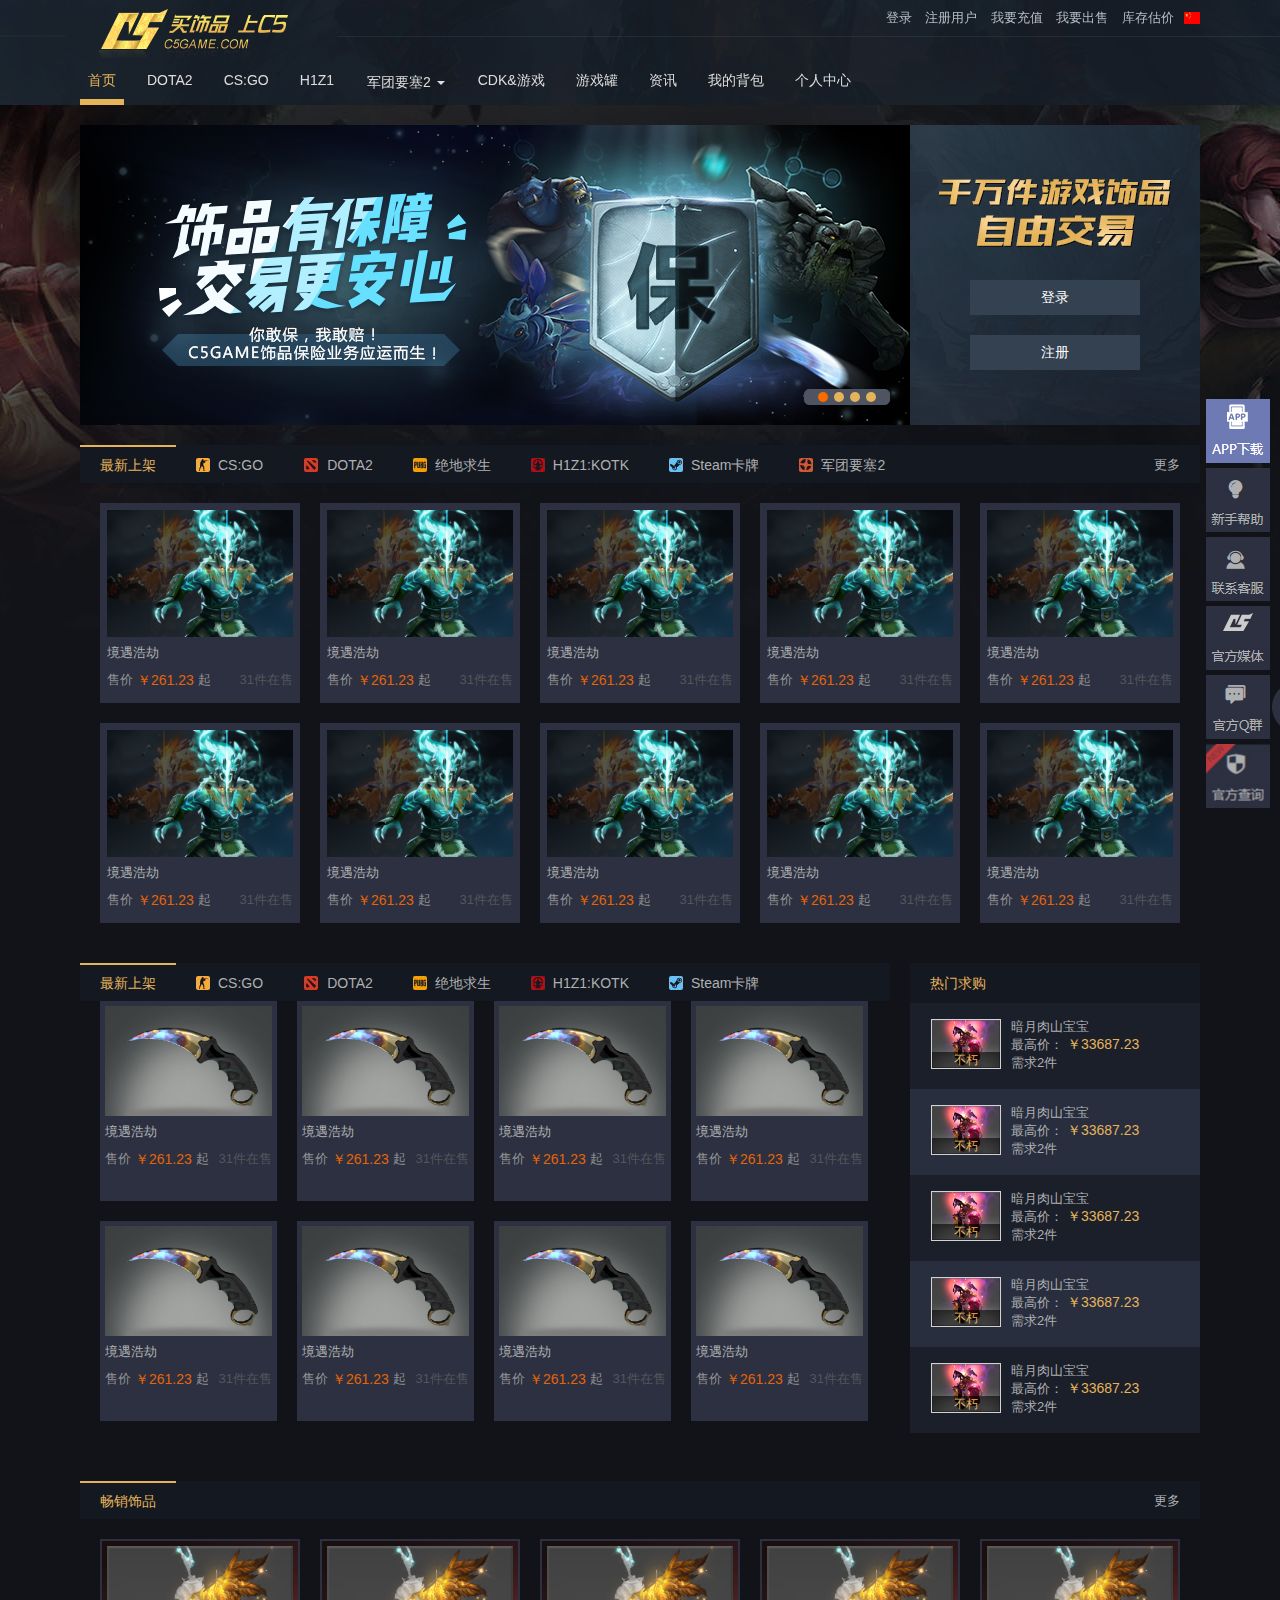
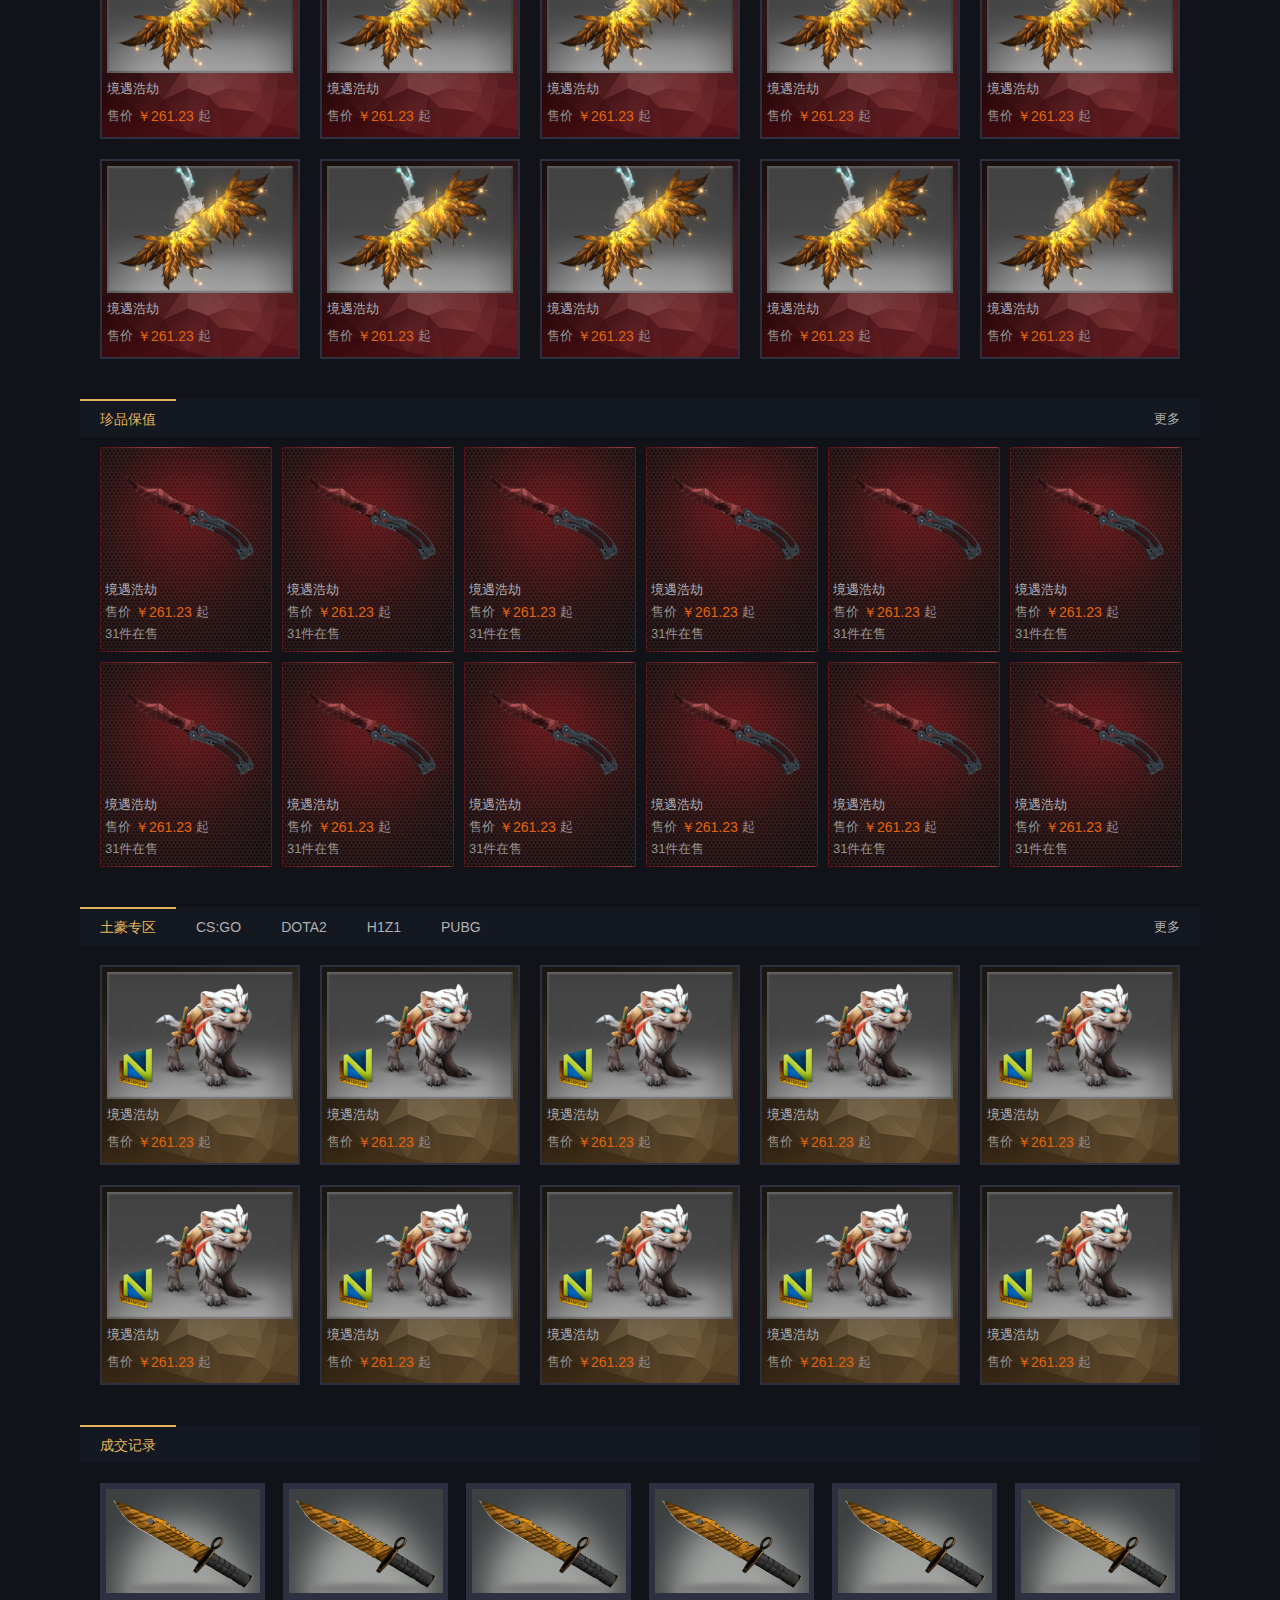
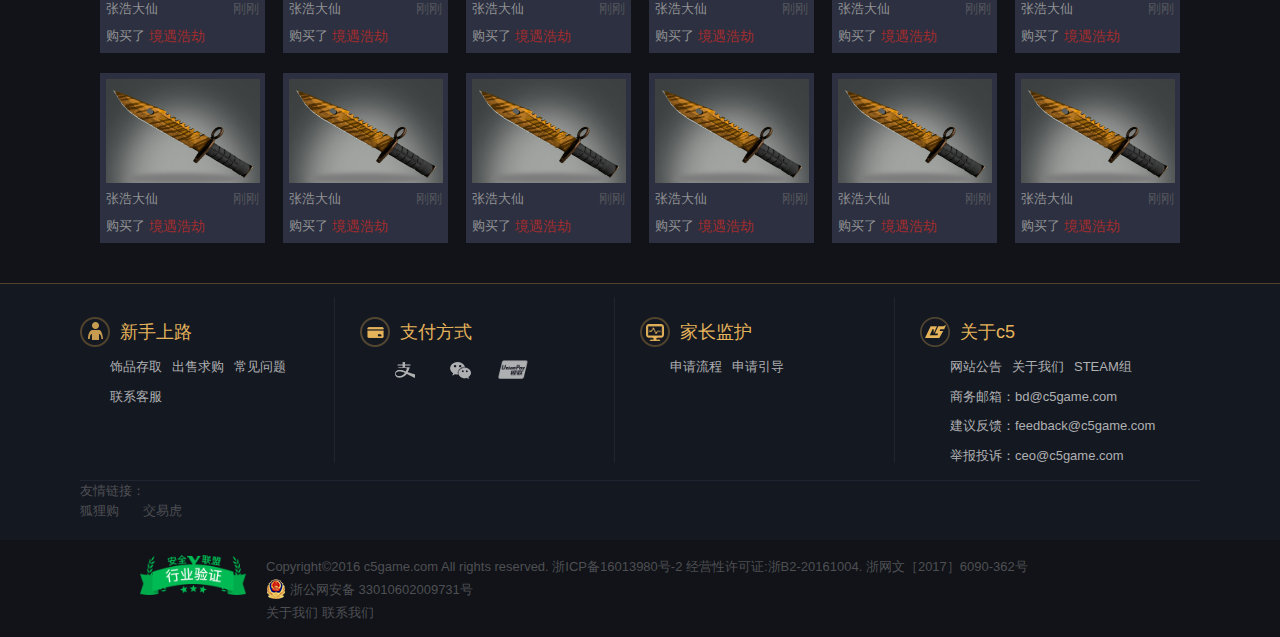
<file: index.html>
<!doctype html>
<html lang="en">
<head>
<meta charset="UTF-8">
<title>c5game</title>
<link rel="stylesheet" type="text/css" href="css/index.css">
</head>
<!-- 轮播图 -->
<script type="text/javascript" src="js/cssTools.js" ></script>
<script type="text/javascript" src="js/mover1810.js" ></script>
<script type="text/javascript" src="js/lunbo.js" ></script>
<!-- <script type="text/javascript" src="jquery-1.8.3.min.js"></script> -->
<body>
<!-- 头部 -->
	<div id="header">
		<div id="headTop">
			<a href="#">
				<span>
					<img src="img/c5logo.png"/>
				</span>
			</a>
			<div class="guoji">
				<ul class="htright">
					<li class="zhong">
						<a href="#"><img src="img/zg.jpg"></a>
					</li>
					<li class="wai yg">
						<a href="#"><img src="img/yg.jpg"></a>
					</li>
					<li class="wai dg">
						<a href="#"><img src="img/dg.jpg"></a>
					</li>
				</ul>
			</div>
			<div class="daohang">
				<a href="#" id="dl01">登录</a>
				<a href="#" id="zc01">注册用户</a>
				<a href="#">我要充值</a>
				<a href="#">我要出售</a>
				<a href="#">库存估价</a>
			</div>
		</div>
		<div id="headBtm">
			<ul class="navLinks">
				<li class="current"><a href="#">首页</a></li>
				<li><a href="dota2.html">DOTA2</a></li>
				<li><a href="csgo.html">CS:GO</a></li>
				<li><a href="#">H1Z1</a></li>
				<li class="jtys">
					<a href="#">
						军团要塞2
						<b class="sanjiao"></b>
					</a>
					<ul class="menu">
						<li><a href="#">steam</a></li>
						<li><a href="#">收获日2</a></li>
					</ul>
				</li>
				<li><a href="#">CDK&游戏</a></li>
				<li><a href="#">游戏罐</a></li>
				<li><a href="#">资讯</a></li>
				<li><a href="gouwuche.html">我的背包</a></li>
				<li><a href="#">个人中心</a></li>
			</ul>
		</div>
	</div>
<!-- 商品区域 -->
	<div class="container">
		<div id="content">
			<div class="banner">
				<div class="slide">
					<div id="lunbo">
						<img src="img/1.gif">
						<img src="img/2.gif">
						<img src="img/3.gif">
						<img src="img/4.gif">
						<ul id="doudou">
							<li></li>
							<li></li>
							<li></li>
							<li></li>
						</ul>
					</div>
				</div>
				<div class="user">
					<a id="dl02">登录</a>
					<a id="zc02">注册</a>
				</div>
			</div>
			<div class="floor" id="lbys">
				<ul class="floorNav" id="lbhz">
					<li class="bian" id="lb0"><a>最新上架</a></li>
					<li id="lb1"><a><img src="img/csgo.jpg"/>CS:GO</a></li>
					<li id="lb2"><a><img src="img/dota2.jpg"/>DOTA2</a></li>
					<li id="lb3"><a><img src="img/chiji.jpg"/>绝地求生</a></li>
					<li id="lb4"><a><img src="img/h1z1.jpg"/>H1Z1:KOTK</a></li>
					<li id="lb5"><a><img src="img/steam.jpg"/>Steam卡牌</a></li>
					<li id="lb6"><a><img src="img/juntuan.jpg"/>军团要塞2</a></li>
				</ul>
				<div class="tabPane" id="p0">
					<ul class="tabPaneUl">
						<li class="zuixin">
							<a class="shang" href="">
								<img src="img/jyhj.png"/>
							</a>
							<p class="name">
								<a href="">境遇浩劫</a>
							</p>
							<p class="inof">
								<span class="pulzuo">
									售价<span class="price">
										￥261.23	
									</span>起
								</span>
								<span class="pulyou">31件在售</span>
							</p>
						</li>
						<li class="zuixin">
							<a class="shang" href="">
								<img src="img/jyhj.png"/>
							</a>
							<p class="name">
								<a href="">境遇浩劫</a>
							</p>
							<p class="inof">
								<span class="pulzuo">
									售价<span class="price">
										￥261.23	
									</span>起
								</span>
								<span class="pulyou">31件在售</span>
							</p>
						</li>
						<li class="zuixin">
							<a class="shang" href="">
								<img src="img/jyhj.png"/>
							</a>
							<p class="name">
								<a href="">境遇浩劫</a>
							</p>
							<p class="inof">
								<span class="pulzuo">
									售价<span class="price">
										￥261.23	
									</span>起
								</span>
								<span class="pulyou">31件在售</span>
							</p>
						</li>
						<li class="zuixin">
							<a class="shang" href="">
								<img src="img/jyhj.png"/>
							</a>
							<p class="name">
								<a href="">境遇浩劫</a>
							</p>
							<p class="inof">
								<span class="pulzuo">
									售价<span class="price">
										￥261.23	
									</span>起
								</span>
								<span class="pulyou">31件在售</span>
							</p>
						</li>
						<li class="zuixin">
							<a class="shang" href="">
								<img src="img/jyhj.png"/>
							</a>
							<p class="name">
								<a href="">境遇浩劫</a>
							</p>
							<p class="inof">
								<span class="pulzuo">
									售价<span class="price">
										￥261.23	
									</span>起
								</span>
								<span class="pulyou">31件在售</span>
							</p>
						</li>
						<li class="zuixin">
							<a class="shang" href="">
								<img src="img/jyhj.png"/>
							</a>
							<p class="name">
								<a href="">境遇浩劫</a>
							</p>
							<p class="inof">
								<span class="pulzuo">
									售价<span class="price">
										￥261.23	
									</span>起
								</span>
								<span class="pulyou">31件在售</span>
							</p>
						</li>
						<li class="zuixin">
							<a class="shang" href="">
								<img src="img/jyhj.png"/>
							</a>
							<p class="name">
								<a href="">境遇浩劫</a>
							</p>
							<p class="inof">
								<span class="pulzuo">
									售价<span class="price">
										￥261.23	
									</span>起
								</span>
								<span class="pulyou">31件在售</span>
							</p>
						</li>
						<li class="zuixin">
							<a class="shang" href="">
								<img src="img/jyhj.png"/>
							</a>
							<p class="name">
								<a href="">境遇浩劫</a>
							</p>
							<p class="inof">
								<span class="pulzuo">
									售价<span class="price">
										￥261.23	
									</span>起
								</span>
								<span class="pulyou">31件在售</span>
							</p>
						</li>
						<li class="zuixin">
							<a class="shang" href="">
								<img src="img/jyhj.png"/>
							</a>
							<p class="name">
								<a href="">境遇浩劫</a>
							</p>
							<p class="inof">
								<span class="pulzuo">
									售价<span class="price">
										￥261.23	
									</span>起
								</span>
								<span class="pulyou">31件在售</span>
							</p>
						</li>
						<li class="zuixin">
							<a class="shang" href="">
								<img src="img/jyhj.png"/>
							</a>
							<p class="name">
								<a href="">境遇浩劫</a>
							</p>
							<p class="inof">
								<span class="pulzuo">
									售价<span class="price">
										￥261.23	
									</span>起
								</span>
								<span class="pulyou">31件在售</span>
							</p>
						</li>
					</ul>
					<a href="#" class="duo">更多</a>
				</div>
				<div id="p1">
					<ul class="tabPaneUl">
						<li class="zuixin">
							<a class="shang" href="">
								<img src="img/csgo/AK.png"/>
							</a>
							<p class="name">
								<a href="">境遇浩劫</a>
							</p>
							<p class="inof">
								<span class="pulzuo">
									售价<span class="price">
										￥261.23	
									</span>起
								</span>
								<span class="pulyou">31件在售</span>
							</p>
						</li>
						<li class="zuixin">
							<a class="shang" href="">
								<img src="img/csgo/AK.png"/>
							</a>
							<p class="name">
								<a href="">境遇浩劫</a>
							</p>
							<p class="inof">
								<span class="pulzuo">
									售价<span class="price">
										￥261.23	
									</span>起
								</span>
								<span class="pulyou">31件在售</span>
							</p>
						</li>
						<li class="zuixin">
							<a class="shang" href="">
								<img src="img/csgo/AK.png"/>
							</a>
							<p class="name">
								<a href="">境遇浩劫</a>
							</p>
							<p class="inof">
								<span class="pulzuo">
									售价<span class="price">
										￥261.23	
									</span>起
								</span>
								<span class="pulyou">31件在售</span>
							</p>
						</li>
						<li class="zuixin">
							<a class="shang" href="">
								<img src="img/csgo/AK.png"/>
							</a>
							<p class="name">
								<a href="">境遇浩劫</a>
							</p>
							<p class="inof">
								<span class="pulzuo">
									售价<span class="price">
										￥261.23	
									</span>起
								</span>
								<span class="pulyou">31件在售</span>
							</p>
						</li>
						<li class="zuixin">
							<a class="shang" href="">
								<img src="img/csgo/AK.png"/>
							</a>
							<p class="name">
								<a href="">境遇浩劫</a>
							</p>
							<p class="inof">
								<span class="pulzuo">
									售价<span class="price">
										￥261.23	
									</span>起
								</span>
								<span class="pulyou">31件在售</span>
							</p>
						</li>
						<li class="zuixin">
							<a class="shang" href="">
								<img src="img/csgo/AK.png"/>
							</a>
							<p class="name">
								<a href="">境遇浩劫</a>
							</p>
							<p class="inof">
								<span class="pulzuo">
									售价<span class="price">
										￥261.23	
									</span>起
								</span>
								<span class="pulyou">31件在售</span>
							</p>
						</li>
						<li class="zuixin">
							<a class="shang" href="">
								<img src="img/csgo/AK.png"/>
							</a>
							<p class="name">
								<a href="">境遇浩劫</a>
							</p>
							<p class="inof">
								<span class="pulzuo">
									售价<span class="price">
										￥261.23	
									</span>起
								</span>
								<span class="pulyou">31件在售</span>
							</p>
						</li>
						<li class="zuixin">
							<a class="shang" href="">
								<img src="img/csgo/AK.png"/>
							</a>
							<p class="name">
								<a href="">境遇浩劫</a>
							</p>
							<p class="inof">
								<span class="pulzuo">
									售价<span class="price">
										￥261.23	
									</span>起
								</span>
								<span class="pulyou">31件在售</span>
							</p>
						</li>
						<li class="zuixin">
							<a class="shang" href="">
								<img src="img/csgo/AK.png"/>
							</a>
							<p class="name">
								<a href="">境遇浩劫</a>
							</p>
							<p class="inof">
								<span class="pulzuo">
									售价<span class="price">
										￥261.23	
									</span>起
								</span>
								<span class="pulyou">31件在售</span>
							</p>
						</li>
						<li class="zuixin">
							<a class="shang" href="">
								<img src="img/csgo/AK.png"/>
							</a>
							<p class="name">
								<a href="">境遇浩劫</a>
							</p>
							<p class="inof">
								<span class="pulzuo">
									售价<span class="price">
										￥261.23	
									</span>起
								</span>
								<span class="pulyou">31件在售</span>
							</p>
						</li>
					</ul>
					<a href="#" class="duo">更多</a>
				</div>
				<div id="p2">
					<ul class="tabPaneUl">
						<li class="zuixin">
							<a class="shang" href="">
								<img src="img/dota2/hyck.png"/>
							</a>
							<p class="name">
								<a href="">境遇浩劫</a>
							</p>
							<p class="inof">
								<span class="pulzuo">
									售价<span class="price">
										￥261.23	
									</span>起
								</span>
								<span class="pulyou">31件在售</span>
							</p>
						</li>
						<li class="zuixin">
							<a class="shang" href="">
								<img src="img/dota2/hyck.png"/>
							</a>
							<p class="name">
								<a href="">境遇浩劫</a>
							</p>
							<p class="inof">
								<span class="pulzuo">
									售价<span class="price">
										￥261.23	
									</span>起
								</span>
								<span class="pulyou">31件在售</span>
							</p>
						</li>
						<li class="zuixin">
							<a class="shang" href="">
								<img src="img/dota2/hyck.png"/>
							</a>
							<p class="name">
								<a href="">境遇浩劫</a>
							</p>
							<p class="inof">
								<span class="pulzuo">
									售价<span class="price">
										￥261.23	
									</span>起
								</span>
								<span class="pulyou">31件在售</span>
							</p>
						</li>
						<li class="zuixin">
							<a class="shang" href="">
								<img src="img/dota2/hyck.png"/>
							</a>
							<p class="name">
								<a href="">境遇浩劫</a>
							</p>
							<p class="inof">
								<span class="pulzuo">
									售价<span class="price">
										￥261.23	
									</span>起
								</span>
								<span class="pulyou">31件在售</span>
							</p>
						</li>
						<li class="zuixin">
							<a class="shang" href="">
								<img src="img/dota2/hyck.png"/>
							</a>
							<p class="name">
								<a href="">境遇浩劫</a>
							</p>
							<p class="inof">
								<span class="pulzuo">
									售价<span class="price">
										￥261.23	
									</span>起
								</span>
								<span class="pulyou">31件在售</span>
							</p>
						</li>
						<li class="zuixin">
							<a class="shang" href="">
								<img src="img/dota2/hyck.png"/>
							</a>
							<p class="name">
								<a href="">境遇浩劫</a>
							</p>
							<p class="inof">
								<span class="pulzuo">
									售价<span class="price">
										￥261.23	
									</span>起
								</span>
								<span class="pulyou">31件在售</span>
							</p>
						</li>
						<li class="zuixin">
							<a class="shang" href="">
								<img src="img/dota2/hyck.png"/>
							</a>
							<p class="name">
								<a href="">境遇浩劫</a>
							</p>
							<p class="inof">
								<span class="pulzuo">
									售价<span class="price">
										￥261.23	
									</span>起
								</span>
								<span class="pulyou">31件在售</span>
							</p>
						</li>
						<li class="zuixin">
							<a class="shang" href="">
								<img src="img/dota2/hyck.png"/>
							</a>
							<p class="name">
								<a href="">境遇浩劫</a>
							</p>
							<p class="inof">
								<span class="pulzuo">
									售价<span class="price">
										￥261.23	
									</span>起
								</span>
								<span class="pulyou">31件在售</span>
							</p>
						</li>
						<li class="zuixin">
							<a class="shang" href="">
								<img src="img/dota2/hyck.png"/>
							</a>
							<p class="name">
								<a href="">境遇浩劫</a>
							</p>
							<p class="inof">
								<span class="pulzuo">
									售价<span class="price">
										￥261.23	
									</span>起
								</span>
								<span class="pulyou">31件在售</span>
							</p>
						</li>
						<li class="zuixin">
							<a class="shang" href="">
								<img src="img/dota2/hyck.png"/>
							</a>
							<p class="name">
								<a href="">境遇浩劫</a>
							</p>
							<p class="inof">
								<span class="pulzuo">
									售价<span class="price">
										￥261.23	
									</span>起
								</span>
								<span class="pulyou">31件在售</span>
							</p>
						</li>
					</ul>
					<a href="#" class="duo">更多</a>
				</div>
				<div id="p3">
					<ul class="tabPaneUl">
						<li class="zuixin">
							<a class="shang" href="">
								<img src="img/chiji/98k.png"/>
							</a>
							<p class="name">
								<a href="">境遇浩劫</a>
							</p>
							<p class="inof">
								<span class="pulzuo">
									售价<span class="price">
										￥261.23	
									</span>起
								</span>
								<span class="pulyou">31件在售</span>
							</p>
						</li>
						<li class="zuixin">
							<a class="shang" href="">
								<img src="img/chiji/98k.png"/>
							</a>
							<p class="name">
								<a href="">境遇浩劫</a>
							</p>
							<p class="inof">
								<span class="pulzuo">
									售价<span class="price">
										￥261.23	
									</span>起
								</span>
								<span class="pulyou">31件在售</span>
							</p>
						</li>
						<li class="zuixin">
							<a class="shang" href="">
								<img src="img/chiji/98k.png"/>
							</a>
							<p class="name">
								<a href="">境遇浩劫</a>
							</p>
							<p class="inof">
								<span class="pulzuo">
									售价<span class="price">
										￥261.23	
									</span>起
								</span>
								<span class="pulyou">31件在售</span>
							</p>
						</li>
						<li class="zuixin">
							<a class="shang" href="">
								<img src="img/chiji/98k.png"/>
							</a>
							<p class="name">
								<a href="">境遇浩劫</a>
							</p>
							<p class="inof">
								<span class="pulzuo">
									售价<span class="price">
										￥261.23	
									</span>起
								</span>
								<span class="pulyou">31件在售</span>
							</p>
						</li>
						<li class="zuixin">
							<a class="shang" href="">
								<img src="img/chiji/98k.png"/>
							</a>
							<p class="name">
								<a href="">境遇浩劫</a>
							</p>
							<p class="inof">
								<span class="pulzuo">
									售价<span class="price">
										￥261.23	
									</span>起
								</span>
								<span class="pulyou">31件在售</span>
							</p>
						</li>
						<li class="zuixin">
							<a class="shang" href="">
								<img src="img/chiji/98k.png"/>
							</a>
							<p class="name">
								<a href="">境遇浩劫</a>
							</p>
							<p class="inof">
								<span class="pulzuo">
									售价<span class="price">
										￥261.23	
									</span>起
								</span>
								<span class="pulyou">31件在售</span>
							</p>
						</li>
						<li class="zuixin">
							<a class="shang" href="">
								<img src="img/chiji/98k.png"/>
							</a>
							<p class="name">
								<a href="">境遇浩劫</a>
							</p>
							<p class="inof">
								<span class="pulzuo">
									售价<span class="price">
										￥261.23	
									</span>起
								</span>
								<span class="pulyou">31件在售</span>
							</p>
						</li>
						<li class="zuixin">
							<a class="shang" href="">
								<img src="img/chiji/98k.png"/>
							</a>
							<p class="name">
								<a href="">境遇浩劫</a>
							</p>
							<p class="inof">
								<span class="pulzuo">
									售价<span class="price">
										￥261.23	
									</span>起
								</span>
								<span class="pulyou">31件在售</span>
							</p>
						</li>
						<li class="zuixin">
							<a class="shang" href="">
								<img src="img/chiji/98k.png"/>
							</a>
							<p class="name">
								<a href="">境遇浩劫</a>
							</p>
							<p class="inof">
								<span class="pulzuo">
									售价<span class="price">
										￥261.23	
									</span>起
								</span>
								<span class="pulyou">31件在售</span>
							</p>
						</li>
						<li class="zuixin">
							<a class="shang" href="">
								<img src="img/chiji/98k.png"/>
							</a>
							<p class="name">
								<a href="">境遇浩劫</a>
							</p>
							<p class="inof">
								<span class="pulzuo">
									售价<span class="price">
										￥261.23	
									</span>起
								</span>
								<span class="pulyou">31件在售</span>
							</p>
						</li>
					</ul>
					<a href="#" class="duo">更多</a>
				</div>
				<div id="p4">
					<ul class="tabPaneUl">
						<li class="zuixin">
							<a class="shang" href="">
								<img src="img/h1z1/hhb.png"/>
							</a>
							<p class="name">
								<a href="">境遇浩劫</a>
							</p>
							<p class="inof">
								<span class="pulzuo">
									售价<span class="price">
										￥261.23	
									</span>起
								</span>
								<span class="pulyou">31件在售</span>
							</p>
						</li>
						<li class="zuixin">
							<a class="shang" href="">
								<img src="img/h1z1/hhb.png"/>
							</a>
							<p class="name">
								<a href="">境遇浩劫</a>
							</p>
							<p class="inof">
								<span class="pulzuo">
									售价<span class="price">
										￥261.23	
									</span>起
								</span>
								<span class="pulyou">31件在售</span>
							</p>
						</li>
						<li class="zuixin">
							<a class="shang" href="">
								<img src="img/h1z1/hhb.png"/>
							</a>
							<p class="name">
								<a href="">境遇浩劫</a>
							</p>
							<p class="inof">
								<span class="pulzuo">
									售价<span class="price">
										￥261.23	
									</span>起
								</span>
								<span class="pulyou">31件在售</span>
							</p>
						</li>
						<li class="zuixin">
							<a class="shang" href="">
								<img src="img/h1z1/hhb.png"/>
							</a>
							<p class="name">
								<a href="">境遇浩劫</a>
							</p>
							<p class="inof">
								<span class="pulzuo">
									售价<span class="price">
										￥261.23	
									</span>起
								</span>
								<span class="pulyou">31件在售</span>
							</p>
						</li>
						<li class="zuixin">
							<a class="shang" href="">
								<img src="img/h1z1/hhb.png"/>
							</a>
							<p class="name">
								<a href="">境遇浩劫</a>
							</p>
							<p class="inof">
								<span class="pulzuo">
									售价<span class="price">
										￥261.23	
									</span>起
								</span>
								<span class="pulyou">31件在售</span>
							</p>
						</li>
						<li class="zuixin">
							<a class="shang" href="">
								<img src="img/h1z1/hhb.png"/>
							</a>
							<p class="name">
								<a href="">境遇浩劫</a>
							</p>
							<p class="inof">
								<span class="pulzuo">
									售价<span class="price">
										￥261.23	
									</span>起
								</span>
								<span class="pulyou">31件在售</span>
							</p>
						</li>
						<li class="zuixin">
							<a class="shang" href="">
								<img src="img/h1z1/hhb.png"/>
							</a>
							<p class="name">
								<a href="">境遇浩劫</a>
							</p>
							<p class="inof">
								<span class="pulzuo">
									售价<span class="price">
										￥261.23	
									</span>起
								</span>
								<span class="pulyou">31件在售</span>
							</p>
						</li>
						<li class="zuixin">
							<a class="shang" href="">
								<img src="img/h1z1/hhb.png"/>
							</a>
							<p class="name">
								<a href="">境遇浩劫</a>
							</p>
							<p class="inof">
								<span class="pulzuo">
									售价<span class="price">
										￥261.23	
									</span>起
								</span>
								<span class="pulyou">31件在售</span>
							</p>
						</li>
						<li class="zuixin">
							<a class="shang" href="">
								<img src="img/h1z1/hhb.png"/>
							</a>
							<p class="name">
								<a href="">境遇浩劫</a>
							</p>
							<p class="inof">
								<span class="pulzuo">
									售价<span class="price">
										￥261.23	
									</span>起
								</span>
								<span class="pulyou">31件在售</span>
							</p>
						</li>
						<li class="zuixin">
							<a class="shang" href="">
								<img src="img/h1z1/hhb.png"/>
							</a>
							<p class="name">
								<a href="">境遇浩劫</a>
							</p>
							<p class="inof">
								<span class="pulzuo">
									售价<span class="price">
										￥261.23	
									</span>起
								</span>
								<span class="pulyou">31件在售</span>
							</p>
						</li>
					</ul>
					<a href="#" class="duo">更多</a>
				</div>
				<div id="p5">
					<ul class="tabPaneUl">
						<li class="zuixin">
							<a class="shang" href="">
								<img src="img/steam/mm1.png"/>
							</a>
							<p class="name">
								<a href="">境遇浩劫</a>
							</p>
							<p class="inof">
								<span class="pulzuo">
									售价<span class="price">
										￥261.23	
									</span>起
								</span>
								<span class="pulyou">31件在售</span>
							</p>
						</li>
						<li class="zuixin">
							<a class="shang" href="">
								<img src="img/steam/mm1.png"/>
							</a>
							<p class="name">
								<a href="">境遇浩劫</a>
							</p>
							<p class="inof">
								<span class="pulzuo">
									售价<span class="price">
										￥261.23	
									</span>起
								</span>
								<span class="pulyou">31件在售</span>
							</p>
						</li>
						<li class="zuixin">
							<a class="shang" href="">
								<img src="img/steam/mm1.png"/>
							</a>
							<p class="name">
								<a href="">境遇浩劫</a>
							</p>
							<p class="inof">
								<span class="pulzuo">
									售价<span class="price">
										￥261.23	
									</span>起
								</span>
								<span class="pulyou">31件在售</span>
							</p>
						</li>
						<li class="zuixin">
							<a class="shang" href="">
								<img src="img/steam/mm1.png"/>
							</a>
							<p class="name">
								<a href="">境遇浩劫</a>
							</p>
							<p class="inof">
								<span class="pulzuo">
									售价<span class="price">
										￥261.23	
									</span>起
								</span>
								<span class="pulyou">31件在售</span>
							</p>
						</li>
						<li class="zuixin">
							<a class="shang" href="">
								<img src="img/steam/mm1.png"/>
							</a>
							<p class="name">
								<a href="">境遇浩劫</a>
							</p>
							<p class="inof">
								<span class="pulzuo">
									售价<span class="price">
										￥261.23	
									</span>起
								</span>
								<span class="pulyou">31件在售</span>
							</p>
						</li>
						<li class="zuixin">
							<a class="shang" href="">
								<img src="img/steam/mm1.png"/>
							</a>
							<p class="name">
								<a href="">境遇浩劫</a>
							</p>
							<p class="inof">
								<span class="pulzuo">
									售价<span class="price">
										￥261.23	
									</span>起
								</span>
								<span class="pulyou">31件在售</span>
							</p>
						</li>
						<li class="zuixin">
							<a class="shang" href="">
								<img src="img/steam/mm1.png"/>
							</a>
							<p class="name">
								<a href="">境遇浩劫</a>
							</p>
							<p class="inof">
								<span class="pulzuo">
									售价<span class="price">
										￥261.23	
									</span>起
								</span>
								<span class="pulyou">31件在售</span>
							</p>
						</li>
						<li class="zuixin">
							<a class="shang" href="">
								<img src="img/steam/mm1.png"/>
							</a>
							<p class="name">
								<a href="">境遇浩劫</a>
							</p>
							<p class="inof">
								<span class="pulzuo">
									售价<span class="price">
										￥261.23	
									</span>起
								</span>
								<span class="pulyou">31件在售</span>
							</p>
						</li>
						<li class="zuixin">
							<a class="shang" href="">
								<img src="img/steam/mm1.png"/>
							</a>
							<p class="name">
								<a href="">境遇浩劫</a>
							</p>
							<p class="inof">
								<span class="pulzuo">
									售价<span class="price">
										￥261.23	
									</span>起
								</span>
								<span class="pulyou">31件在售</span>
							</p>
						</li>
						<li class="zuixin">
							<a class="shang" href="">
								<img src="img/steam/mm1.png"/>
							</a>
							<p class="name">
								<a href="">境遇浩劫</a>
							</p>
							<p class="inof">
								<span class="pulzuo">
									售价<span class="price">
										￥261.23	
									</span>起
								</span>
								<span class="pulyou">31件在售</span>
							</p>
						</li>
					</ul>
					<a href="#" class="duo">更多</a>
				</div>
				<div id="p6">
					<ul class="tabPaneUl">
						<li class="zuixin">
							<a class="shang" href="">
								<img src="img/jtys/ys.png"/>
							</a>
							<p class="name">
								<a href="">境遇浩劫</a>
							</p>
							<p class="inof">
								<span class="pulzuo">
									售价<span class="price">
										￥261.23	
									</span>起
								</span>
								<span class="pulyou">31件在售</span>
							</p>
						</li>
						<li class="zuixin">
							<a class="shang" href="">
								<img src="img/jtys/ys.png"/>
							</a>
							<p class="name">
								<a href="">境遇浩劫</a>
							</p>
							<p class="inof">
								<span class="pulzuo">
									售价<span class="price">
										￥261.23	
									</span>起
								</span>
								<span class="pulyou">31件在售</span>
							</p>
						</li>
						<li class="zuixin">
							<a class="shang" href="">
								<img src="img/jtys/ys.png"/>
							</a>
							<p class="name">
								<a href="">境遇浩劫</a>
							</p>
							<p class="inof">
								<span class="pulzuo">
									售价<span class="price">
										￥261.23	
									</span>起
								</span>
								<span class="pulyou">31件在售</span>
							</p>
						</li>
						<li class="zuixin">
							<a class="shang" href="">
								<img src="img/jtys/ys.png"/>
							</a>
							<p class="name">
								<a href="">境遇浩劫</a>
							</p>
							<p class="inof">
								<span class="pulzuo">
									售价<span class="price">
										￥261.23	
									</span>起
								</span>
								<span class="pulyou">31件在售</span>
							</p>
						</li>
						<li class="zuixin">
							<a class="shang" href="">
								<img src="img/jtys/ys.png"/>
							</a>
							<p class="name">
								<a href="">境遇浩劫</a>
							</p>
							<p class="inof">
								<span class="pulzuo">
									售价<span class="price">
										￥261.23	
									</span>起
								</span>
								<span class="pulyou">31件在售</span>
							</p>
						</li>
						<li class="zuixin">
							<a class="shang" href="">
								<img src="img/jtys/ys.png"/>
							</a>
							<p class="name">
								<a href="">境遇浩劫</a>
							</p>
							<p class="inof">
								<span class="pulzuo">
									售价<span class="price">
										￥261.23	
									</span>起
								</span>
								<span class="pulyou">31件在售</span>
							</p>
						</li>
						<li class="zuixin">
							<a class="shang" href="">
								<img src="img/jtys/ys.png"/>
							</a>
							<p class="name">
								<a href="">境遇浩劫</a>
							</p>
							<p class="inof">
								<span class="pulzuo">
									售价<span class="price">
										￥261.23	
									</span>起
								</span>
								<span class="pulyou">31件在售</span>
							</p>
						</li>
						<li class="zuixin">
							<a class="shang" href="">
								<img src="img/jtys/ys.png"/>
							</a>
							<p class="name">
								<a href="">境遇浩劫</a>
							</p>
							<p class="inof">
								<span class="pulzuo">
									售价<span class="price">
										￥261.23	
									</span>起
								</span>
								<span class="pulyou">31件在售</span>
							</p>
						</li>
						<li class="zuixin">
							<a class="shang" href="">
								<img src="img/jtys/ys.png"/>
							</a>
							<p class="name">
								<a href="">境遇浩劫</a>
							</p>
							<p class="inof">
								<span class="pulzuo">
									售价<span class="price">
										￥261.23	
									</span>起
								</span>
								<span class="pulyou">31件在售</span>
							</p>
						</li>
						<li class="zuixin">
							<a class="shang" href="">
								<img src="img/jtys/ys.png"/>
							</a>
							<p class="name">
								<a href="">境遇浩劫</a>
							</p>
							<p class="inof">
								<span class="pulzuo">
									售价<span class="price">
										￥261.23	
									</span>起
								</span>
								<span class="pulyou">31件在售</span>
							</p>
						</li>
					</ul>
					<a href="#" class="duo">更多</a>
				</div>
			</div>
			<div class="floor floor2">
				<div class="floorzuo1">
					<ul class="floorNav" id="lbhz2">
						<li class="bian" id="lbt0"><a>最新上架</a></li>
						<li id="lbt1"><a><img src="img/csgo.jpg"/>CS:GO</a></li>
						<li id="lbt2"><a><img src="img/dota2.jpg"/>DOTA2</a></li>
						<li id="lbt3"><a><img src="img/chiji.jpg"/>绝地求生</a></li>
						<li id="lbt4"><a><img src="img/h1z1.jpg"/>H1Z1:KOTK</a></li>
						<li id="lbt5"><a><img src="img/steam.jpg"/>Steam卡牌</a></li>
					</ul>
					<div class="tabPane" id="pt0">
						<ul class="tabPaneUl">
							<li class="zuixin">
								<a class="shang" href="">
									<img src="img/chzzd.png"/>
								</a>
								<p class="name">
									<a href="">境遇浩劫</a>
								</p>
								<p class="inof">
									<span class="pulzuo">
										售价<span class="price">
											￥261.23	
										</span>起
									</span>
									<span class="pulyou">31件在售</span>
								</p>
							</li>
							<li class="zuixin">
								<a class="shang" href="">
									<img src="img/chzzd.png"/>
								</a>
								<p class="name">
									<a href="">境遇浩劫</a>
								</p>
								<p class="inof">
									<span class="pulzuo">
										售价<span class="price">
											￥261.23	
										</span>起
									</span>
									<span class="pulyou">31件在售</span>
								</p>
							</li>
							<li class="zuixin">
								<a class="shang" href="">
									<img src="img/chzzd.png"/>
								</a>
								<p class="name">
									<a href="">境遇浩劫</a>
								</p>
								<p class="inof">
									<span class="pulzuo">
										售价<span class="price">
											￥261.23	
										</span>起
									</span>
									<span class="pulyou">31件在售</span>
								</p>
							</li>
							<li class="zuixin">
								<a class="shang" href="">
									<img src="img/chzzd.png"/>
								</a>
								<p class="name">
									<a href="">境遇浩劫</a>
								</p>
								<p class="inof">
									<span class="pulzuo">
										售价<span class="price">
											￥261.23	
										</span>起
									</span>
									<span class="pulyou">31件在售</span>
								</p>
							</li>
							<li class="zuixin">
								<a class="shang" href="">
									<img src="img/chzzd.png"/>
								</a>
								<p class="name">
									<a href="">境遇浩劫</a>
								</p>
								<p class="inof">
									<span class="pulzuo">
										售价<span class="price">
											￥261.23	
										</span>起
									</span>
									<span class="pulyou">31件在售</span>
								</p>
							</li>
							<li class="zuixin">
								<a class="shang" href="">
									<img src="img/chzzd.png"/>
								</a>
								<p class="name">
									<a href="">境遇浩劫</a>
								</p>
								<p class="inof">
									<span class="pulzuo">
										售价<span class="price">
											￥261.23	
										</span>起
									</span>
									<span class="pulyou">31件在售</span>
								</p>
							</li>
							<li class="zuixin">
								<a class="shang" href="">
									<img src="img/chzzd.png"/>
								</a>
								<p class="name">
									<a href="">境遇浩劫</a>
								</p>
								<p class="inof">
									<span class="pulzuo">
										售价<span class="price">
											￥261.23	
										</span>起
									</span>
									<span class="pulyou">31件在售</span>
								</p>
							</li>
							<li class="zuixin">
								<a class="shang" href="">
									<img src="img/chzzd.png"/>
								</a>
								<p class="name">
									<a href="">境遇浩劫</a>
								</p>
								<p class="inof">
									<span class="pulzuo">
										售价<span class="price">
											￥261.23	
										</span>起
									</span>
									<span class="pulyou">31件在售</span>
								</p>
							</li>
						</ul>
					</div>
					<div id="pt1">
						<ul class="tabPaneUl">
							<li class="zuixin">
								<a class="shang" href="">
									<img src="img/csgo/yaoshi.png"/>
								</a>
								<p class="name">
									<a href="">境遇浩劫</a>
								</p>
								<p class="inof">
									<span class="pulzuo">
										售价<span class="price">
											￥261.23	
										</span>起
									</span>
									<span class="pulyou">31件在售</span>
								</p>
							</li>
							<li class="zuixin">
								<a class="shang" href="">
									<img src="img/csgo/yaoshi.png"/>
								</a>
								<p class="name">
									<a href="">境遇浩劫</a>
								</p>
								<p class="inof">
									<span class="pulzuo">
										售价<span class="price">
											￥261.23	
										</span>起
									</span>
									<span class="pulyou">31件在售</span>
								</p>
							</li>
							<li class="zuixin">
								<a class="shang" href="">
									<img src="img/csgo/yaoshi.png"/>
								</a>
								<p class="name">
									<a href="">境遇浩劫</a>
								</p>
								<p class="inof">
									<span class="pulzuo">
										售价<span class="price">
											￥261.23	
										</span>起
									</span>
									<span class="pulyou">31件在售</span>
								</p>
							</li>
							<li class="zuixin">
								<a class="shang" href="">
									<img src="img/csgo/yaoshi.png"/>
								</a>
								<p class="name">
									<a href="">境遇浩劫</a>
								</p>
								<p class="inof">
									<span class="pulzuo">
										售价<span class="price">
											￥261.23	
										</span>起
									</span>
									<span class="pulyou">31件在售</span>
								</p>
							</li>
							<li class="zuixin">
								<a class="shang" href="">
									<img src="img/csgo/yaoshi.png"/>
								</a>
								<p class="name">
									<a href="">境遇浩劫</a>
								</p>
								<p class="inof">
									<span class="pulzuo">
										售价<span class="price">
											￥261.23	
										</span>起
									</span>
									<span class="pulyou">31件在售</span>
								</p>
							</li>
							<li class="zuixin">
								<a class="shang" href="">
									<img src="img/csgo/yaoshi.png"/>
								</a>
								<p class="name">
									<a href="">境遇浩劫</a>
								</p>
								<p class="inof">
									<span class="pulzuo">
										售价<span class="price">
											￥261.23	
										</span>起
									</span>
									<span class="pulyou">31件在售</span>
								</p>
							</li>
							<li class="zuixin">
								<a class="shang" href="">
									<img src="img/csgo/yaoshi.png"/>
								</a>
								<p class="name">
									<a href="">境遇浩劫</a>
								</p>
								<p class="inof">
									<span class="pulzuo">
										售价<span class="price">
											￥261.23	
										</span>起
									</span>
									<span class="pulyou">31件在售</span>
								</p>
							</li>
							<li class="zuixin">
								<a class="shang" href="">
									<img src="img/csgo/yaoshi.png"/>
								</a>
								<p class="name">
									<a href="">境遇浩劫</a>
								</p>
								<p class="inof">
									<span class="pulzuo">
										售价<span class="price">
											￥261.23	
										</span>起
									</span>
									<span class="pulyou">31件在售</span>
								</p>
							</li>
						</ul>
					</div>
					<div id="pt2">
						<ul class="tabPaneUl">
							<li class="zuixin">
								<a class="shang" href="">
									<img src="img/dota2/rylz.png"/>
								</a>
								<p class="name">
									<a href="">境遇浩劫</a>
								</p>
								<p class="inof">
									<span class="pulzuo">
										售价<span class="price">
											￥261.23	
										</span>起
									</span>
									<span class="pulyou">31件在售</span>
								</p>
							</li>
							<li class="zuixin">
								<a class="shang" href="">
									<img src="img/dota2/rylz.png"/>
								</a>
								<p class="name">
									<a href="">境遇浩劫</a>
								</p>
								<p class="inof">
									<span class="pulzuo">
										售价<span class="price">
											￥261.23	
										</span>起
									</span>
									<span class="pulyou">31件在售</span>
								</p>
							</li>
							<li class="zuixin">
								<a class="shang" href="">
									<img src="img/dota2/rylz.png"/>
								</a>
								<p class="name">
									<a href="">境遇浩劫</a>
								</p>
								<p class="inof">
									<span class="pulzuo">
										售价<span class="price">
											￥261.23	
										</span>起
									</span>
									<span class="pulyou">31件在售</span>
								</p>
							</li>
							<li class="zuixin">
								<a class="shang" href="">
									<img src="img/dota2/rylz.png"/>
								</a>
								<p class="name">
									<a href="">境遇浩劫</a>
								</p>
								<p class="inof">
									<span class="pulzuo">
										售价<span class="price">
											￥261.23	
										</span>起
									</span>
									<span class="pulyou">31件在售</span>
								</p>
							</li>
							<li class="zuixin">
								<a class="shang" href="">
									<img src="img/dota2/rylz.png"/>
								</a>
								<p class="name">
									<a href="">境遇浩劫</a>
								</p>
								<p class="inof">
									<span class="pulzuo">
										售价<span class="price">
											￥261.23	
										</span>起
									</span>
									<span class="pulyou">31件在售</span>
								</p>
							</li>
							<li class="zuixin">
								<a class="shang" href="">
									<img src="img/dota2/rylz.png"/>
								</a>
								<p class="name">
									<a href="">境遇浩劫</a>
								</p>
								<p class="inof">
									<span class="pulzuo">
										售价<span class="price">
											￥261.23	
										</span>起
									</span>
									<span class="pulyou">31件在售</span>
								</p>
							</li>
							<li class="zuixin">
								<a class="shang" href="">
									<img src="img/dota2/rylz.png"/>
								</a>
								<p class="name">
									<a href="">境遇浩劫</a>
								</p>
								<p class="inof">
									<span class="pulzuo">
										售价<span class="price">
											￥261.23	
										</span>起
									</span>
									<span class="pulyou">31件在售</span>
								</p>
							</li>
							<li class="zuixin">
								<a class="shang" href="">
									<img src="img/dota2/rylz.png"/>
								</a>
								<p class="name">
									<a href="">境遇浩劫</a>
								</p>
								<p class="inof">
									<span class="pulzuo">
										售价<span class="price">
											￥261.23	
										</span>起
									</span>
									<span class="pulyou">31件在售</span>
								</p>
							</li>
						</ul>
					</div>
					<div id="pt3">
						<ul class="tabPaneUl">
							<li class="zuixin">
								<a class="shang" href="">
									<img src="img/chiji/dx.png"/>
								</a>
								<p class="name">
									<a href="">境遇浩劫</a>
								</p>
								<p class="inof">
									<span class="pulzuo">
										售价<span class="price">
											￥261.23	
										</span>起
									</span>
									<span class="pulyou">31件在售</span>
								</p>
							</li>
							<li class="zuixin">
								<a class="shang" href="">
									<img src="img/chiji/dx.png"/>
								</a>
								<p class="name">
									<a href="">境遇浩劫</a>
								</p>
								<p class="inof">
									<span class="pulzuo">
										售价<span class="price">
											￥261.23	
										</span>起
									</span>
									<span class="pulyou">31件在售</span>
								</p>
							</li>
							<li class="zuixin">
								<a class="shang" href="">
									<img src="img/chiji/dx.png"/>
								</a>
								<p class="name">
									<a href="">境遇浩劫</a>
								</p>
								<p class="inof">
									<span class="pulzuo">
										售价<span class="price">
											￥261.23	
										</span>起
									</span>
									<span class="pulyou">31件在售</span>
								</p>
							</li>
							<li class="zuixin">
								<a class="shang" href="">
									<img src="img/chiji/dx.png"/>
								</a>
								<p class="name">
									<a href="">境遇浩劫</a>
								</p>
								<p class="inof">
									<span class="pulzuo">
										售价<span class="price">
											￥261.23	
										</span>起
									</span>
									<span class="pulyou">31件在售</span>
								</p>
							</li>
							<li class="zuixin">
								<a class="shang" href="">
									<img src="img/chiji/dx.png"/>
								</a>
								<p class="name">
									<a href="">境遇浩劫</a>
								</p>
								<p class="inof">
									<span class="pulzuo">
										售价<span class="price">
											￥261.23	
										</span>起
									</span>
									<span class="pulyou">31件在售</span>
								</p>
							</li>
							<li class="zuixin">
								<a class="shang" href="">
									<img src="img/chiji/dx.png"/>
								</a>
								<p class="name">
									<a href="">境遇浩劫</a>
								</p>
								<p class="inof">
									<span class="pulzuo">
										售价<span class="price">
											￥261.23	
										</span>起
									</span>
									<span class="pulyou">31件在售</span>
								</p>
							</li>
							<li class="zuixin">
								<a class="shang" href="">
									<img src="img/chiji/dx.png"/>
								</a>
								<p class="name">
									<a href="">境遇浩劫</a>
								</p>
								<p class="inof">
									<span class="pulzuo">
										售价<span class="price">
											￥261.23	
										</span>起
									</span>
									<span class="pulyou">31件在售</span>
								</p>
							</li>
							<li class="zuixin">
								<a class="shang" href="">
									<img src="img/chiji/dx.png"/>
								</a>
								<p class="name">
									<a href="">境遇浩劫</a>
								</p>
								<p class="inof">
									<span class="pulzuo">
										售价<span class="price">
											￥261.23	
										</span>起
									</span>
									<span class="pulyou">31件在售</span>
								</p>
							</li>
						</ul>
					</div>
					<div id="pt4">
						<ul class="tabPaneUl">
							<li class="zuixin">
								<a class="shang" href="">
									<img src="img/h1z1/sj.png"/>
								</a>
								<p class="name">
									<a href="">境遇浩劫</a>
								</p>
								<p class="inof">
									<span class="pulzuo">
										售价<span class="price">
											￥261.23	
										</span>起
									</span>
									<span class="pulyou">31件在售</span>
								</p>
							</li>
							<li class="zuixin">
								<a class="shang" href="">
									<img src="img/h1z1/sj.png"/>
								</a>
								<p class="name">
									<a href="">境遇浩劫</a>
								</p>
								<p class="inof">
									<span class="pulzuo">
										售价<span class="price">
											￥261.23	
										</span>起
									</span>
									<span class="pulyou">31件在售</span>
								</p>
							</li>
							<li class="zuixin">
								<a class="shang" href="">
									<img src="img/h1z1/sj.png"/>
								</a>
								<p class="name">
									<a href="">境遇浩劫</a>
								</p>
								<p class="inof">
									<span class="pulzuo">
										售价<span class="price">
											￥261.23	
										</span>起
									</span>
									<span class="pulyou">31件在售</span>
								</p>
							</li>
							<li class="zuixin">
								<a class="shang" href="">
									<img src="img/h1z1/sj.png"/>
								</a>
								<p class="name">
									<a href="">境遇浩劫</a>
								</p>
								<p class="inof">
									<span class="pulzuo">
										售价<span class="price">
											￥261.23	
										</span>起
									</span>
									<span class="pulyou">31件在售</span>
								</p>
							</li>
							<li class="zuixin">
								<a class="shang" href="">
									<img src="img/h1z1/sj.png"/>
								</a>
								<p class="name">
									<a href="">境遇浩劫</a>
								</p>
								<p class="inof">
									<span class="pulzuo">
										售价<span class="price">
											￥261.23	
										</span>起
									</span>
									<span class="pulyou">31件在售</span>
								</p>
							</li>
							<li class="zuixin">
								<a class="shang" href="">
									<img src="img/h1z1/sj.png"/>
								</a>
								<p class="name">
									<a href="">境遇浩劫</a>
								</p>
								<p class="inof">
									<span class="pulzuo">
										售价<span class="price">
											￥261.23	
										</span>起
									</span>
									<span class="pulyou">31件在售</span>
								</p>
							</li>
							<li class="zuixin">
								<a class="shang" href="">
									<img src="img/h1z1/sj.png"/>
								</a>
								<p class="name">
									<a href="">境遇浩劫</a>
								</p>
								<p class="inof">
									<span class="pulzuo">
										售价<span class="price">
											￥261.23	
										</span>起
									</span>
									<span class="pulyou">31件在售</span>
								</p>
							</li>
							<li class="zuixin">
								<a class="shang" href="">
									<img src="img/h1z1/sj.png"/>
								</a>
								<p class="name">
									<a href="">境遇浩劫</a>
								</p>
								<p class="inof">
									<span class="pulzuo">
										售价<span class="price">
											￥261.23	
										</span>起
									</span>
									<span class="pulyou">31件在售</span>
								</p>
							</li>
						</ul>
					</div>
					<div id="pt5">
						<ul class="tabPaneUl">
							<li class="zuixin">
								<a class="shang" href="">
									<img src="img/steam/huoren.png"/>
								</a>
								<p class="name">
									<a href="">境遇浩劫</a>
								</p>
								<p class="inof">
									<span class="pulzuo">
										售价<span class="price">
											￥261.23	
										</span>起
									</span>
									<span class="pulyou">31件在售</span>
								</p>
							</li>
							<li class="zuixin">
								<a class="shang" href="">
									<img src="img/steam/huoren.png"/>
								</a>
								<p class="name">
									<a href="">境遇浩劫</a>
								</p>
								<p class="inof">
									<span class="pulzuo">
										售价<span class="price">
											￥261.23	
										</span>起
									</span>
									<span class="pulyou">31件在售</span>
								</p>
							</li>
							<li class="zuixin">
								<a class="shang" href="">
									<img src="img/steam/huoren.png"/>
								</a>
								<p class="name">
									<a href="">境遇浩劫</a>
								</p>
								<p class="inof">
									<span class="pulzuo">
										售价<span class="price">
											￥261.23	
										</span>起
									</span>
									<span class="pulyou">31件在售</span>
								</p>
							</li>
							<li class="zuixin">
								<a class="shang" href="">
									<img src="img/steam/huoren.png"/>
								</a>
								<p class="name">
									<a href="">境遇浩劫</a>
								</p>
								<p class="inof">
									<span class="pulzuo">
										售价<span class="price">
											￥261.23	
										</span>起
									</span>
									<span class="pulyou">31件在售</span>
								</p>
							</li>
							<li class="zuixin">
								<a class="shang" href="">
									<img src="img/steam/huoren.png"/>
								</a>
								<p class="name">
									<a href="">境遇浩劫</a>
								</p>
								<p class="inof">
									<span class="pulzuo">
										售价<span class="price">
											￥261.23	
										</span>起
									</span>
									<span class="pulyou">31件在售</span>
								</p>
							</li>
							<li class="zuixin">
								<a class="shang" href="">
									<img src="img/steam/huoren.png"/>
								</a>
								<p class="name">
									<a href="">境遇浩劫</a>
								</p>
								<p class="inof">
									<span class="pulzuo">
										售价<span class="price">
											￥261.23	
										</span>起
									</span>
									<span class="pulyou">31件在售</span>
								</p>
							</li>
							<li class="zuixin">
								<a class="shang" href="">
									<img src="img/steam/huoren.png"/>
								</a>
								<p class="name">
									<a href="">境遇浩劫</a>
								</p>
								<p class="inof">
									<span class="pulzuo">
										售价<span class="price">
											￥261.23	
										</span>起
									</span>
									<span class="pulyou">31件在售</span>
								</p>
							</li>
							<li class="zuixin">
								<a class="shang" href="">
									<img src="img/steam/huoren.png"/>
								</a>
								<p class="name">
									<a href="">境遇浩劫</a>
								</p>
								<p class="inof">
									<span class="pulzuo">
										售价<span class="price">
											￥261.23	
										</span>起
									</span>
									<span class="pulyou">31件在售</span>
								</p>
							</li>
						</ul>
					</div>
				</div>
				<div class="flooryou1">
					<div class="floorNav">
						热门求购
					</div>
					<div class="content2">
						<ul class="tabPaneUl" id="huanse">
							<li>
								<div class="tpuzuo">
									<a href="">
										<img src="img/ayrsbb.png"/>
									</a>
									<span class="">不朽</span>
								</div>
								<div class="tpuyou">
									<p class="tpname">
										<a href="">暗月肉山宝宝</a>
									</p>
									<p class="inof">
										最高价：<span class="price">
											￥33687.23</span>
									</p>
									<p>需求2件</p>
								</div>
							</li>
							<li>
								<div class="tpuzuo">
									<a href="">
										<img src="img/ayrsbb.png"/>
									</a>
									<span class="">不朽</span>
								</div>
								<div class="tpuyou">
									<p class="tpname">
										<a href="">暗月肉山宝宝</a>
									</p>
									<p class="inof">
										最高价：<span class="price">
											￥33687.23</span>
									</p>
									<p>需求2件</p>
								</div>
							</li>
							<li>
								<div class="tpuzuo">
									<a href="">
										<img src="img/ayrsbb.png"/>
									</a>
									<span class="">不朽</span>
								</div>
								<div class="tpuyou">
									<p class="tpname">
										<a href="">暗月肉山宝宝</a>
									</p>
									<p class="inof">
										最高价：<span class="price">
											￥33687.23</span>
									</p>
									<p>需求2件</p>
								</div>
							</li>
							<li>
								<div class="tpuzuo">
									<a href="">
										<img src="img/ayrsbb.png"/>
									</a>
									<span class="">不朽</span>
								</div>
								<div class="tpuyou">
									<p class="tpname">
										<a href="">暗月肉山宝宝</a>
									</p>
									<p class="inof">
										最高价：<span class="price">
											￥33687.23</span>
									</p>
									<p>需求2件</p>
								</div>
							</li>
							<li>
								<div class="tpuzuo">
									<a href="">
										<img src="img/ayrsbb.png"/>
									</a>
									<span class="">不朽</span>
								</div>
								<div class="tpuyou">
									<p class="tpname">
										<a href="">暗月肉山宝宝</a>
									</p>
									<p class="inof">
										最高价：<span class="price">
											￥33687.23</span>
									</p>
									<p>需求2件</p>
								</div>
							</li>
						</ul>
					</div>
				</div>
			</div>
			<div class="floor floor3">
				<ul class="floorNav">
					<li class="bian"><a href="">畅销饰品</a></li>
				</ul>
				<div class="tabPane" id="recen">
					<ul class="tabPaneUl">
						<li class="zuixin">
							<a class="shang" href="">
								<img src="img/shijiu.png"/>
							</a>
							<p class="name">
								<a href="">境遇浩劫</a>
							</p>
							<p class="inof">
								<span class="pulzuo">
									售价<span class="price">
										￥261.23	
									</span>起
								</span>
							</p>
						</li>
						<li class="zuixin">
							<a class="shang" href="">
								<img src="img/shijiu.png"/>
							</a>
							<p class="name">
								<a href="">境遇浩劫</a>
							</p>
							<p class="inof">
								<span class="pulzuo">
									售价<span class="price">
										￥261.23	
									</span>起
								</span>
							</p>
						</li>
						<li class="zuixin">
							<a class="shang" href="">
								<img src="img/shijiu.png"/>
							</a>
							<p class="name">
								<a href="">境遇浩劫</a>
							</p>
							<p class="inof">
								<span class="pulzuo">
									售价<span class="price">
										￥261.23	
									</span>起
								</span>
							</p>
						</li>
						<li class="zuixin">
							<a class="shang" href="">
								<img src="img/shijiu.png"/>
							</a>
							<p class="name">
								<a href="">境遇浩劫</a>
							</p>
							<p class="inof">
								<span class="pulzuo">
									售价<span class="price">
										￥261.23	
									</span>起
								</span>
							</p>
						</li>
						<li class="zuixin">
							<a class="shang" href="">
								<img src="img/shijiu.png"/>
							</a>
							<p class="name">
								<a href="">境遇浩劫</a>
							</p>
							<p class="inof">
								<span class="pulzuo">
									售价<span class="price">
										￥261.23	
									</span>起
								</span>
							</p>
						</li>
						<li class="zuixin">
							<a class="shang" href="">
								<img src="img/shijiu.png"/>
							</a>
							<p class="name">
								<a href="">境遇浩劫</a>
							</p>
							<p class="inof">
								<span class="pulzuo">
									售价<span class="price">
										￥261.23	
									</span>起
								</span>
							</p>
						</li>
						<li class="zuixin">
							<a class="shang" href="">
								<img src="img/shijiu.png"/>
							</a>
							<p class="name">
								<a href="">境遇浩劫</a>
							</p>
							<p class="inof">
								<span class="pulzuo">
									售价<span class="price">
										￥261.23	
									</span>起
								</span>
							</p>
						</li>
						<li class="zuixin">
							<a class="shang" href="">
								<img src="img/shijiu.png"/>
							</a>
							<p class="name">
								<a href="">境遇浩劫</a>
							</p>
							<p class="inof">
								<span class="pulzuo">
									售价<span class="price">
										￥261.23	
									</span>起
								</span>
							</p>
						</li>
						<li class="zuixin">
							<a class="shang" href="">
								<img src="img/shijiu.png"/>
							</a>
							<p class="name">
								<a href="">境遇浩劫</a>
							</p>
							<p class="inof">
								<span class="pulzuo">
									售价<span class="price">
										￥261.23	
									</span>起
								</span>
							</p>
						</li>
						<li class="zuixin">
							<a class="shang" href="">
								<img src="img/shijiu.png"/>
							</a>
							<p class="name">
								<a href="">境遇浩劫</a>
							</p>
							<p class="inof">
								<span class="pulzuo">
									售价<span class="price">
										￥261.23	
									</span>起
								</span>
							</p>
						</li>
					</ul>
					<a href="#" class="duo">更多</a>
				</div>
			</div>
			<div class="floor floor4">
				<ul class="floorNav">
					<li class="bian"><a href="">珍品保值</a></li>
				</ul>
				<div class="tabPane" id="recen">
					<ul class="tabPaneUl">
						<li class="zuixin">
							<a class="shang" href="">
								<img src="img/hudei.png"/>
							</a>
							<p class="name">
								<a href="">境遇浩劫</a>
							</p>
							<p class="inof">
								<span class="pulzuo">
									售价<span class="price">
										￥261.23	
									</span>起
								</span>
							</p>
							<p>31件在售</p>
						</li>
						<li class="zuixin">
							<a class="shang" href="">
								<img src="img/hudei.png"/>
							</a>
							<p class="name">
								<a href="">境遇浩劫</a>
							</p>
							<p class="inof">
								<span class="pulzuo">
									售价<span class="price">
										￥261.23	
									</span>起
								</span>
							</p>
							<p>31件在售</p>
						</li><li class="zuixin">
							<a class="shang" href="">
								<img src="img/hudei.png"/>
							</a>
							<p class="name">
								<a href="">境遇浩劫</a>
							</p>
							<p class="inof">
								<span class="pulzuo">
									售价<span class="price">
										￥261.23	
									</span>起
								</span>
							</p>
							<p>31件在售</p>
						</li>
						<li class="zuixin">
							<a class="shang" href="">
								<img src="img/hudei.png"/>
							</a>
							<p class="name">
								<a href="">境遇浩劫</a>
							</p>
							<p class="inof">
								<span class="pulzuo">
									售价<span class="price">
										￥261.23	
									</span>起
								</span>
							</p>
							<p>31件在售</p>
						</li>
						<li class="zuixin">
							<a class="shang" href="">
								<img src="img/hudei.png"/>
							</a>
							<p class="name">
								<a href="">境遇浩劫</a>
							</p>
							<p class="inof">
								<span class="pulzuo">
									售价<span class="price">
										￥261.23	
									</span>起
								</span>
							</p>
							<p>31件在售</p>
						</li>
						<li class="zuixin">
							<a class="shang" href="">
								<img src="img/hudei.png"/>
							</a>
							<p class="name">
								<a href="">境遇浩劫</a>
							</p>
							<p class="inof">
								<span class="pulzuo">
									售价<span class="price">
										￥261.23	
									</span>起
								</span>
							</p>
							<p>31件在售</p>
						</li>
						<li class="zuixin">
							<a class="shang" href="">
								<img src="img/hudei.png"/>
							</a>
							<p class="name">
								<a href="">境遇浩劫</a>
							</p>
							<p class="inof">
								<span class="pulzuo">
									售价<span class="price">
										￥261.23	
									</span>起
								</span>
							</p>
							<p>31件在售</p>
						</li>
						<li class="zuixin">
							<a class="shang" href="">
								<img src="img/hudei.png"/>
							</a>
							<p class="name">
								<a href="">境遇浩劫</a>
							</p>
							<p class="inof">
								<span class="pulzuo">
									售价<span class="price">
										￥261.23	
									</span>起
								</span>
							</p>
							<p>31件在售</p>
						</li><li class="zuixin">
							<a class="shang" href="">
								<img src="img/hudei.png"/>
							</a>
							<p class="name">
								<a href="">境遇浩劫</a>
							</p>
							<p class="inof">
								<span class="pulzuo">
									售价<span class="price">
										￥261.23	
									</span>起
								</span>
							</p>
							<p>31件在售</p>
						</li>
						<li class="zuixin">
							<a class="shang" href="">
								<img src="img/hudei.png"/>
							</a>
							<p class="name">
								<a href="">境遇浩劫</a>
							</p>
							<p class="inof">
								<span class="pulzuo">
									售价<span class="price">
										￥261.23	
									</span>起
								</span>
							</p>
							<p>31件在售</p>
						</li>
						<li class="zuixin">
							<a class="shang" href="">
								<img src="img/hudei.png"/>
							</a>
							<p class="name">
								<a href="">境遇浩劫</a>
							</p>
							<p class="inof">
								<span class="pulzuo">
									售价<span class="price">
										￥261.23	
									</span>起
								</span>
							</p>
							<p>31件在售</p>
						</li>
						<li class="zuixin">
							<a class="shang" href="">
								<img src="img/hudei.png"/>
							</a>
							<p class="name">
								<a href="">境遇浩劫</a>
							</p>
							<p class="inof">
								<span class="pulzuo">
									售价<span class="price">
										￥261.23	
									</span>起
								</span>
							</p>
							<p>31件在售</p>
						</li>
					</ul>
					<a href="#" class="duo">更多</a>
				</div>
			</div>
			<div class="floor floor5">
				<ul class="floorNav" id="lbhz3">
					<li class="bian" id="lbtt0"><a>土豪专区</a></li>
					<li id="lbtt1"><a>CS:GO</a></li>
					<li id="lbtt2"><a>DOTA2</a></li>
					<li id="lbtt3"><a>H1Z1</a></li>
					<li id="lbtt4"><a>PUBG</a></li>
				</ul>
				<div class="tabPane" id="ptt0">
					<ul class="tabPaneUl">
						<li class="zuixin">
							<a class="shang" href="">
								<img src="img/baihu.png"/>
							</a>
							<p class="name">
								<a href="">境遇浩劫</a>
							</p>
							<p class="inof">
								<span class="pulzuo">
									售价<span class="price">
										￥261.23	
									</span>起
								</span>
							</p>
						</li>
						<li class="zuixin">
							<a class="shang" href="">
								<img src="img/baihu.png"/>
							</a>
							<p class="name">
								<a href="">境遇浩劫</a>
							</p>
							<p class="inof">
								<span class="pulzuo">
									售价<span class="price">
										￥261.23	
									</span>起
								</span>
							</p>
						</li>
						<li class="zuixin">
							<a class="shang" href="">
								<img src="img/baihu.png"/>
							</a>
							<p class="name">
								<a href="">境遇浩劫</a>
							</p>
							<p class="inof">
								<span class="pulzuo">
									售价<span class="price">
										￥261.23	
									</span>起
								</span>
							</p>
						</li>
						<li class="zuixin">
							<a class="shang" href="">
								<img src="img/baihu.png"/>
							</a>
							<p class="name">
								<a href="">境遇浩劫</a>
							</p>
							<p class="inof">
								<span class="pulzuo">
									售价<span class="price">
										￥261.23	
									</span>起
								</span>
							</p>
						</li>
						<li class="zuixin">
							<a class="shang" href="">
								<img src="img/baihu.png"/>
							</a>
							<p class="name">
								<a href="">境遇浩劫</a>
							</p>
							<p class="inof">
								<span class="pulzuo">
									售价<span class="price">
										￥261.23	
									</span>起
								</span>
							</p>
						</li>
						<li class="zuixin">
							<a class="shang" href="">
								<img src="img/baihu.png"/>
							</a>
							<p class="name">
								<a href="">境遇浩劫</a>
							</p>
							<p class="inof">
								<span class="pulzuo">
									售价<span class="price">
										￥261.23	
									</span>起
								</span>
							</p>
						</li>
						<li class="zuixin">
							<a class="shang" href="">
								<img src="img/baihu.png"/>
							</a>
							<p class="name">
								<a href="">境遇浩劫</a>
							</p>
							<p class="inof">
								<span class="pulzuo">
									售价<span class="price">
										￥261.23	
									</span>起
								</span>
							</p>
						</li>
						<li class="zuixin">
							<a class="shang" href="">
								<img src="img/baihu.png"/>
							</a>
							<p class="name">
								<a href="">境遇浩劫</a>
							</p>
							<p class="inof">
								<span class="pulzuo">
									售价<span class="price">
										￥261.23	
									</span>起
								</span>
							</p>
						</li>
						<li class="zuixin">
							<a class="shang" href="">
								<img src="img/baihu.png"/>
							</a>
							<p class="name">
								<a href="">境遇浩劫</a>
							</p>
							<p class="inof">
								<span class="pulzuo">
									售价<span class="price">
										￥261.23	
									</span>起
								</span>
							</p>
						</li>
						<li class="zuixin">
							<a class="shang" href="">
								<img src="img/baihu.png"/>
							</a>
							<p class="name">
								<a href="">境遇浩劫</a>
							</p>
							<p class="inof">
								<span class="pulzuo">
									售价<span class="price">
										￥261.23	
									</span>起
								</span>
							</p>
						</li>
					</ul>
					<a href="#" class="duo">更多</a>
				</div>
				<div id="ptt1">
					<ul class="tabPaneUl">
						<li class="zuixin">
							<a class="shang" href="">
								<img src="img/csgo/shoutao.png"/>
							</a>
							<p class="name">
								<a href="">境遇浩劫</a>
							</p>
							<p class="inof">
								<span class="pulzuo">
									售价<span class="price">
										￥261.23	
									</span>起
								</span>
							</p>
						</li>
						<li class="zuixin">
							<a class="shang" href="">
								<img src="img/csgo/shoutao.png"/>
							</a>
							<p class="name">
								<a href="">境遇浩劫</a>
							</p>
							<p class="inof">
								<span class="pulzuo">
									售价<span class="price">
										￥261.23	
									</span>起
								</span>
							</p>
						</li>
						<li class="zuixin">
							<a class="shang" href="">
								<img src="img/csgo/shoutao.png"/>
							</a>
							<p class="name">
								<a href="">境遇浩劫</a>
							</p>
							<p class="inof">
								<span class="pulzuo">
									售价<span class="price">
										￥261.23	
									</span>起
								</span>
							</p>
						</li>
						<li class="zuixin">
							<a class="shang" href="">
								<img src="img/csgo/shoutao.png"/>
							</a>
							<p class="name">
								<a href="">境遇浩劫</a>
							</p>
							<p class="inof">
								<span class="pulzuo">
									售价<span class="price">
										￥261.23	
									</span>起
								</span>
							</p>
						</li>
						<li class="zuixin">
							<a class="shang" href="">
								<img src="img/csgo/shoutao.png"/>
							</a>
							<p class="name">
								<a href="">境遇浩劫</a>
							</p>
							<p class="inof">
								<span class="pulzuo">
									售价<span class="price">
										￥261.23	
									</span>起
								</span>
							</p>
						</li>
						<li class="zuixin">
							<a class="shang" href="">
								<img src="img/csgo/shoutao.png"/>
							</a>
							<p class="name">
								<a href="">境遇浩劫</a>
							</p>
							<p class="inof">
								<span class="pulzuo">
									售价<span class="price">
										￥261.23	
									</span>起
								</span>
							</p>
						</li>
						<li class="zuixin">
							<a class="shang" href="">
								<img src="img/csgo/shoutao.png"/>
							</a>
							<p class="name">
								<a href="">境遇浩劫</a>
							</p>
							<p class="inof">
								<span class="pulzuo">
									售价<span class="price">
										￥261.23	
									</span>起
								</span>
							</p>
						</li>
						<li class="zuixin">
							<a class="shang" href="">
								<img src="img/csgo/shoutao.png"/>
							</a>
							<p class="name">
								<a href="">境遇浩劫</a>
							</p>
							<p class="inof">
								<span class="pulzuo">
									售价<span class="price">
										￥261.23	
									</span>起
								</span>
							</p>
						</li>
						<li class="zuixin">
							<a class="shang" href="">
								<img src="img/csgo/shoutao.png"/>
							</a>
							<p class="name">
								<a href="">境遇浩劫</a>
							</p>
							<p class="inof">
								<span class="pulzuo">
									售价<span class="price">
										￥261.23	
									</span>起
								</span>
							</p>
						</li>
						<li class="zuixin">
							<a class="shang" href="">
								<img src="img/csgo/shoutao.png"/>
							</a>
							<p class="name">
								<a href="">境遇浩劫</a>
							</p>
							<p class="inof">
								<span class="pulzuo">
									售价<span class="price">
										￥261.23	
									</span>起
								</span>
							</p>
						</li>
					</ul>
					<a href="#" class="duo">更多</a>
				</div>
				<div id="ptt2">
					<ul class="tabPaneUl">
						<li class="zuixin">
							<a class="shang" href="">
								<img src="img/dota2/ggw.png"/>
							</a>
							<p class="name">
								<a href="">境遇浩劫</a>
							</p>
							<p class="inof">
								<span class="pulzuo">
									售价<span class="price">
										￥261.23	
									</span>起
								</span>
							</p>
						</li>
						<li class="zuixin">
							<a class="shang" href="">
								<img src="img/dota2/ggw.png"/>
							</a>
							<p class="name">
								<a href="">境遇浩劫</a>
							</p>
							<p class="inof">
								<span class="pulzuo">
									售价<span class="price">
										￥261.23	
									</span>起
								</span>
							</p>
						</li>
						<li class="zuixin">
							<a class="shang" href="">
								<img src="img/dota2/ggw.png"/>
							</a>
							<p class="name">
								<a href="">境遇浩劫</a>
							</p>
							<p class="inof">
								<span class="pulzuo">
									售价<span class="price">
										￥261.23	
									</span>起
								</span>
							</p>
						</li>
						<li class="zuixin">
							<a class="shang" href="">
								<img src="img/dota2/ggw.png"/>
							</a>
							<p class="name">
								<a href="">境遇浩劫</a>
							</p>
							<p class="inof">
								<span class="pulzuo">
									售价<span class="price">
										￥261.23	
									</span>起
								</span>
							</p>
						</li>
						<li class="zuixin">
							<a class="shang" href="">
								<img src="img/dota2/ggw.png"/>
							</a>
							<p class="name">
								<a href="">境遇浩劫</a>
							</p>
							<p class="inof">
								<span class="pulzuo">
									售价<span class="price">
										￥261.23	
									</span>起
								</span>
							</p>
						</li>
						<li class="zuixin">
							<a class="shang" href="">
								<img src="img/dota2/ggw.png"/>
							</a>
							<p class="name">
								<a href="">境遇浩劫</a>
							</p>
							<p class="inof">
								<span class="pulzuo">
									售价<span class="price">
										￥261.23	
									</span>起
								</span>
							</p>
						</li>
						<li class="zuixin">
							<a class="shang" href="">
								<img src="img/dota2/ggw.png"/>
							</a>
							<p class="name">
								<a href="">境遇浩劫</a>
							</p>
							<p class="inof">
								<span class="pulzuo">
									售价<span class="price">
										￥261.23	
									</span>起
								</span>
							</p>
						</li>
						<li class="zuixin">
							<a class="shang" href="">
								<img src="img/dota2/ggw.png"/>
							</a>
							<p class="name">
								<a href="">境遇浩劫</a>
							</p>
							<p class="inof">
								<span class="pulzuo">
									售价<span class="price">
										￥261.23	
									</span>起
								</span>
							</p>
						</li>
						<li class="zuixin">
							<a class="shang" href="">
								<img src="img/dota2/ggw.png"/>
							</a>
							<p class="name">
								<a href="">境遇浩劫</a>
							</p>
							<p class="inof">
								<span class="pulzuo">
									售价<span class="price">
										￥261.23	
									</span>起
								</span>
							</p>
						</li>
						<li class="zuixin">
							<a class="shang" href="">
								<img src="img/dota2/ggw.png"/>
							</a>
							<p class="name">
								<a href="">境遇浩劫</a>
							</p>
							<p class="inof">
								<span class="pulzuo">
									售价<span class="price">
										￥261.23	
									</span>起
								</span>
							</p>
						</li>
					</ul>
					<a href="#" class="duo">更多</a>
				</div>
				<div id="ptt3">
					<ul class="tabPaneUl">
						<li class="zuixin">
							<a class="shang" href="">
								<img src="img/h1z1/sjb.png"/>
							</a>
							<p class="name">
								<a href="">境遇浩劫</a>
							</p>
							<p class="inof">
								<span class="pulzuo">
									售价<span class="price">
										￥261.23	
									</span>起
								</span>
							</p>
						</li>
						<li class="zuixin">
							<a class="shang" href="">
								<img src="img/h1z1/sjb.png"/>
							</a>
							<p class="name">
								<a href="">境遇浩劫</a>
							</p>
							<p class="inof">
								<span class="pulzuo">
									售价<span class="price">
										￥261.23	
									</span>起
								</span>
							</p>
						</li>
						<li class="zuixin">
							<a class="shang" href="">
								<img src="img/h1z1/sjb.png"/>
							</a>
							<p class="name">
								<a href="">境遇浩劫</a>
							</p>
							<p class="inof">
								<span class="pulzuo">
									售价<span class="price">
										￥261.23	
									</span>起
								</span>
							</p>
						</li>
						<li class="zuixin">
							<a class="shang" href="">
								<img src="img/h1z1/sjb.png"/>
							</a>
							<p class="name">
								<a href="">境遇浩劫</a>
							</p>
							<p class="inof">
								<span class="pulzuo">
									售价<span class="price">
										￥261.23	
									</span>起
								</span>
							</p>
						</li>
						<li class="zuixin">
							<a class="shang" href="">
								<img src="img/h1z1/sjb.png"/>
							</a>
							<p class="name">
								<a href="">境遇浩劫</a>
							</p>
							<p class="inof">
								<span class="pulzuo">
									售价<span class="price">
										￥261.23	
									</span>起
								</span>
							</p>
						</li>
						<li class="zuixin">
							<a class="shang" href="">
								<img src="img/h1z1/sjb.png"/>
							</a>
							<p class="name">
								<a href="">境遇浩劫</a>
							</p>
							<p class="inof">
								<span class="pulzuo">
									售价<span class="price">
										￥261.23	
									</span>起
								</span>
							</p>
						</li>
						<li class="zuixin">
							<a class="shang" href="">
								<img src="img/h1z1/sjb.png"/>
							</a>
							<p class="name">
								<a href="">境遇浩劫</a>
							</p>
							<p class="inof">
								<span class="pulzuo">
									售价<span class="price">
										￥261.23	
									</span>起
								</span>
							</p>
						</li>
						<li class="zuixin">
							<a class="shang" href="">
								<img src="img/h1z1/sjb.png"/>
							</a>
							<p class="name">
								<a href="">境遇浩劫</a>
							</p>
							<p class="inof">
								<span class="pulzuo">
									售价<span class="price">
										￥261.23	
									</span>起
								</span>
							</p>
						</li>
						<li class="zuixin">
							<a class="shang" href="">
								<img src="img/h1z1/sjb.png"/>
							</a>
							<p class="name">
								<a href="">境遇浩劫</a>
							</p>
							<p class="inof">
								<span class="pulzuo">
									售价<span class="price">
										￥261.23	
									</span>起
								</span>
							</p>
						</li>
						<li class="zuixin">
							<a class="shang" href="">
								<img src="img/h1z1/sjb.png"/>
							</a>
							<p class="name">
								<a href="">境遇浩劫</a>
							</p>
							<p class="inof">
								<span class="pulzuo">
									售价<span class="price">
										￥261.23	
									</span>起
								</span>
							</p>
						</li>
					</ul>
					<a href="#" class="duo">更多</a>
				</div>
				<div id="ptt4">
					<ul class="tabPaneUl">
						<li class="zuixin">
							<a class="shang" href="">
								<img src="img/chiji/kz.png"/>
							</a>
							<p class="name">
								<a href="">境遇浩劫</a>
							</p>
							<p class="inof">
								<span class="pulzuo">
									售价<span class="price">
										￥261.23	
									</span>起
								</span>
							</p>
						</li>
						<li class="zuixin">
							<a class="shang" href="">
								<img src="img/chiji/kz.png"/>
							</a>
							<p class="name">
								<a href="">境遇浩劫</a>
							</p>
							<p class="inof">
								<span class="pulzuo">
									售价<span class="price">
										￥261.23	
									</span>起
								</span>
							</p>
						</li>
						<li class="zuixin">
							<a class="shang" href="">
								<img src="img/chiji/kz.png"/>
							</a>
							<p class="name">
								<a href="">境遇浩劫</a>
							</p>
							<p class="inof">
								<span class="pulzuo">
									售价<span class="price">
										￥261.23	
									</span>起
								</span>
							</p>
						</li>
						<li class="zuixin">
							<a class="shang" href="">
								<img src="img/chiji/kz.png"/>
							</a>
							<p class="name">
								<a href="">境遇浩劫</a>
							</p>
							<p class="inof">
								<span class="pulzuo">
									售价<span class="price">
										￥261.23	
									</span>起
								</span>
							</p>
						</li>
						<li class="zuixin">
							<a class="shang" href="">
								<img src="img/chiji/kz.png"/>
							</a>
							<p class="name">
								<a href="">境遇浩劫</a>
							</p>
							<p class="inof">
								<span class="pulzuo">
									售价<span class="price">
										￥261.23	
									</span>起
								</span>
							</p>
						</li>
						<li class="zuixin">
							<a class="shang" href="">
								<img src="img/chiji/kz.png"/>
							</a>
							<p class="name">
								<a href="">境遇浩劫</a>
							</p>
							<p class="inof">
								<span class="pulzuo">
									售价<span class="price">
										￥261.23	
									</span>起
								</span>
							</p>
						</li>
						<li class="zuixin">
							<a class="shang" href="">
								<img src="img/chiji/kz.png"/>
							</a>
							<p class="name">
								<a href="">境遇浩劫</a>
							</p>
							<p class="inof">
								<span class="pulzuo">
									售价<span class="price">
										￥261.23	
									</span>起
								</span>
							</p>
						</li>
						<li class="zuixin">
							<a class="shang" href="">
								<img src="img/chiji/kz.png"/>
							</a>
							<p class="name">
								<a href="">境遇浩劫</a>
							</p>
							<p class="inof">
								<span class="pulzuo">
									售价<span class="price">
										￥261.23	
									</span>起
								</span>
							</p>
						</li>
						<li class="zuixin">
							<a class="shang" href="">
								<img src="img/chiji/kz.png"/>
							</a>
							<p class="name">
								<a href="">境遇浩劫</a>
							</p>
							<p class="inof">
								<span class="pulzuo">
									售价<span class="price">
										￥261.23	
									</span>起
								</span>
							</p>
						</li>
						<li class="zuixin">
							<a class="shang" href="">
								<img src="img/chiji/kz.png"/>
							</a>
							<p class="name">
								<a href="">境遇浩劫</a>
							</p>
							<p class="inof">
								<span class="pulzuo">
									售价<span class="price">
										￥261.23	
									</span>起
								</span>
							</p>
						</li>
					</ul>
					<a href="#" class="duo">更多</a>
				</div>
			</div>
			<div class="floor floor6">
				<ul class="floorNav">
					<li class="bian"><a href="">成交记录</a></li>
				</ul>
				<div class="tabPane" id="recen">
					<ul class="tabPaneUl">
						<li class="zuixin">
							<a class="shang" href="">
								<img src="img/zhdx.png"/>
							</a>
							<p class="name">
								张浩大仙
								<span>刚刚</span>
							</p>
							<p class="inof">
								<span class="pulzuo">
									购买了<span class="price">
											境遇浩劫
									</span>
								</span>
							</p>
						</li>
						<li class="zuixin">
							<a class="shang" href="">
								<img src="img/zhdx.png"/>
							</a>
							<p class="name">
								张浩大仙
								<span>刚刚</span>
							</p>
							<p class="inof">
								<span class="pulzuo">
									购买了<span class="price">
											境遇浩劫
									</span>
								</span>
							</p>
						</li>
						<li class="zuixin">
							<a class="shang" href="">
								<img src="img/zhdx.png"/>
							</a>
							<p class="name">
								张浩大仙
								<span>刚刚</span>
							</p>
							<p class="inof">
								<span class="pulzuo">
									购买了<span class="price">
											境遇浩劫
									</span>
								</span>
							</p>
						</li>
						<li class="zuixin">
							<a class="shang" href="">
								<img src="img/zhdx.png"/>
							</a>
							<p class="name">
								张浩大仙
								<span>刚刚</span>
							</p>
							<p class="inof">
								<span class="pulzuo">
									购买了<span class="price">
											境遇浩劫
									</span>
								</span>
							</p>
						</li>
						<li class="zuixin">
							<a class="shang" href="">
								<img src="img/zhdx.png"/>
							</a>
							<p class="name">
								张浩大仙
								<span>刚刚</span>
							</p>
							<p class="inof">
								<span class="pulzuo">
									购买了<span class="price">
											境遇浩劫
									</span>
								</span>
							</p>
						</li>
						<li class="zuixin">
							<a class="shang" href="">
								<img src="img/zhdx.png"/>
							</a>
							<p class="name">
								张浩大仙
								<span>刚刚</span>
							</p>
							<p class="inof">
								<span class="pulzuo">
									购买了<span class="price">
											境遇浩劫
									</span>
								</span>
							</p>
						</li>
						<li class="zuixin">
							<a class="shang" href="">
								<img src="img/zhdx.png"/>
							</a>
							<p class="name">
								张浩大仙
								<span>刚刚</span>
							</p>
							<p class="inof">
								<span class="pulzuo">
									购买了<span class="price">
											境遇浩劫
									</span>
								</span>
							</p>
						</li>
						<li class="zuixin">
							<a class="shang" href="">
								<img src="img/zhdx.png"/>
							</a>
							<p class="name">
								张浩大仙
								<span>刚刚</span>
							</p>
							<p class="inof">
								<span class="pulzuo">
									购买了<span class="price">
											境遇浩劫
									</span>
								</span>
							</p>
						</li>
						<li class="zuixin">
							<a class="shang" href="">
								<img src="img/zhdx.png"/>
							</a>
							<p class="name">
								张浩大仙
								<span>刚刚</span>
							</p>
							<p class="inof">
								<span class="pulzuo">
									购买了<span class="price">
											境遇浩劫
									</span>
								</span>
							</p>
						</li>
						<li class="zuixin">
							<a class="shang" href="">
								<img src="img/zhdx.png"/>
							</a>
							<p class="name">
								张浩大仙
								<span>刚刚</span>
							</p>
							<p class="inof">
								<span class="pulzuo">
									购买了<span class="price">
											境遇浩劫
									</span>
								</span>
							</p>
						</li>
						<li class="zuixin">
							<a class="shang" href="">
								<img src="img/zhdx.png"/>
							</a>
							<p class="name">
								张浩大仙
								<span>刚刚</span>
							</p>
							<p class="inof">
								<span class="pulzuo">
									购买了<span class="price">
											境遇浩劫
									</span>
								</span>
							</p>
						</li>
						<li class="zuixin">
							<a class="shang" href="">
								<img src="img/zhdx.png"/>
							</a>
							<p class="name">
								张浩大仙
								<span>刚刚</span>
							</p>
							<p class="inof">
								<span class="pulzuo">
									购买了<span class="price">
											境遇浩劫
									</span>
								</span>
							</p>
						</li>
					</ul>
				</div>
			</div>
		</div>
	</div>
<!-- footer -->
	<div class="border"></div>
	<div id="footer">
	    <div class="footer-hd">
	        <ul class="footer-links">
	            <li>
	                <div class="title title1">新手上路</div>
	                <div class="links">
	                    <a href="">饰品存取</a>
	                    <a href="">出售求购</a>
	                    <a href="">常见问题</a>
	                    <a class="service" href="">联系客服</a>
	                </div>
	            </li>
	            <li>
	                <div class="title title3">支付方式</div>
	                <div class="links zhanghao">
	                	<a href="" id="zhifub"></a>
	                	<a href="" id="weixin"></a>
	                	<a href="" id="yinlian"></a>
	                </div>
	            </li>
	            <li>
	                <div class="title title4">家长监护</div>
	                <div class="links">
	                    <a href="">申请流程</a>
	                    <a href="">申请引导</a>
	                </div>
	            </li>
	            <li class="last">
	                <div class="title title5">关于c5</div>
	                <div class="links">
	                    <a href="">网站公告</a>
	                    <a href="">关于我们</a>
	                    <a target="_blank" href="">STEAM组</a>
	                    <a>商务邮箱：bd@c5game.com</a>
	                    <a>建议反馈：feedback@c5game.com</a>
	                    <a>举报投诉：ceo@c5game.com</a>
	                </div>
	            </li>
	    	</ul>
	        <div class="friend-links mt-20">
	            <p>友情链接：</p>
	            <p class="friend-links-content">
	                <a href="" target="_blank">狐狸购</a>
	                <a href="" target="_blank">交易虎</a>
	            </p>
	        </div>
	    </div>
	        <div class="footer-bd">
	            <div class="footer-bd-content clearfix">
	                <div class="safe-union pull-left">
		                <a target="_blank" href="">
		                    <img src="img/safe-union.png" alt="安全联盟" class="img-safe-union">
		                </a>
	                </div>
	                <div class="copyright pull-left">
	                    <p class="company">  </p>
	                    <p>Copyright©2016 c5game.com All rights reserved. 浙ICP备16013980号-2 经营性许可证:浙B2-20161004.
	                        浙网文［2017］6090-362号</p>
	                    <p>
	                        <a target="_blank" href="">
	                        <img src="img/备案图标.png" alt="" style="float: left;">
	                            <span style="color: #4e4f53;line-height: 22px;margin-left: 4px;">浙公网安备 33010602009731号</span>
	                        </a>
	                    </p>
	                    <a style="color: #4e4f53" href="">关于我们</a>
	                    <a style="color: #4e4f53" href="">联系我们</a>
	                </div>
	            </div>
	        </div>
	    </div>
<!-- 固定侧边 -->
	<div class="sidebar">
		<a href="#" class="sidBox home">
			<div class="wxdiv xz">
				<div class="wx">
					ios
					<div style="border:1px solid #6C79B1;padding: 2px; width:140px; height:140px;margin:auto;" >
						<img src="img/wxbl.jpg" width="135px" height="135px" style="margin:auto;">
					</div>
				</div>
				<div class="wx">
					Android
					<div style="border:1px solid #6C79B1;padding: 2px; width:140px; height:140px;margin:auto;" >
						<img src="img/wxbl.jpg" width="135px" height="135px" style="margin:auto;">
					</div>
				</div>
			</div>
		</a>
		<a href="#" class="sidBox App"></a>
		<a href="#" class="sidBox contactUs"></a>
		<a href="#" class="sidBox novice">
			<div class="wxdiv">
				<div class="wx">
					<img src="img/xiaowx.png"/>
					关注微信
					<div style="border:1px solid #6C79B1;padding: 2px; width:140px; height:140px;margin:auto;" >
						<img src="img/wxbl.jpg" width="135px" height="135px" style="margin:auto;">
					</div>
				</div>
				<div class="wx">
					<img src="img/xiaowx.png"/>
					关注微信
					<div style="border:1px solid #6C79B1;padding: 2px; width:140px; height:140px;margin:auto;" >
						<img src="img/wxbl.jpg" width="135px" height="135px" style="margin:auto;">
					</div>
				</div>
				<div class="lianj">
					<div style="float: left;">
						<img src="img/xiaotb.bmp" style="margin-top:5px;">
					</div>
					<div style="float: left;">
						<p class="mz">Facebook: <span>C5GAME</span></p>
						<p class="mz">Twitter:  <span>C5GAME</span></p>
						<p class="mz">Instagram: C5GAME</p>
					</div>
				</div>
			</div>
		</a>
		<a href="#" class="sidBox verification"></a>
		<a href="#" class="sidBox help"></a>
	</div>
<!-- 回到顶部 -->
	<div id="fh" onclick="fh()">
		<img src="img/fh.png"/>
	</div>
<!-- 登录 -->
	<div id="denglu">
	</div>
		<div class="xiaodl"></div>
		<div class="waibox" id="dlck">
			<label type="button" id="dlcuo" class="cuohao">×</label>
			<div class="zhuti">
				<div class="zhuti1">
					<form id="dllb" action="php/loginCheck02.php" method="post">
						<div class="dlZuo">
							登录                    
		            		<a href="#" id="zc03" class="zc1">立即注册
		            		</a>
		        		</div>
		        		<div class="wbk">
		            		<label class="huiyuan"></label>
		            		<input id="" class="" placeholder="会员名" style="color: #999;"/>
		            	</div>
		        		<div class="wbk">
		            		<label class="mima"></label>
		            		<input id="" class="" placeholder="密码" style="color: #999;"/>
		            	</div>
		    			<div class="wbk">
		            		<input id="" class="" placeholder="验证码" style="color: #999;"/>
		            		<img style="cursor:pointer" class=""/>
				        </div>
		                <div class="mmkuang">
		                    <span class="jzmm">
		                    	<label style="font-weight: normal" class="mt-2" > 
		                    		<input type="checkbox" checked="checked" value="1">记住密码
		                    	</label>
		                    </span>
		                    <span class="wjmm"><a href="" class="" target="top" >忘记密码</a> </span>
		                </div>
		                <div class="dlan">
		                    <button type="submit" class="dlanniu" tabindex="5" data-loading-text="正在登录...">登　录
		                    </button>
		                </div>
		    		</form>
		    	</div>
		    	<div class="zhutgg">
		    		<a href="" target="_blank"></a>
		    		<a href="" target="_blank"></a>
		    		<a href="" target="_blank"></a>
		    	</div>
	    	</div>
		</div>
<!-- 注册 -->
		<div class="xiaodl"></div>
		<div class="waibox" id="zhuce">
			<label type="button" id="zccuo" class="cuohao">×</label>
			<div class="zhuti">
				<div class="zhuti1">
					<form id="dllb" action="php/regsave.php" method="post">
						<div class="dlZuo">
							注册                    
		            		<a href="#" id="dl03" class="zc1">已有账号 点击登录
		            		</a>
		        		</div>
		        		<div class="wbk">
		            		<label class="huiyuan"></label>
		            		<input id="yonghu" name="username" class="" placeholder="会员名" style="color: #999;"/><span id="userSpan" style="color: #999;"></span>
		            	</div>
		        		<div class="wbk">
		            		<label class="mima"></label>
		            		<input id="mima" type="password" name="userpass" class="" placeholder="至少6位长度的数字或者字母组合" style="color: #999;"/><span style="color: #999;"></span>
		            	</div>
		            	<div class="wbk">
		            		<label class="mima"></label>
		            		<input  type="password" id="mima2" class="" placeholder="重复密码。" style="color: #999;" /><span style="color: #999;"></span>
		            	</div>
		            	<div class="wbk">
		            		<label class="hyxm"></label>
		            		<input id="userName"  name="truename" class="" placeholder="真实姓名(可选)" style="color: #999;"/><span style="color: #999;"></span>
		            	</div>
		            	<div class="wbk">
		            		<label class="sfz"></label>
		            		<input id="cardId"  name="usersfz" class="" placeholder="身份证号(可选)" style="color: #999;"/><span style="color: #999;"></span>
		            	</div>
		    			<div class="wbk">
		            		<input id="" class="" placeholder="验证码"/>
		            		<img style="cursor:pointer" class="" style="color: #999;"/>
				        </div>
		                <div class="mmkuang">
		                    <span class="jzmm">
		                    	<label style="font-weight: normal" class="mt-2" > 
		                    		<input type="checkbox" value="1">我同意
		                    		<a target="_blank" id="regist_rule" class="ft-gold" data-content="必须同意《服务条款》和《隐私权相关政策》" href="/activity/job/regulationsex">《服务条款》</a> 和 <a target="_blank" class="ft-gold" href="/activity/job/privacy">《隐私权相关政策》</a>
		                    	</label>
		                    </span>
		                </div>
		                <div class="dlan">
		                    <button type="submit" class="dlanniu" tabindex="5" data-loading-text="正在登录...">注  册
		                    </button>
		                </div>
		    		</form>
		    	</div>
		    	<div class="zhutgg">
		    		<a href="" target="_blank"></a>
		    		<a href="" target="_blank"></a>
		    		<a href="" target="_blank"></a>
		    	</div>
	    	</div>
		</div>
</body>
</html>
</file>
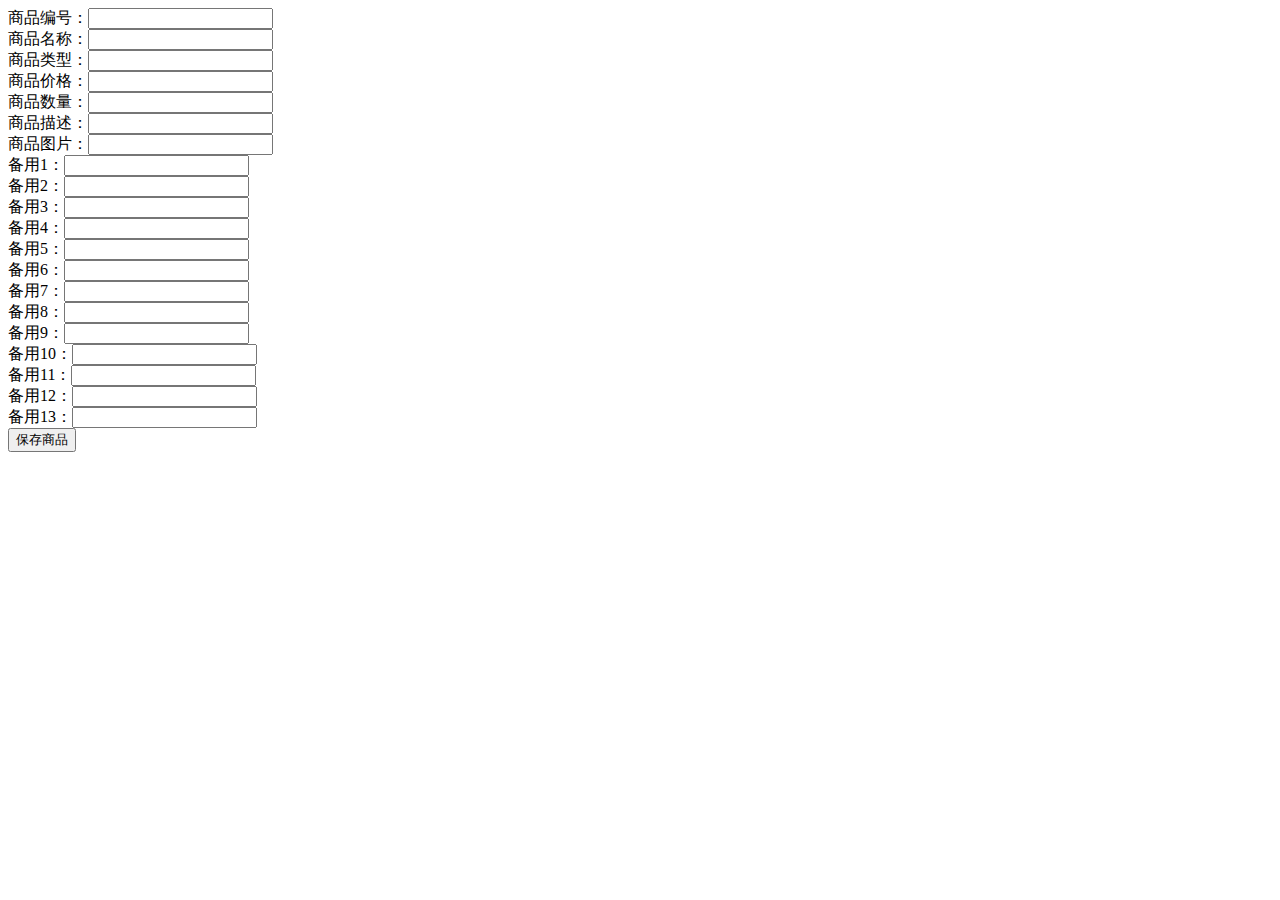
<file: addGoods.html>
<!DOCTYPE html>
<html>
	<head>
		<meta charset="utf-8" />
		<title></title>
	</head>
	<body>
	<form action="php/saveGoods.php" method="post">
		商品编号：<input type="text" name="goodsId" /><br/>
		商品名称：<input type="text" name="goodsName" /><br/>
		商品类型：<input type="text" name="goodsType" /><br/>
		商品价格：<input type="text" name="goodsPrice" /><br/>
		商品数量：<input type="text" name="goodsCount" /><br/>
		商品描述：<input type="text" name="goodsDesc" /><br/>
		商品图片：<input type="text" name="goodsImg" /><br/>
		备用1：<input type="text"  name="beiyong1" /><br/>
		备用2：<input type="text"  name="beiyong2" /><br/>
		备用3：<input type="text"  name="beiyong3" /><br/>
		备用4：<input type="text"  name="beiyong4" /><br/>
		备用5：<input type="text"  name="beiyong5" /><br/>
		备用6：<input type="text"  name="beiyong6" /><br/>
		备用7：<input type="text"  name="beiyong7" /><br/>
		备用8：<input type="text"  name="beiyong8" /><br/>
		备用9：<input type="text"  name="beiyong9" /><br/>
		备用10：<input type="text" name="beiyong10" /><br/>
		备用11：<input type="text" name="beiyong11" /><br/>
		备用12：<input type="text" name="beiyong12" /><br/>
		备用13：<input type="text" name="beiyong13" /><br/>
		<input type="submit" value="保存商品" />
	</form>
		
	</body>
</html>
</file>
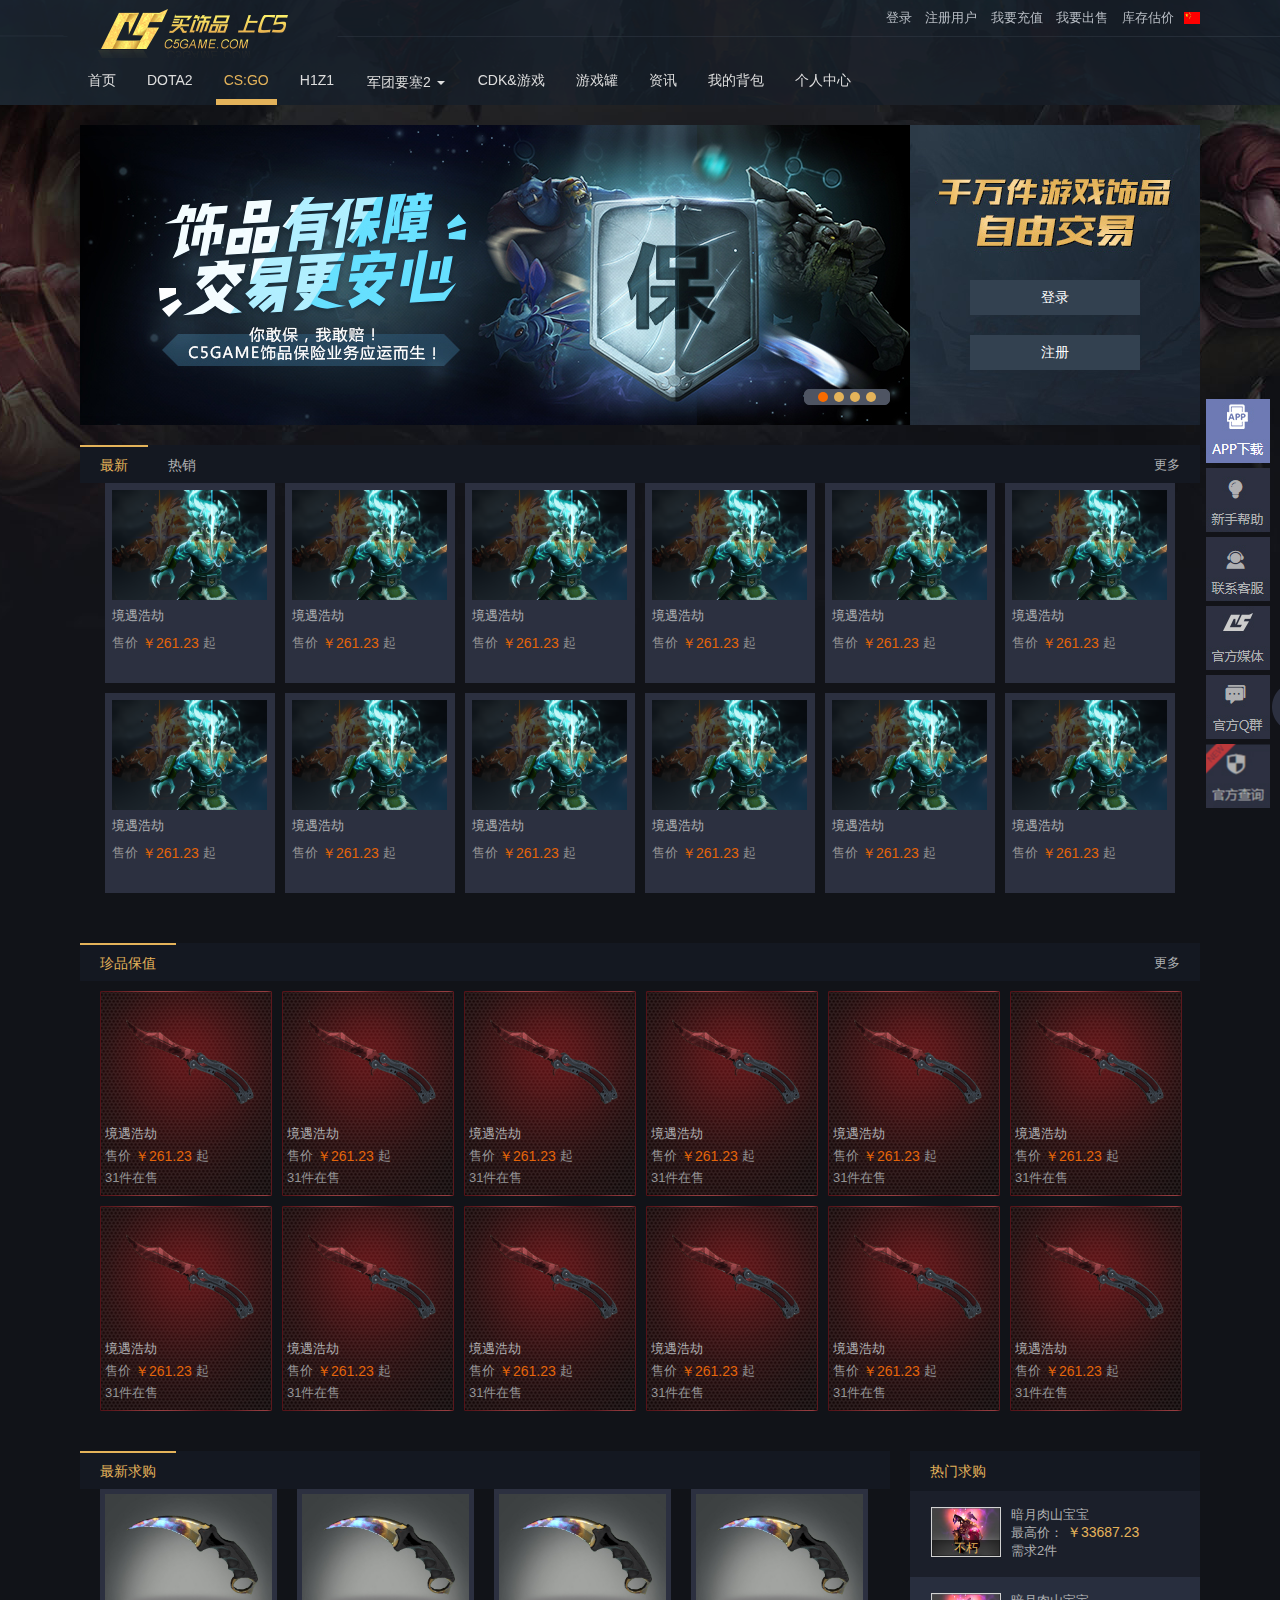
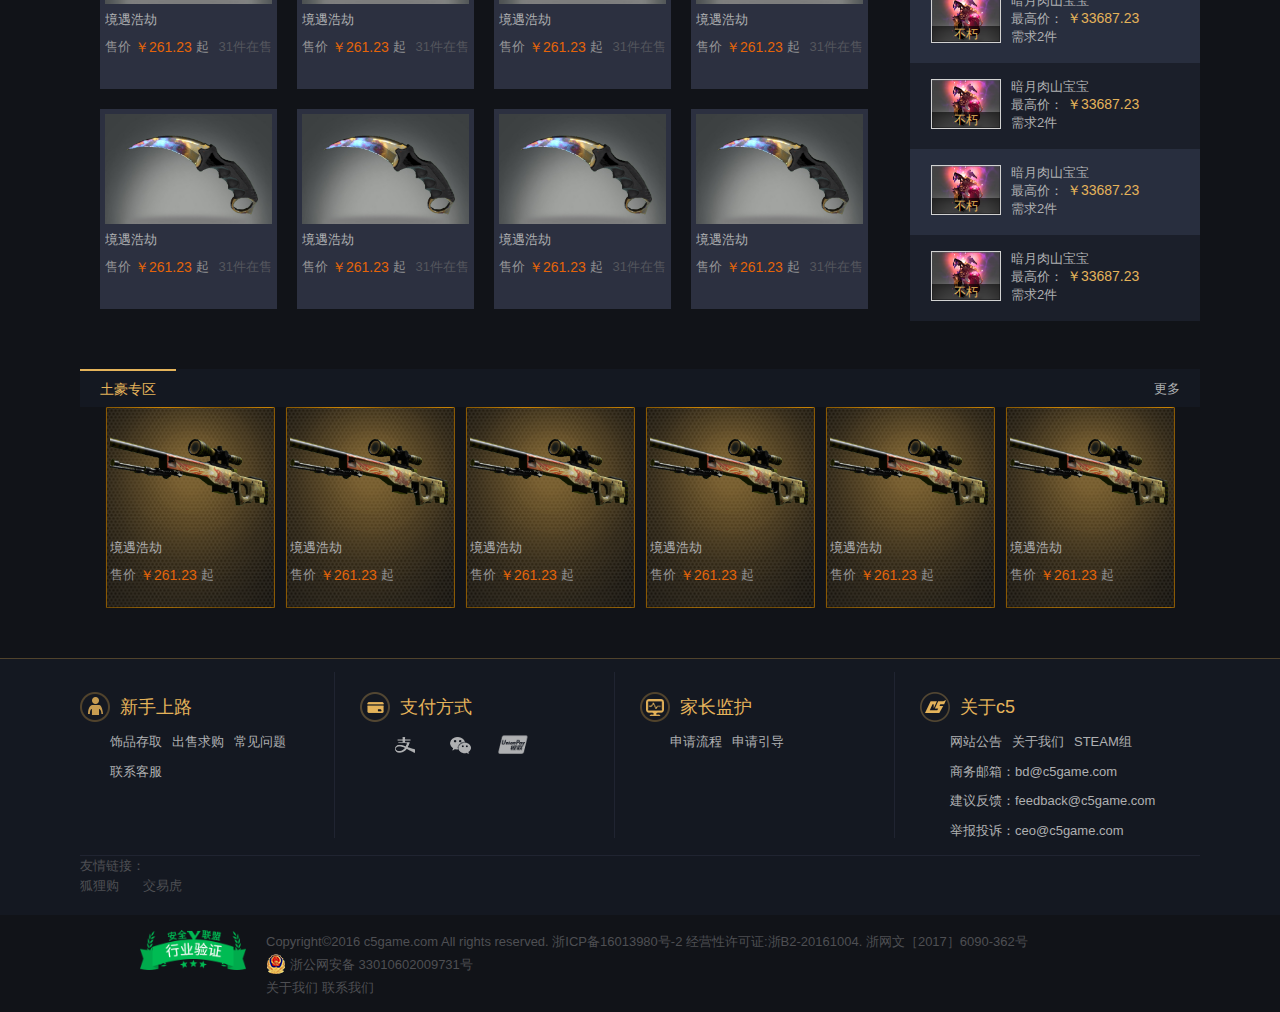
<file: csgo.html>
<!doctype html>
<html lang="en">
<head>
	<meta charset="UTF-8">
	<title>CSGO</title>
<link rel="stylesheet" type="text/css" href="css/index.css">
<link rel="stylesheet" type="text/css" href="css/csgo.css">
</head>
<!-- 轮播图 -->
<script type="text/javascript" src="js/cssTools.js" ></script>
<script type="text/javascript" src="js/mover1810.js" ></script>
<script type="text/javascript" src="js/lunbo.js" ></script>
<!-- <script type="text/javascript" src="jquery-1.8.3.min.js"></script> -->
<body>
<!-- 头部 -->
	<div id="header">
		<div id="headTop">
			<a href="#">
				<span>
					<img src="img/c5logo.png"/>
				</span>
			</a>
			<div class="guoji">
				<ul class="htright">
					<li class="zhong">
						<a href="#"><img src="img/zg.jpg"></a>
					</li>
					<li class="wai yg">
						<a href="#"><img src="img/yg.jpg"></a>
					</li>
					<li class="wai dg">
						<a href="#"><img src="img/dg.jpg"></a>
					</li>
				</ul>
			</div>
			<div class="daohang">
				<a href="#" id="dl01">登录</a>
				<a href="#" id="zc01">注册用户</a>
				<a href="#">我要充值</a>
				<a href="#">我要出售</a>
				<a href="#">库存估价</a>
			</div>
		</div>
		<div id="headBtm">
			<ul class="navLinks">
				<li><a href="index.html">首页</a></li>
				<li><a href="dota2.html">DOTA2</a></li>
				<li class="current"><a href="#">CS:GO</a></li>
				<li><a href="#">H1Z1</a></li>
				<li class="jtys">
					<a href="#">
						军团要塞2
						<b class="sanjiao"></b>
					</a>
					<ul class="menu">
						<li><a href="#">steam</a></li>
						<li><a href="#">收获日2</a></li>
					</ul>
				</li>
				<li><a href="#">CDK&游戏</a></li>
				<li><a href="#">游戏罐</a></li>
				<li><a href="#">资讯</a></li>
				<li><a href="gouwuche.html">我的背包</a></li>
				<li><a href="#">个人中心</a></li>
			</ul>
		</div>
	</div>
<!-- 商品区域 -->
	<div class="container">
		<div id="content">
			<div class="banner">
				<div class="slide">
					<div id="lunbo">
						<img src="img/1.gif">
						<img src="img/2.gif">
						<img src="img/3.gif">
						<img src="img/4.gif">
						<ul id="doudou">
							<li></li>
							<li></li>
							<li></li>
							<li></li>
						</ul>
					</div>
				</div>
				<div class="user">
					<a id="dl02">登录</a>
					<a id="zc02">注册</a>
				</div>
			</div>
			<div class="floor" id="lbys">
				<ul class="floorNav" id="lbhz">
					<li class="bian" id="lb0"><a>最新</a></li>
					<li id="lb1"><a>热销</a></li>
				</ul>
				<div class="tabPane" id="p0">
					<ul class="tabPaneUl">
						<li class="zuixin">
							<a class="shang" href="">
								<img src="img/jyhj.png"/>
							</a>
							<p class="name">
								<a href="">境遇浩劫</a>
							</p>
							<p class="inof">
								<span class="pulzuo">
									售价<span class="price">
										￥261.23	
									</span>起
								</span>
								<span class="pulyou">31件在售</span>
							</p>
						</li>
						<li class="zuixin">
							<a class="shang" href="">
								<img src="img/jyhj.png"/>
							</a>
							<p class="name">
								<a href="">境遇浩劫</a>
							</p>
							<p class="inof">
								<span class="pulzuo">
									售价<span class="price">
										￥261.23	
									</span>起
								</span>
								<span class="pulyou">31件在售</span>
							</p>
						</li>
						<li class="zuixin">
							<a class="shang" href="">
								<img src="img/jyhj.png"/>
							</a>
							<p class="name">
								<a href="">境遇浩劫</a>
							</p>
							<p class="inof">
								<span class="pulzuo">
									售价<span class="price">
										￥261.23	
									</span>起
								</span>
								<span class="pulyou">31件在售</span>
							</p>
						</li>
						<li class="zuixin">
							<a class="shang" href="">
								<img src="img/jyhj.png"/>
							</a>
							<p class="name">
								<a href="">境遇浩劫</a>
							</p>
							<p class="inof">
								<span class="pulzuo">
									售价<span class="price">
										￥261.23	
									</span>起
								</span>
								<span class="pulyou">31件在售</span>
							</p>
						</li>
						<li class="zuixin">
							<a class="shang" href="">
								<img src="img/jyhj.png"/>
							</a>
							<p class="name">
								<a href="">境遇浩劫</a>
							</p>
							<p class="inof">
								<span class="pulzuo">
									售价<span class="price">
										￥261.23	
									</span>起
								</span>
								<span class="pulyou">31件在售</span>
							</p>
						</li>
						<li class="zuixin">
							<a class="shang" href="">
								<img src="img/jyhj.png"/>
							</a>
							<p class="name">
								<a href="">境遇浩劫</a>
							</p>
							<p class="inof">
								<span class="pulzuo">
									售价<span class="price">
										￥261.23	
									</span>起
								</span>
								<span class="pulyou">31件在售</span>
							</p>
						</li>
						<li class="zuixin">
							<a class="shang" href="">
								<img src="img/jyhj.png"/>
							</a>
							<p class="name">
								<a href="">境遇浩劫</a>
							</p>
							<p class="inof">
								<span class="pulzuo">
									售价<span class="price">
										￥261.23	
									</span>起
								</span>
								<span class="pulyou">31件在售</span>
							</p>
						</li>
						<li class="zuixin">
							<a class="shang" href="">
								<img src="img/jyhj.png"/>
							</a>
							<p class="name">
								<a href="">境遇浩劫</a>
							</p>
							<p class="inof">
								<span class="pulzuo">
									售价<span class="price">
										￥261.23	
									</span>起
								</span>
								<span class="pulyou">31件在售</span>
							</p>
						</li>
						<li class="zuixin">
							<a class="shang" href="">
								<img src="img/jyhj.png"/>
							</a>
							<p class="name">
								<a href="">境遇浩劫</a>
							</p>
							<p class="inof">
								<span class="pulzuo">
									售价<span class="price">
										￥261.23	
									</span>起
								</span>
								<span class="pulyou">31件在售</span>
							</p>
						</li>
						<li class="zuixin">
							<a class="shang" href="">
								<img src="img/jyhj.png"/>
							</a>
							<p class="name">
								<a href="">境遇浩劫</a>
							</p>
							<p class="inof">
								<span class="pulzuo">
									售价<span class="price">
										￥261.23	
									</span>起
								</span>
								<span class="pulyou">31件在售</span>
							</p>
						</li>
						<li class="zuixin">
							<a class="shang" href="">
								<img src="img/jyhj.png"/>
							</a>
							<p class="name">
								<a href="">境遇浩劫</a>
							</p>
							<p class="inof">
								<span class="pulzuo">
									售价<span class="price">
										￥261.23	
									</span>起
								</span>
								<span class="pulyou">31件在售</span>
							</p>
						</li>
						<li class="zuixin">
							<a class="shang" href="">
								<img src="img/jyhj.png"/>
							</a>
							<p class="name">
								<a href="">境遇浩劫</a>
							</p>
							<p class="inof">
								<span class="pulzuo">
									售价<span class="price">
										￥261.23	
									</span>起
								</span>
								<span class="pulyou">31件在售</span>
							</p>
						</li>
					</ul>
					<a href="#" class="duo">更多</a>
				</div>
				<div id="p1">
					<ul class="tabPaneUl">
						<li class="zuixin">
							<a class="shang" href="">
								<img src="img/csgo/AK.png"/>
							</a>
							<p class="name">
								<a href="">境遇浩劫</a>
							</p>
							<p class="inof">
								<span class="pulzuo">
									售价<span class="price">
										￥261.23	
									</span>起
								</span>
								<span class="pulyou">31件在售</span>
							</p>
						</li>
						<li class="zuixin">
							<a class="shang" href="">
								<img src="img/csgo/AK.png"/>
							</a>
							<p class="name">
								<a href="">境遇浩劫</a>
							</p>
							<p class="inof">
								<span class="pulzuo">
									售价<span class="price">
										￥261.23	
									</span>起
								</span>
								<span class="pulyou">31件在售</span>
							</p>
						</li>
						<li class="zuixin">
							<a class="shang" href="">
								<img src="img/csgo/AK.png"/>
							</a>
							<p class="name">
								<a href="">境遇浩劫</a>
							</p>
							<p class="inof">
								<span class="pulzuo">
									售价<span class="price">
										￥261.23	
									</span>起
								</span>
								<span class="pulyou">31件在售</span>
							</p>
						</li>
						<li class="zuixin">
							<a class="shang" href="">
								<img src="img/csgo/AK.png"/>
							</a>
							<p class="name">
								<a href="">境遇浩劫</a>
							</p>
							<p class="inof">
								<span class="pulzuo">
									售价<span class="price">
										￥261.23	
									</span>起
								</span>
								<span class="pulyou">31件在售</span>
							</p>
						</li>
						<li class="zuixin">
							<a class="shang" href="">
								<img src="img/csgo/AK.png"/>
							</a>
							<p class="name">
								<a href="">境遇浩劫</a>
							</p>
							<p class="inof">
								<span class="pulzuo">
									售价<span class="price">
										￥261.23	
									</span>起
								</span>
								<span class="pulyou">31件在售</span>
							</p>
						</li>
						<li class="zuixin">
							<a class="shang" href="">
								<img src="img/csgo/AK.png"/>
							</a>
							<p class="name">
								<a href="">境遇浩劫</a>
							</p>
							<p class="inof">
								<span class="pulzuo">
									售价<span class="price">
										￥261.23	
									</span>起
								</span>
								<span class="pulyou">31件在售</span>
							</p>
						</li>
						<li class="zuixin">
							<a class="shang" href="">
								<img src="img/csgo/AK.png"/>
							</a>
							<p class="name">
								<a href="">境遇浩劫</a>
							</p>
							<p class="inof">
								<span class="pulzuo">
									售价<span class="price">
										￥261.23	
									</span>起
								</span>
								<span class="pulyou">31件在售</span>
							</p>
						</li>
						<li class="zuixin">
							<a class="shang" href="">
								<img src="img/csgo/AK.png"/>
							</a>
							<p class="name">
								<a href="">境遇浩劫</a>
							</p>
							<p class="inof">
								<span class="pulzuo">
									售价<span class="price">
										￥261.23	
									</span>起
								</span>
								<span class="pulyou">31件在售</span>
							</p>
						</li>
						<li class="zuixin">
							<a class="shang" href="">
								<img src="img/csgo/AK.png"/>
							</a>
							<p class="name">
								<a href="">境遇浩劫</a>
							</p>
							<p class="inof">
								<span class="pulzuo">
									售价<span class="price">
										￥261.23	
									</span>起
								</span>
								<span class="pulyou">31件在售</span>
							</p>
						</li>
						<li class="zuixin">
							<a class="shang" href="">
								<img src="img/csgo/AK.png"/>
							</a>
							<p class="name">
								<a href="">境遇浩劫</a>
							</p>
							<p class="inof">
								<span class="pulzuo">
									售价<span class="price">
										￥261.23	
									</span>起
								</span>
								<span class="pulyou">31件在售</span>
							</p>
						</li>
						<li class="zuixin">
							<a class="shang" href="">
								<img src="img/csgo/AK.png"/>
							</a>
							<p class="name">
								<a href="">境遇浩劫</a>
							</p>
							<p class="inof">
								<span class="pulzuo">
									售价<span class="price">
										￥261.23	
									</span>起
								</span>
								<span class="pulyou">31件在售</span>
							</p>
						</li>
						<li class="zuixin">
							<a class="shang" href="">
								<img src="img/csgo/AK.png"/>
							</a>
							<p class="name">
								<a href="">境遇浩劫</a>
							</p>
							<p class="inof">
								<span class="pulzuo">
									售价<span class="price">
										￥261.23	
									</span>起
								</span>
								<span class="pulyou">31件在售</span>
							</p>
						</li>
					</ul>
					<a href="#" class="duo">更多</a>
				</div>
			</div>
			<div class="floor floor4">
				<ul class="floorNav">
					<li class="bian"><a href="">珍品保值</a></li>
				</ul>
				<div class="tabPane" id="recen">
					<ul class="tabPaneUl">
						<li class="zuixin">
							<a class="shang" href="">
								<img src="img/hudei.png"/>
							</a>
							<p class="name">
								<a href="">境遇浩劫</a>
							</p>
							<p class="inof">
								<span class="pulzuo">
									售价<span class="price">
										￥261.23	
									</span>起
								</span>
							</p>
							<p>31件在售</p>
						</li>
						<li class="zuixin">
							<a class="shang" href="">
								<img src="img/hudei.png"/>
							</a>
							<p class="name">
								<a href="">境遇浩劫</a>
							</p>
							<p class="inof">
								<span class="pulzuo">
									售价<span class="price">
										￥261.23	
									</span>起
								</span>
							</p>
							<p>31件在售</p>
						</li><li class="zuixin">
							<a class="shang" href="">
								<img src="img/hudei.png"/>
							</a>
							<p class="name">
								<a href="">境遇浩劫</a>
							</p>
							<p class="inof">
								<span class="pulzuo">
									售价<span class="price">
										￥261.23	
									</span>起
								</span>
							</p>
							<p>31件在售</p>
						</li>
						<li class="zuixin">
							<a class="shang" href="">
								<img src="img/hudei.png"/>
							</a>
							<p class="name">
								<a href="">境遇浩劫</a>
							</p>
							<p class="inof">
								<span class="pulzuo">
									售价<span class="price">
										￥261.23	
									</span>起
								</span>
							</p>
							<p>31件在售</p>
						</li>
						<li class="zuixin">
							<a class="shang" href="">
								<img src="img/hudei.png"/>
							</a>
							<p class="name">
								<a href="">境遇浩劫</a>
							</p>
							<p class="inof">
								<span class="pulzuo">
									售价<span class="price">
										￥261.23	
									</span>起
								</span>
							</p>
							<p>31件在售</p>
						</li>
						<li class="zuixin">
							<a class="shang" href="">
								<img src="img/hudei.png"/>
							</a>
							<p class="name">
								<a href="">境遇浩劫</a>
							</p>
							<p class="inof">
								<span class="pulzuo">
									售价<span class="price">
										￥261.23	
									</span>起
								</span>
							</p>
							<p>31件在售</p>
						</li>
						<li class="zuixin">
							<a class="shang" href="">
								<img src="img/hudei.png"/>
							</a>
							<p class="name">
								<a href="">境遇浩劫</a>
							</p>
							<p class="inof">
								<span class="pulzuo">
									售价<span class="price">
										￥261.23	
									</span>起
								</span>
							</p>
							<p>31件在售</p>
						</li>
						<li class="zuixin">
							<a class="shang" href="">
								<img src="img/hudei.png"/>
							</a>
							<p class="name">
								<a href="">境遇浩劫</a>
							</p>
							<p class="inof">
								<span class="pulzuo">
									售价<span class="price">
										￥261.23	
									</span>起
								</span>
							</p>
							<p>31件在售</p>
						</li><li class="zuixin">
							<a class="shang" href="">
								<img src="img/hudei.png"/>
							</a>
							<p class="name">
								<a href="">境遇浩劫</a>
							</p>
							<p class="inof">
								<span class="pulzuo">
									售价<span class="price">
										￥261.23	
									</span>起
								</span>
							</p>
							<p>31件在售</p>
						</li>
						<li class="zuixin">
							<a class="shang" href="">
								<img src="img/hudei.png"/>
							</a>
							<p class="name">
								<a href="">境遇浩劫</a>
							</p>
							<p class="inof">
								<span class="pulzuo">
									售价<span class="price">
										￥261.23	
									</span>起
								</span>
							</p>
							<p>31件在售</p>
						</li>
						<li class="zuixin">
							<a class="shang" href="">
								<img src="img/hudei.png"/>
							</a>
							<p class="name">
								<a href="">境遇浩劫</a>
							</p>
							<p class="inof">
								<span class="pulzuo">
									售价<span class="price">
										￥261.23	
									</span>起
								</span>
							</p>
							<p>31件在售</p>
						</li>
						<li class="zuixin">
							<a class="shang" href="">
								<img src="img/hudei.png"/>
							</a>
							<p class="name">
								<a href="">境遇浩劫</a>
							</p>
							<p class="inof">
								<span class="pulzuo">
									售价<span class="price">
										￥261.23	
									</span>起
								</span>
							</p>
							<p>31件在售</p>
						</li>
					</ul>
					<a href="#" class="duo">更多</a>
				</div>
			</div>
			<div class="floor floor2">
				<div class="floorzuo1">
					<ul class="floorNav" id="lbhz2">
						<li class="bian" id="lbt0"><a>最新求购</a></li>
					</ul>
					<div class="tabPane" id="pt0">
						<ul class="tabPaneUl">
							<li class="zuixin">
								<a class="shang" href="">
									<img src="img/chzzd.png"/>
								</a>
								<p class="name">
									<a href="">境遇浩劫</a>
								</p>
								<p class="inof">
									<span class="pulzuo">
										售价<span class="price">
											￥261.23	
										</span>起
									</span>
									<span class="pulyou">31件在售</span>
								</p>
							</li>
							<li class="zuixin">
								<a class="shang" href="">
									<img src="img/chzzd.png"/>
								</a>
								<p class="name">
									<a href="">境遇浩劫</a>
								</p>
								<p class="inof">
									<span class="pulzuo">
										售价<span class="price">
											￥261.23	
										</span>起
									</span>
									<span class="pulyou">31件在售</span>
								</p>
							</li>
							<li class="zuixin">
								<a class="shang" href="">
									<img src="img/chzzd.png"/>
								</a>
								<p class="name">
									<a href="">境遇浩劫</a>
								</p>
								<p class="inof">
									<span class="pulzuo">
										售价<span class="price">
											￥261.23	
										</span>起
									</span>
									<span class="pulyou">31件在售</span>
								</p>
							</li>
							<li class="zuixin">
								<a class="shang" href="">
									<img src="img/chzzd.png"/>
								</a>
								<p class="name">
									<a href="">境遇浩劫</a>
								</p>
								<p class="inof">
									<span class="pulzuo">
										售价<span class="price">
											￥261.23	
										</span>起
									</span>
									<span class="pulyou">31件在售</span>
								</p>
							</li>
							<li class="zuixin">
								<a class="shang" href="">
									<img src="img/chzzd.png"/>
								</a>
								<p class="name">
									<a href="">境遇浩劫</a>
								</p>
								<p class="inof">
									<span class="pulzuo">
										售价<span class="price">
											￥261.23	
										</span>起
									</span>
									<span class="pulyou">31件在售</span>
								</p>
							</li>
							<li class="zuixin">
								<a class="shang" href="">
									<img src="img/chzzd.png"/>
								</a>
								<p class="name">
									<a href="">境遇浩劫</a>
								</p>
								<p class="inof">
									<span class="pulzuo">
										售价<span class="price">
											￥261.23	
										</span>起
									</span>
									<span class="pulyou">31件在售</span>
								</p>
							</li>
							<li class="zuixin">
								<a class="shang" href="">
									<img src="img/chzzd.png"/>
								</a>
								<p class="name">
									<a href="">境遇浩劫</a>
								</p>
								<p class="inof">
									<span class="pulzuo">
										售价<span class="price">
											￥261.23	
										</span>起
									</span>
									<span class="pulyou">31件在售</span>
								</p>
							</li>
							<li class="zuixin">
								<a class="shang" href="">
									<img src="img/chzzd.png"/>
								</a>
								<p class="name">
									<a href="">境遇浩劫</a>
								</p>
								<p class="inof">
									<span class="pulzuo">
										售价<span class="price">
											￥261.23	
										</span>起
									</span>
									<span class="pulyou">31件在售</span>
								</p>
							</li>
						</ul>
					</div>
				</div>
				<div class="flooryou1">
					<div class="floorNav">
						热门求购
					</div>
					<div class="content2">
						<ul class="tabPaneUl" id="huanse">
							<li>
								<div class="tpuzuo">
									<a href="">
										<img src="img/ayrsbb.png"/>
									</a>
									<span class="">不朽</span>
								</div>
								<div class="tpuyou">
									<p class="tpname">
										<a href="">暗月肉山宝宝</a>
									</p>
									<p class="inof">
										最高价：<span class="price">
											￥33687.23</span>
									</p>
									<p>需求2件</p>
								</div>
							</li>
							<li>
								<div class="tpuzuo">
									<a href="">
										<img src="img/ayrsbb.png"/>
									</a>
									<span class="">不朽</span>
								</div>
								<div class="tpuyou">
									<p class="tpname">
										<a href="">暗月肉山宝宝</a>
									</p>
									<p class="inof">
										最高价：<span class="price">
											￥33687.23</span>
									</p>
									<p>需求2件</p>
								</div>
							</li>
							<li>
								<div class="tpuzuo">
									<a href="">
										<img src="img/ayrsbb.png"/>
									</a>
									<span class="">不朽</span>
								</div>
								<div class="tpuyou">
									<p class="tpname">
										<a href="">暗月肉山宝宝</a>
									</p>
									<p class="inof">
										最高价：<span class="price">
											￥33687.23</span>
									</p>
									<p>需求2件</p>
								</div>
							</li>
							<li>
								<div class="tpuzuo">
									<a href="">
										<img src="img/ayrsbb.png"/>
									</a>
									<span class="">不朽</span>
								</div>
								<div class="tpuyou">
									<p class="tpname">
										<a href="">暗月肉山宝宝</a>
									</p>
									<p class="inof">
										最高价：<span class="price">
											￥33687.23</span>
									</p>
									<p>需求2件</p>
								</div>
							</li>
							<li>
								<div class="tpuzuo">
									<a href="">
										<img src="img/ayrsbb.png"/>
									</a>
									<span class="">不朽</span>
								</div>
								<div class="tpuyou">
									<p class="tpname">
										<a href="">暗月肉山宝宝</a>
									</p>
									<p class="inof">
										最高价：<span class="price">
											￥33687.23</span>
									</p>
									<p>需求2件</p>
								</div>
							</li>
						</ul>
					</div>
				</div>
			</div>
			<div class="floor floor5">
				<ul class="floorNav" id="lbhz3">
					<li class="bian" id="lbtt0"><a>土豪专区</a></li>
				</ul>
				<div class="tabPane" id="ptt0">
					<ul class="tabPaneUl">
						<li class="zuixin">
							<a class="shang" href="">
								<img src="img/csgo/lj.png"/>
							</a>
							<p class="name">
								<a href="">境遇浩劫</a>
							</p>
							<p class="inof">
								<span class="pulzuo">
									售价<span class="price">
										￥261.23	
									</span>起
								</span>
							</p>
						</li>
						<li class="zuixin">
							<a class="shang" href="">
								<img src="img/csgo/lj.png"/>
							</a>
							<p class="name">
								<a href="">境遇浩劫</a>
							</p>
							<p class="inof">
								<span class="pulzuo">
									售价<span class="price">
										￥261.23	
									</span>起
								</span>
							</p>
						</li>
						<li class="zuixin">
							<a class="shang" href="">
								<img src="img/csgo/lj.png"/>
							</a>
							<p class="name">
								<a href="">境遇浩劫</a>
							</p>
							<p class="inof">
								<span class="pulzuo">
									售价<span class="price">
										￥261.23	
									</span>起
								</span>
							</p>
						</li>
						<li class="zuixin">
							<a class="shang" href="">
								<img src="img/csgo/lj.png"/>
							</a>
							<p class="name">
								<a href="">境遇浩劫</a>
							</p>
							<p class="inof">
								<span class="pulzuo">
									售价<span class="price">
										￥261.23	
									</span>起
								</span>
							</p>
						</li>
						<li class="zuixin">
							<a class="shang" href="">
								<img src="img/csgo/lj.png"/>
							</a>
							<p class="name">
								<a href="">境遇浩劫</a>
							</p>
							<p class="inof">
								<span class="pulzuo">
									售价<span class="price">
										￥261.23	
									</span>起
								</span>
							</p>
						</li>
						<li class="zuixin">
							<a class="shang" href="">
								<img src="img/csgo/lj.png"/>
							</a>
							<p class="name">
								<a href="">境遇浩劫</a>
							</p>
							<p class="inof">
								<span class="pulzuo">
									售价<span class="price">
										￥261.23	
									</span>起
								</span>
							</p>
						</li>
					</ul>
					<a href="#" class="duo">更多</a>
				</div>
			</div>
		</div>
	</div>
<!-- footer -->
	<div class="border"></div>
	<div id="footer">
	    <div class="footer-hd">
	        <ul class="footer-links">
	            <li>
	                <div class="title title1">新手上路</div>
	                <div class="links">
	                    <a href="">饰品存取</a>
	                    <a href="">出售求购</a>
	                    <a href="">常见问题</a>
	                    <a class="service" href="">联系客服</a>
	                </div>
	            </li>
	            <li>
	                <div class="title title3">支付方式</div>
	                <div class="links zhanghao">
	                	<a href="" id="zhifub"></a>
	                	<a href="" id="weixin"></a>
	                	<a href="" id="yinlian"></a>
	                </div>
	            </li>
	            <li>
	                <div class="title title4">家长监护</div>
	                <div class="links">
	                    <a href="">申请流程</a>
	                    <a href="">申请引导</a>
	                </div>
	            </li>
	            <li class="last">
	                <div class="title title5">关于c5</div>
	                <div class="links">
	                    <a href="">网站公告</a>
	                    <a href="">关于我们</a>
	                    <a target="_blank" href="">STEAM组</a>
	                    <a>商务邮箱：bd@c5game.com</a>
	                    <a>建议反馈：feedback@c5game.com</a>
	                    <a>举报投诉：ceo@c5game.com</a>
	                </div>
	            </li>
	    	</ul>
	        <div class="friend-links mt-20">
	            <p>友情链接：</p>
	            <p class="friend-links-content">
	                <a href="" target="_blank">狐狸购</a>
	                <a href="" target="_blank">交易虎</a>
	            </p>
	        </div>
	    </div>
	        <div class="footer-bd">
	            <div class="footer-bd-content clearfix">
	                <div class="safe-union pull-left">
		                <a target="_blank" href="">
		                    <img src="img/safe-union.png" alt="安全联盟" class="img-safe-union">
		                </a>
	                </div>
	                <div class="copyright pull-left">
	                    <p class="company">  </p>
	                    <p>Copyright©2016 c5game.com All rights reserved. 浙ICP备16013980号-2 经营性许可证:浙B2-20161004.
	                        浙网文［2017］6090-362号</p>
	                    <p>
	                        <a target="_blank" href="">
	                        <img src="img/备案图标.png" alt="" style="float: left;">
	                            <span style="color: #4e4f53;line-height: 22px;margin-left: 4px;">浙公网安备 33010602009731号</span>
	                        </a>
	                    </p>
	                    <a style="color: #4e4f53" href="">关于我们</a>
	                    <a style="color: #4e4f53" href="">联系我们</a>
	                </div>
	            </div>
	        </div>
	    </div>
<!-- 固定侧边 -->
	<div class="sidebar">
		<a href="#" class="sidBox home">
			<div class="wxdiv xz">
				<div class="wx">
					ios
					<div style="border:1px solid #6C79B1;padding: 2px; width:140px; height:140px;margin:auto;" >
						<img src="img/wxbl.jpg" width="135px" height="135px" style="margin:auto;">
					</div>
				</div>
				<div class="wx">
					Android
					<div style="border:1px solid #6C79B1;padding: 2px; width:140px; height:140px;margin:auto;" >
						<img src="img/wxbl.jpg" width="135px" height="135px" style="margin:auto;">
					</div>
				</div>
			</div>
		</a>
		<a href="#" class="sidBox App"></a>
		<a href="#" class="sidBox contactUs"></a>
		<a href="#" class="sidBox novice">
			<div class="wxdiv">
				<div class="wx">
					<img src="img/xiaowx.png"/>
					关注微信
					<div style="border:1px solid #6C79B1;padding: 2px; width:140px; height:140px;margin:auto;" >
						<img src="img/wxbl.jpg" width="135px" height="135px" style="margin:auto;">
					</div>
				</div>
				<div class="wx">
					<img src="img/xiaowx.png"/>
					关注微信
					<div style="border:1px solid #6C79B1;padding: 2px; width:140px; height:140px;margin:auto;" >
						<img src="img/wxbl.jpg" width="135px" height="135px" style="margin:auto;">
					</div>
				</div>
				<div class="lianj">
					<div style="float: left;">
						<img src="img/xiaotb.bmp" style="margin-top:5px;">
					</div>
					<div style="float: left;">
						<p class="mz">Facebook: <span>C5GAME</span></p>
						<p class="mz">Twitter:  <span>C5GAME</span></p>
						<p class="mz">Instagram: C5GAME</p>
					</div>
				</div>
			</div>
		</a>
		<a href="#" class="sidBox verification"></a>
		<a href="#" class="sidBox help"></a>
	</div>
<!-- 回到顶部 -->
	<div id="fh" onclick="fh()">
		<img src="img/fh.png"/>
	</div>
<!-- 登录 -->
	<div id="denglu">
	</div>
		<div class="xiaodl"></div>
		<div class="waibox" id="dlck">
			<label type="button" id="dlcuo" class="cuohao">×</label>
			<div class="zhuti">
				<div class="zhuti1">
					<form id="dllb" action="php/loginCheck02.php" method="post">
						<div class="dlZuo">
							登录                    
		            		<a href="#" id="zc03" class="zc1">立即注册
		            		</a>
		        		</div>
		        		<div class="wbk">
		            		<label class="huiyuan"></label>
		            		<input id="" class="" placeholder="会员名" style="color: #999;"/>
		            	</div>
		        		<div class="wbk">
		            		<label class="mima"></label>
		            		<input id="" class="" placeholder="密码" style="color: #999;"/>
		            	</div>
		    			<div class="wbk">
		            		<input id="" class="" placeholder="验证码" style="color: #999;"/>
		            		<img style="cursor:pointer" class=""/>
				        </div>
		                <div class="mmkuang">
		                    <span class="jzmm">
		                    	<label style="font-weight: normal" class="mt-2" > 
		                    		<input type="checkbox" checked="checked" value="1">记住密码
		                    	</label>
		                    </span>
		                    <span class="wjmm"><a href="" class="" target="top" >忘记密码</a> </span>
		                </div>
		                <div class="dlan">
		                    <button type="submit" class="dlanniu" tabindex="5" data-loading-text="正在登录...">登　录
		                    </button>
		                </div>
		    		</form>
		    	</div>
		    	<div class="zhutgg">
		    		<a href="" target="_blank"></a>
		    		<a href="" target="_blank"></a>
		    		<a href="" target="_blank"></a>
		    	</div>
	    	</div>
		</div>
<!-- 注册 -->
		<div class="xiaodl"></div>
		<div class="waibox" id="zhuce">
			<label type="button" id="zccuo" class="cuohao">×</label>
			<div class="zhuti">
				<div class="zhuti1">
					<form id="dllb" action="php/regsave.php" method="post">
						<div class="dlZuo">
							注册                    
		            		<a href="#" id="dl03" class="zc1">已有账号 点击登录
		            		</a>
		        		</div>
		        		<div class="wbk">
		            		<label class="huiyuan"></label>
		            		<input id="yonghu" name="username" class="" placeholder="会员名" style="color: #999;"/><span id="userSpan" style="color: #999;"></span>
		            	</div>
		        		<div class="wbk">
		            		<label class="mima"></label>
		            		<input id="mima" type="password" name="userpass" class="" placeholder="至少6位长度的数字或者字母组合" style="color: #999;"/><span style="color: #999;"></span>
		            	</div>
		            	<div class="wbk">
		            		<label class="mima"></label>
		            		<input  type="password" id="mima2" class="" placeholder="重复密码。" style="color: #999;" /><span style="color: #999;"></span>
		            	</div>
		            	<div class="wbk">
		            		<label class="hyxm"></label>
		            		<input id="userName"  name="truename" class="" placeholder="真实姓名(可选)" style="color: #999;"/><span style="color: #999;"></span>
		            	</div>
		            	<div class="wbk">
		            		<label class="sfz"></label>
		            		<input id="cardId"  name="usersfz" class="" placeholder="身份证号(可选)" style="color: #999;"/><span style="color: #999;"></span>
		            	</div>
		    			<div class="wbk">
		            		<input id="" class="" placeholder="验证码"/>
		            		<img style="cursor:pointer" class="" style="color: #999;"/>
				        </div>
		                <div class="mmkuang">
		                    <span class="jzmm">
		                    	<label style="font-weight: normal" class="mt-2" > 
		                    		<input type="checkbox" value="1">我同意
		                    		<a target="_blank" id="regist_rule" class="ft-gold" data-content="必须同意《服务条款》和《隐私权相关政策》" href="/activity/job/regulationsex">《服务条款》</a> 和 <a target="_blank" class="ft-gold" href="/activity/job/privacy">《隐私权相关政策》</a>
		                    	</label>
		                    </span>
		                </div>
		                <div class="dlan">
		                    <button type="submit" class="dlanniu" tabindex="5" data-loading-text="正在登录...">注  册
		                    </button>
		                </div>
		    		</form>
		    	</div>
		    	<div class="zhutgg">
		    		<a href="" target="_blank"></a>
		    		<a href="" target="_blank"></a>
		    		<a href="" target="_blank"></a>
		    	</div>
	    	</div>
		</div>
</html>
</file>
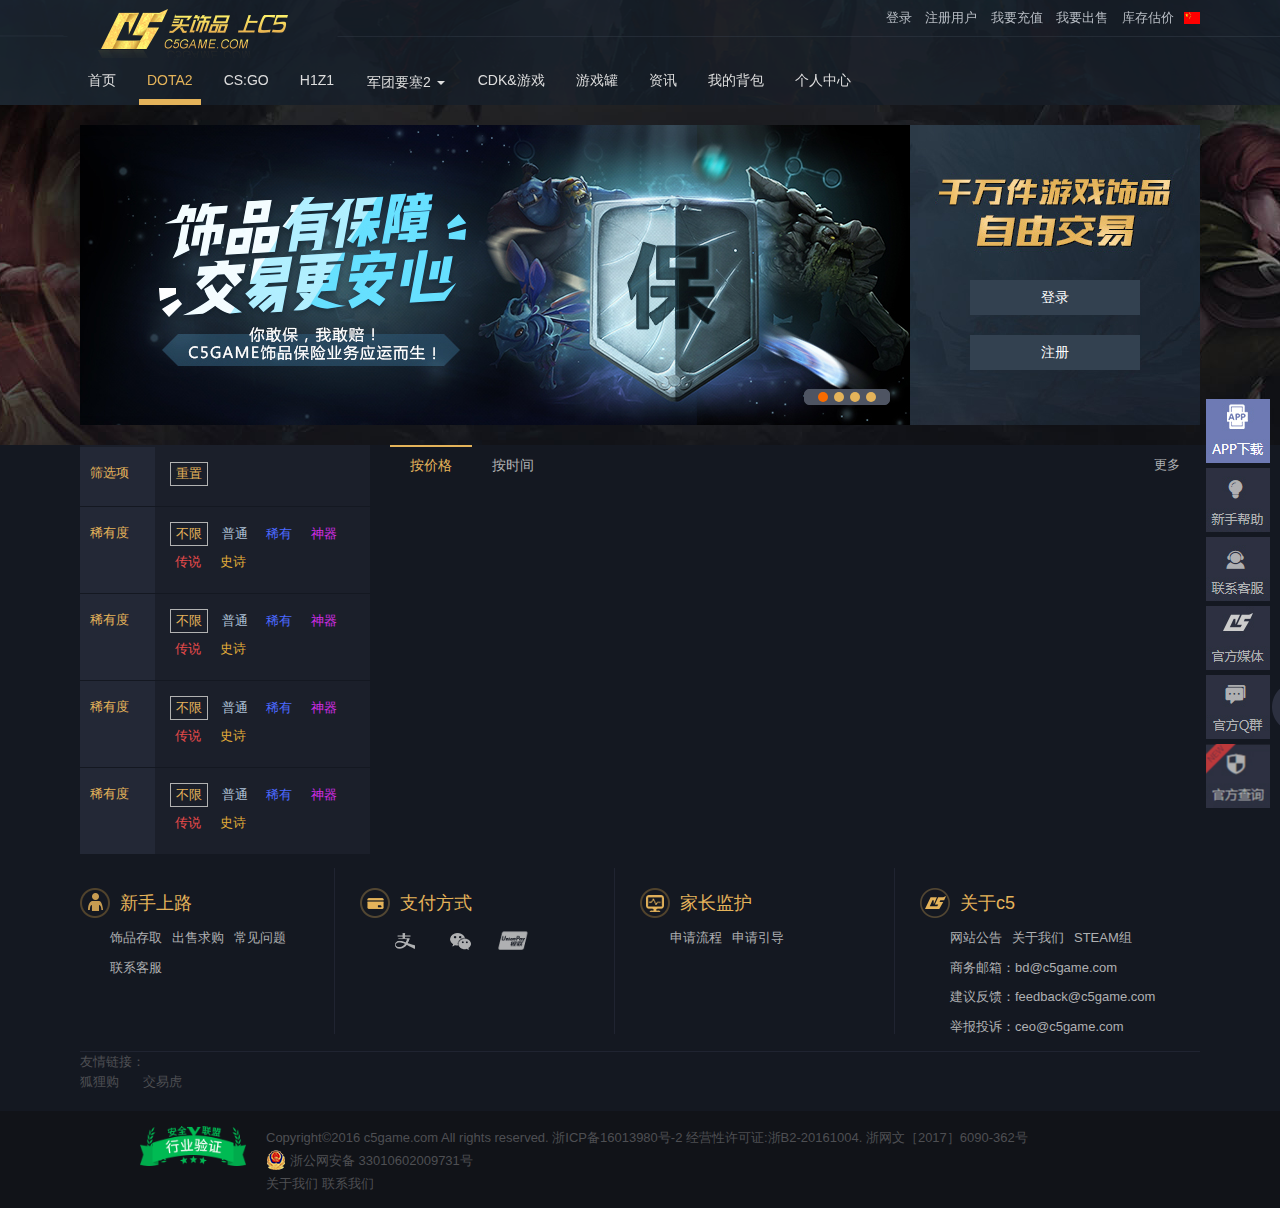
<file: dota2.html>
<!doctype html>
<html lang="en">
<head>
	<meta charset="UTF-8">
	<title>doto2</title>
<link rel="stylesheet" type="text/css" href="css/index.css">
<link rel="stylesheet" type="text/css" href="css/dota2.css">
</head>
<!-- 轮播图 -->
<script type="text/javascript" src="js/jquery-3.2.1.min.js"></script>
<script type="text/javascript" src="js/cssTools.js" ></script>
<script type="text/javascript" src="js/mover1810.js" ></script>
<script type="text/javascript" src="js/doto2.js" ></script>
<body>
<!-- 头部 -->
	<div id="header">
		<div id="headTop">
			<a href="#">
				<span>
					<img src="img/c5logo.png"/>
				</span>
			</a>
			<div class="guoji">
				<ul class="htright">
					<li class="zhong">
						<a href="#"><img src="img/zg.jpg"></a>
					</li>
					<li class="wai yg">
						<a href="#"><img src="img/yg.jpg"></a>
					</li>
					<li class="wai dg">
						<a href="#"><img src="img/dg.jpg"></a>
					</li>
				</ul>
			</div>
			<div class="daohang">
				<a href="#" id="dl01">登录</a>
				<a href="#" id="zc01">注册用户</a>
				<a href="#">我要充值</a>
				<a href="#">我要出售</a>
				<a href="#">库存估价</a>
			</div>
		</div>
		<div id="headBtm">
			<ul class="navLinks">
				<li><a href="index.html">首页</a></li>
				<li class="current"><a href="#">DOTA2</a></li>
				<li><a href="csgo.html">CS:GO</a></li>
				<li><a href="#">H1Z1</a></li>
				<li class="jtys">
					<a href="#">
						军团要塞2
						<b class="sanjiao"></b>
					</a>
					<ul class="menu">
						<li><a href="#">steam</a></li>
						<li><a href="#">收获日2</a></li>
					</ul>
				</li>
				<li><a href="#">CDK&游戏</a></li>
				<li><a href="#">游戏罐</a></li>
				<li><a href="#">资讯</a></li>
				<li><a href="gouwuche.html">我的背包</a></li>
				<li><a href="#">个人中心</a></li>
			</ul>
		</div>
	</div>
<!-- 商品区域 -->
	<div class="container">
		<div id="content">
			<div class="banner">
				<div class="slide">
					<div id="lunbo">
						<img src="img/1.gif">
						<img src="img/2.gif">
						<img src="img/3.gif">
						<img src="img/4.gif">
						<ul id="doudou">
							<li></li>
							<li></li>
							<li></li>
							<li></li>
						</ul>
					</div>
				</div>
				<div class="user">
					<a id="dl02">登录</a>
					<a id="zc02">注册</a>
				</div>
			</div>
			<div class="floor-left">
				<div class="zuozuo">
					<div class="liebiao">
						<span>筛选项</span>
					</div>
					<div class="neirong">
						<a href="">重置</a>
					</div>
				</div>
				<div class="zuozuo">
					<div class="liebiao">
						<span>稀有度</span>
					</div>
					<div class="neirong">
						<a class="buxian" href="">不限</a>
						<a class="putong" href="">普通</a>
						<a class="xiyou" href="">稀有</a>
						<a class="shenqi" href="">神器</a>
						<a class="chuanshuo" href="">传说</a>
						<a class="shishi" href="">史诗</a>
					</div>
				</div>
				<div class="zuozuo">
					<div class="liebiao">
						<span>稀有度</span>
					</div>
					<div class="neirong">
						<a class="buxian" href="">不限</a>
						<a class="putong" href="">普通</a>
						<a class="xiyou" href="">稀有</a>
						<a class="shenqi" href="">神器</a>
						<a class="chuanshuo" href="">传说</a>
						<a class="shishi" href="">史诗</a>
					</div>
				</div>
				<div class="zuozuo">
					<div class="liebiao">
						<span>稀有度</span>
					</div>
					<div class="neirong">
						<a class="buxian" href="">不限</a>
						<a class="putong" href="">普通</a>
						<a class="xiyou" href="">稀有</a>
						<a class="shenqi" href="">神器</a>
						<a class="chuanshuo" href="">传说</a>
						<a class="shishi" href="">史诗</a>
					</div>
				</div>
				<div class="zuozuo">
					<div class="liebiao">
						<span>稀有度</span>
					</div>
					<div class="neirong">
						<a class="buxian" href="">不限</a>
						<a class="putong" href="">普通</a>
						<a class="xiyou" href="">稀有</a>
						<a class="shenqi" href="">神器</a>
						<a class="chuanshuo" href="">传说</a>
						<a class="shishi" href="">史诗</a>
					</div>
				</div>
			</div>
			<div class="floor" id="lbys">
				<ul class="floorNav" id="lbhz">
					<li class="bian" id="lb0"><a>按价格</a></li>
					<li id="lb1"><a>按时间</a></li>
				</ul>
				<div class="tabPane" id="p0">
					<ul class="tabPaneUl" id="shangpin">
						<!-- <li class="zuixin">
							<a class="shang" href="">
								<img src="img/jyhj.png"/>
							</a>
							<p class="name">
								<a href="">境遇浩劫</a>
							</p>
							<p class="inof">
								<span class="pulzuo">
									售价<span class="price">
										￥261.23	
									</span>起
								</span>
								<span class="pulyou">31件在售</span>
							</p>
						</li>
						<li class="zuixin">
							<a class="shang" href="">
								<img src="img/jyhj.png"/>
							</a>
							<p class="name">
								<a href="">境遇浩劫</a>
							</p>
							<p class="inof">
								<span class="pulzuo">
									售价<span class="price">
										￥261.23	
									</span>起
								</span>
								<span class="pulyou">31件在售</span>
							</p>
						</li>
						<li class="zuixin">
							<a class="shang" href="">
								<img src="img/jyhj.png"/>
							</a>
							<p class="name">
								<a href="">境遇浩劫</a>
							</p>
							<p class="inof">
								<span class="pulzuo">
									售价<span class="price">
										￥261.23	
									</span>起
								</span>
								<span class="pulyou">31件在售</span>
							</p>
						</li>
						<li class="zuixin">
							<a class="shang" href="">
								<img src="img/jyhj.png"/>
							</a>
							<p class="name">
								<a href="">境遇浩劫</a>
							</p>
							<p class="inof">
								<span class="pulzuo">
									售价<span class="price">
										￥261.23	
									</span>起
								</span>
								<span class="pulyou">31件在售</span>
							</p>
						</li>
						<li class="zuixin">
							<a class="shang" href="">
								<img src="img/jyhj.png"/>
							</a>
							<p class="name">
								<a href="">境遇浩劫</a>
							</p>
							<p class="inof">
								<span class="pulzuo">
									售价<span class="price">
										￥261.23	
									</span>起
								</span>
								<span class="pulyou">31件在售</span>
							</p>
						</li>
						<li class="zuixin">
							<a class="shang" href="">
								<img src="img/jyhj.png"/>
							</a>
							<p class="name">
								<a href="">境遇浩劫</a>
							</p>
							<p class="inof">
								<span class="pulzuo">
									售价<span class="price">
										￥261.23	
									</span>起
								</span>
								<span class="pulyou">31件在售</span>
							</p>
						</li>
						<li class="zuixin">
							<a class="shang" href="">
								<img src="img/jyhj.png"/>
							</a>
							<p class="name">
								<a href="">境遇浩劫</a>
							</p>
							<p class="inof">
								<span class="pulzuo">
									售价<span class="price">
										￥261.23	
									</span>起
								</span>
								<span class="pulyou">31件在售</span>
							</p>
						</li>
						<li class="zuixin">
							<a class="shang" href="">
								<img src="img/jyhj.png"/>
							</a>
							<p class="name">
								<a href="">境遇浩劫</a>
							</p>
							<p class="inof">
								<span class="pulzuo">
									售价<span class="price">
										￥261.23	
									</span>起
								</span>
								<span class="pulyou">31件在售</span>
							</p>
						</li>
						<li class="zuixin">
							<a class="shang" href="">
								<img src="img/jyhj.png"/>
							</a>
							<p class="name">
								<a href="">境遇浩劫</a>
							</p>
							<p class="inof">
								<span class="pulzuo">
									售价<span class="price">
										￥261.23	
									</span>起
								</span>
								<span class="pulyou">31件在售</span>
							</p>
						</li>
						<li class="zuixin">
							<a class="shang" href="">
								<img src="img/jyhj.png"/>
							</a>
							<p class="name">
								<a href="">境遇浩劫</a>
							</p>
							<p class="inof">
								<span class="pulzuo">
									售价<span class="price">
										￥261.23	
									</span>起
								</span>
								<span class="pulyou">31件在售</span>
							</p>
						</li>
						<li class="zuixin">
							<a class="shang" href="">
								<img src="img/jyhj.png"/>
							</a>
							<p class="name">
								<a href="">境遇浩劫</a>
							</p>
							<p class="inof">
								<span class="pulzuo">
									售价<span class="price">
										￥261.23	
									</span>起
								</span>
								<span class="pulyou">31件在售</span>
							</p>
						</li>
						<li class="zuixin">
							<a class="shang" href="">
								<img src="img/jyhj.png"/>
							</a>
							<p class="name">
								<a href="">境遇浩劫</a>
							</p>
							<p class="inof">
								<span class="pulzuo">
									售价<span class="price">
										￥261.23	
									</span>起
								</span>
								<span class="pulyou">31件在售</span>
							</p>
						</li> -->
					</ul>
					<a href="#" class="duo">更多</a>
				</div>
				<div id="p1">
					<ul class="tabPaneUl">
						<li class="zuixin">
							<a class="shang" href="">
								<img src="img/csgo/AK.png"/>
							</a>
							<p class="name">
								<a href="">境遇浩劫</a>
							</p>
							<p class="inof">
								<span class="pulzuo">
									售价<span class="price">
										￥261.23	
									</span>起
								</span>
								<span class="pulyou">31件在售</span>
							</p>
						</li>
						<li class="zuixin">
							<a class="shang" href="">
								<img src="img/csgo/AK.png"/>
							</a>
							<p class="name">
								<a href="">境遇浩劫</a>
							</p>
							<p class="inof">
								<span class="pulzuo">
									售价<span class="price">
										￥261.23	
									</span>起
								</span>
								<span class="pulyou">31件在售</span>
							</p>
						</li>
						<li class="zuixin">
							<a class="shang" href="">
								<img src="img/csgo/AK.png"/>
							</a>
							<p class="name">
								<a href="">境遇浩劫</a>
							</p>
							<p class="inof">
								<span class="pulzuo">
									售价<span class="price">
										￥261.23	
									</span>起
								</span>
								<span class="pulyou">31件在售</span>
							</p>
						</li>
						<li class="zuixin">
							<a class="shang" href="">
								<img src="img/csgo/AK.png"/>
							</a>
							<p class="name">
								<a href="">境遇浩劫</a>
							</p>
							<p class="inof">
								<span class="pulzuo">
									售价<span class="price">
										￥261.23	
									</span>起
								</span>
								<span class="pulyou">31件在售</span>
							</p>
						</li>
						<li class="zuixin">
							<a class="shang" href="">
								<img src="img/csgo/AK.png"/>
							</a>
							<p class="name">
								<a href="">境遇浩劫</a>
							</p>
							<p class="inof">
								<span class="pulzuo">
									售价<span class="price">
										￥261.23	
									</span>起
								</span>
								<span class="pulyou">31件在售</span>
							</p>
						</li>
						<li class="zuixin">
							<a class="shang" href="">
								<img src="img/csgo/AK.png"/>
							</a>
							<p class="name">
								<a href="">境遇浩劫</a>
							</p>
							<p class="inof">
								<span class="pulzuo">
									售价<span class="price">
										￥261.23	
									</span>起
								</span>
								<span class="pulyou">31件在售</span>
							</p>
						</li>
						<li class="zuixin">
							<a class="shang" href="">
								<img src="img/csgo/AK.png"/>
							</a>
							<p class="name">
								<a href="">境遇浩劫</a>
							</p>
							<p class="inof">
								<span class="pulzuo">
									售价<span class="price">
										￥261.23	
									</span>起
								</span>
								<span class="pulyou">31件在售</span>
							</p>
						</li>
						<li class="zuixin">
							<a class="shang" href="">
								<img src="img/csgo/AK.png"/>
							</a>
							<p class="name">
								<a href="">境遇浩劫</a>
							</p>
							<p class="inof">
								<span class="pulzuo">
									售价<span class="price">
										￥261.23	
									</span>起
								</span>
								<span class="pulyou">31件在售</span>
							</p>
						</li>
						<li class="zuixin">
							<a class="shang" href="">
								<img src="img/csgo/AK.png"/>
							</a>
							<p class="name">
								<a href="">境遇浩劫</a>
							</p>
							<p class="inof">
								<span class="pulzuo">
									售价<span class="price">
										￥261.23	
									</span>起
								</span>
								<span class="pulyou">31件在售</span>
							</p>
						</li>
						<li class="zuixin">
							<a class="shang" href="">
								<img src="img/csgo/AK.png"/>
							</a>
							<p class="name">
								<a href="">境遇浩劫</a>
							</p>
							<p class="inof">
								<span class="pulzuo">
									售价<span class="price">
										￥261.23	
									</span>起
								</span>
								<span class="pulyou">31件在售</span>
							</p>
						</li>
						<li class="zuixin">
							<a class="shang" href="">
								<img src="img/csgo/AK.png"/>
							</a>
							<p class="name">
								<a href="">境遇浩劫</a>
							</p>
							<p class="inof">
								<span class="pulzuo">
									售价<span class="price">
										￥261.23	
									</span>起
								</span>
								<span class="pulyou">31件在售</span>
							</p>
						</li>
						<li class="zuixin">
							<a class="shang" href="">
								<img src="img/csgo/AK.png"/>
							</a>
							<p class="name">
								<a href="">境遇浩劫</a>
							</p>
							<p class="inof">
								<span class="pulzuo">
									售价<span class="price">
										￥261.23	
									</span>起
								</span>
								<span class="pulyou">31件在售</span>
							</p>
						</li>
					</ul>
					<a href="#" class="duo">更多</a>
				</div>
			</div>
		</div>
	</div>
<!-- footer -->
	<div class="border"></div>
	<div id="footer">
	    <div class="footer-hd">
	        <ul class="footer-links">
	            <li>
	                <div class="title title1">新手上路</div>
	                <div class="links">
	                    <a href="">饰品存取</a>
	                    <a href="">出售求购</a>
	                    <a href="">常见问题</a>
	                    <a class="service" href="">联系客服</a>
	                </div>
	            </li>
	            <li>
	                <div class="title title3">支付方式</div>
	                <div class="links zhanghao">
	                	<a href="" id="zhifub"></a>
	                	<a href="" id="weixin"></a>
	                	<a href="" id="yinlian"></a>
	                </div>
	            </li>
	            <li>
	                <div class="title title4">家长监护</div>
	                <div class="links">
	                    <a href="">申请流程</a>
	                    <a href="">申请引导</a>
	                </div>
	            </li>
	            <li class="last">
	                <div class="title title5">关于c5</div>
	                <div class="links">
	                    <a href="">网站公告</a>
	                    <a href="">关于我们</a>
	                    <a target="_blank" href="">STEAM组</a>
	                    <a>商务邮箱：bd@c5game.com</a>
	                    <a>建议反馈：feedback@c5game.com</a>
	                    <a>举报投诉：ceo@c5game.com</a>
	                </div>
	            </li>
	    	</ul>
	        <div class="friend-links mt-20">
	            <p>友情链接：</p>
	            <p class="friend-links-content">
	                <a href="" target="_blank">狐狸购</a>
	                <a href="" target="_blank">交易虎</a>
	            </p>
	        </div>
	    </div>
	        <div class="footer-bd">
	            <div class="footer-bd-content clearfix">
	                <div class="safe-union pull-left">
		                <a target="_blank" href="">
		                    <img src="img/safe-union.png" alt="安全联盟" class="img-safe-union">
		                </a>
	                </div>
	                <div class="copyright pull-left">
	                    <p class="company">  </p>
	                    <p>Copyright©2016 c5game.com All rights reserved. 浙ICP备16013980号-2 经营性许可证:浙B2-20161004.
	                        浙网文［2017］6090-362号</p>
	                    <p>
	                        <a target="_blank" href="">
	                        <img src="img/备案图标.png" alt="" style="float: left;">
	                            <span style="color: #4e4f53;line-height: 22px;margin-left: 4px;">浙公网安备 33010602009731号</span>
	                        </a>
	                    </p>
	                    <a style="color: #4e4f53" href="">关于我们</a>
	                    <a style="color: #4e4f53" href="">联系我们</a>
	                </div>
	            </div>
	        </div>
	    </div>
<!-- 固定侧边 -->
	<div class="sidebar">
		<a href="#" class="sidBox home">
			<div class="wxdiv xz">
				<div class="wx">
					ios
					<div style="border:1px solid #6C79B1;padding: 2px; width:140px; height:140px;margin:auto;" >
						<img src="img/wxbl.jpg" width="135px" height="135px" style="margin:auto;">
					</div>
				</div>
				<div class="wx">
					Android
					<div style="border:1px solid #6C79B1;padding: 2px; width:140px; height:140px;margin:auto;" >
						<img src="img/wxbl.jpg" width="135px" height="135px" style="margin:auto;">
					</div>
				</div>
			</div>
		</a>
		<a href="#" class="sidBox App"></a>
		<a href="#" class="sidBox contactUs"></a>
		<a href="#" class="sidBox novice">
			<div class="wxdiv">
				<div class="wx">
					<img src="img/xiaowx.png"/>
					关注微信
					<div style="border:1px solid #6C79B1;padding: 2px; width:140px; height:140px;margin:auto;" >
						<img src="img/wxbl.jpg" width="135px" height="135px" style="margin:auto;">
					</div>
				</div>
				<div class="wx">
					<img src="img/xiaowx.png"/>
					关注微信
					<div style="border:1px solid #6C79B1;padding: 2px; width:140px; height:140px;margin:auto;" >
						<img src="img/wxbl.jpg" width="135px" height="135px" style="margin:auto;">
					</div>
				</div>
				<div class="lianj">
					<div style="float: left;">
						<img src="img/xiaotb.bmp" style="margin-top:5px;">
					</div>
					<div style="float: left;">
						<p class="mz">Facebook: <span>C5GAME</span></p>
						<p class="mz">Twitter:  <span>C5GAME</span></p>
						<p class="mz">Instagram: C5GAME</p>
					</div>
				</div>
			</div>
		</a>
		<a href="#" class="sidBox verification"></a>
		<a href="#" class="sidBox help"></a>
	</div>
<!-- 回到顶部 -->
	<div id="fh" onclick="fh()">
		<img src="img/fh.png"/>
	</div>
<!-- 登录 -->
	<div id="denglu">
	</div>
		<div class="xiaodl"></div>
		<div class="waibox" id="dlck">
			<label type="button" id="dlcuo" class="cuohao">×</label>
			<div class="zhuti">
				<div class="zhuti1">
					<form id="dllb" action="php/loginCheck02.php" method="post">
						<div class="dlZuo">
							登录                    
		            		<a href="#" id="zc03" class="zc1">立即注册
		            		</a>
		        		</div>
		        		<div class="wbk">
		            		<label class="huiyuan"></label>
		            		<input id="" class="" placeholder="会员名" style="color: #999;"/>
		            	</div>
		        		<div class="wbk">
		            		<label class="mima"></label>
		            		<input id="" class="" placeholder="密码" style="color: #999;"/>
		            	</div>
		    			<div class="wbk">
		            		<input id="" class="" placeholder="验证码" style="color: #999;"/>
		            		<img style="cursor:pointer" class=""/>
				        </div>
		                <div class="mmkuang">
		                    <span class="jzmm">
		                    	<label style="font-weight: normal" class="mt-2" > 
		                    		<input type="checkbox" checked="checked" value="1">记住密码
		                    	</label>
		                    </span>
		                    <span class="wjmm"><a href="" class="" target="top" >忘记密码</a> </span>
		                </div>
		                <div class="dlan">
		                    <button type="submit" class="dlanniu" tabindex="5" data-loading-text="正在登录...">登　录
		                    </button>
		                </div>
		    		</form>
		    	</div>
		    	<div class="zhutgg">
		    		<a href="" target="_blank"></a>
		    		<a href="" target="_blank"></a>
		    		<a href="" target="_blank"></a>
		    	</div>
	    	</div>
		</div>
<!-- 注册 -->
		<div class="xiaodl"></div>
		<div class="waibox" id="zhuce">
			<label type="button" id="zccuo" class="cuohao">×</label>
			<div class="zhuti">
				<div class="zhuti1">
					<form id="dllb" action="php/regsave.php" method="post">
						<div class="dlZuo">
							注册                    
		            		<a href="#" id="dl03" class="zc1">已有账号 点击登录
		            		</a>
		        		</div>
		        		<div class="wbk">
		            		<label class="huiyuan"></label>
		            		<input id="yonghu" name="username" class="" placeholder="会员名" style="color: #999;"/><span id="userSpan" style="color: #999;"></span>
		            	</div>
		        		<div class="wbk">
		            		<label class="mima"></label>
		            		<input id="mima" type="password" name="userpass" class="" placeholder="至少6位长度的数字或者字母组合" style="color: #999;"/><span style="color: #999;"></span>
		            	</div>
		            	<div class="wbk">
		            		<label class="mima"></label>
		            		<input  type="password" id="mima2" class="" placeholder="重复密码。" style="color: #999;" /><span style="color: #999;"></span>
		            	</div>
		            	<div class="wbk">
		            		<label class="hyxm"></label>
		            		<input id="userName"  name="truename" class="" placeholder="真实姓名(可选)" style="color: #999;"/><span style="color: #999;"></span>
		            	</div>
		            	<div class="wbk">
		            		<label class="sfz"></label>
		            		<input id="cardId"  name="usersfz" class="" placeholder="身份证号(可选)" style="color: #999;"/><span style="color: #999;"></span>
		            	</div>
		    			<div class="wbk">
		            		<input id="" class="" placeholder="验证码"/>
		            		<img style="cursor:pointer" class="" style="color: #999;"/>
				        </div>
		                <div class="mmkuang">
		                    <span class="jzmm">
		                    	<label style="font-weight: normal" class="mt-2" > 
		                    		<input type="checkbox" value="1">我同意
		                    		<a target="_blank" id="regist_rule" class="ft-gold" data-content="必须同意《服务条款》和《隐私权相关政策》" href="/activity/job/regulationsex">《服务条款》</a> 和 <a target="_blank" class="ft-gold" href="/activity/job/privacy">《隐私权相关政策》</a>
		                    	</label>
		                    </span>
		                </div>
		                <div class="dlan">
		                    <button type="submit" class="dlanniu" tabindex="5" data-loading-text="正在登录...">注  册
		                    </button>
		                </div>
		    		</form>
		    	</div>
		    	<div class="zhutgg">
		    		<a href="" target="_blank"></a>
		    		<a href="" target="_blank"></a>
		    		<a href="" target="_blank"></a>
		    	</div>
	    	</div>
		</div>
</body>
</html>
</file>
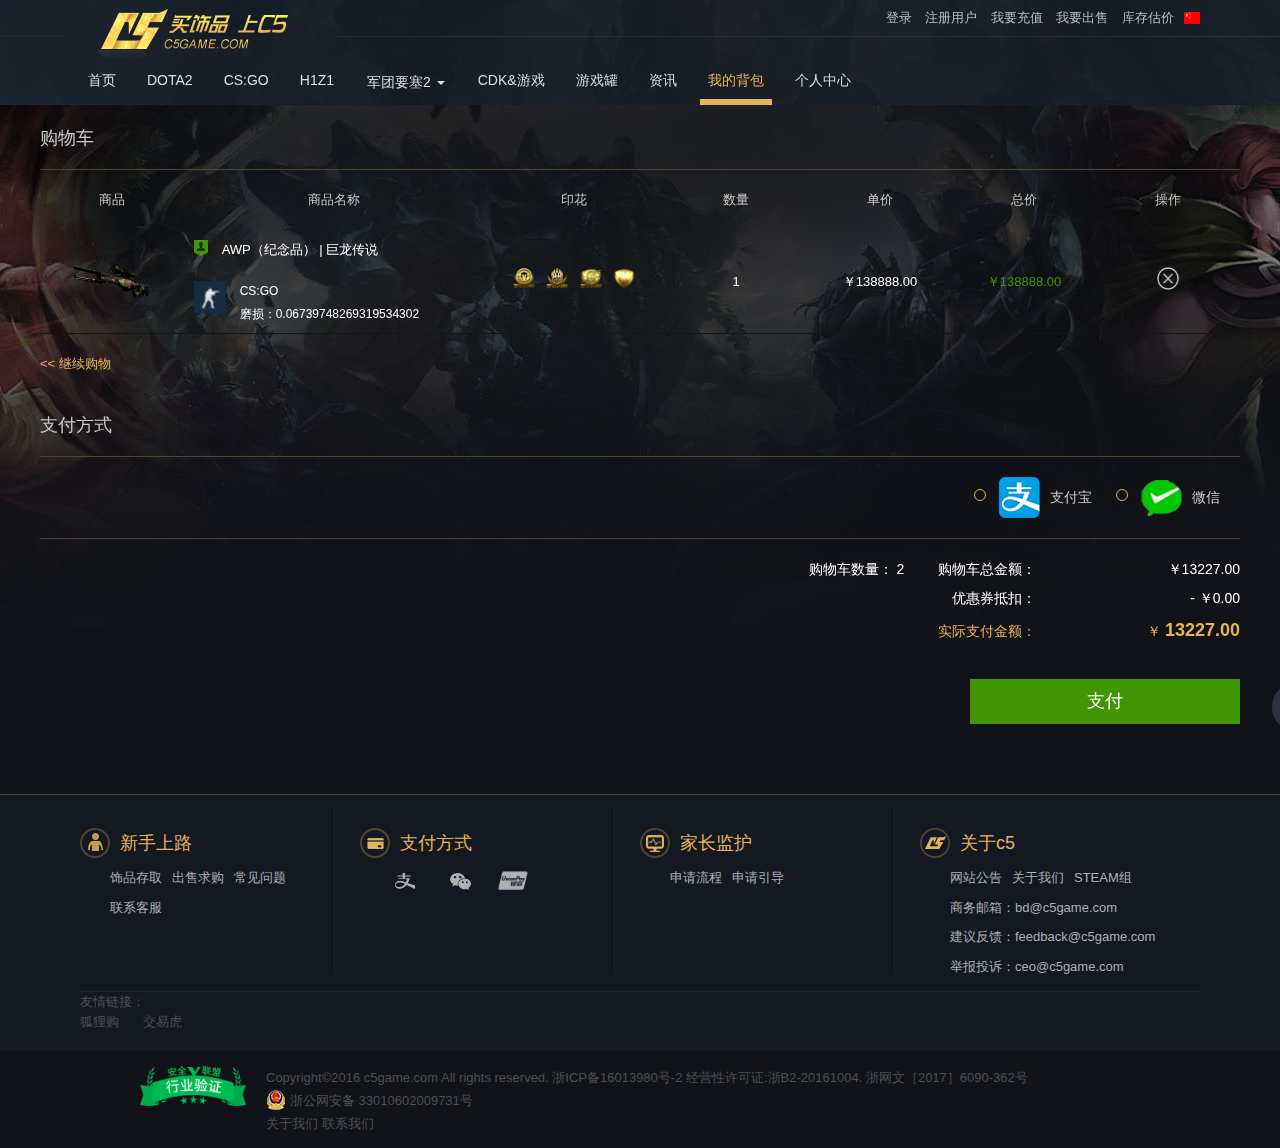
<file: gouwuche.html>
<!doctype html>
<html lang="en">
<head>
	<meta charset="UTF-8">
	<title>购物车</title>
	<link rel="stylesheet" type="text/css" href="css/gouwuche.css">
	<link rel="stylesheet" type="text/css" href="css/index.css">
</head>
<body>
<!-- 头部 -->
	<div id="header">
		<div id="headTop">
			<a href="#">
				<span>
					<img src="img/c5logo.png"/>
				</span>
			</a>
			<div class="guoji">
				<ul class="htright">
					<li class="zhong">
						<a href="#"><img src="img/zg.jpg"></a>
					</li>
					<li class="wai yg">
						<a href="#"><img src="img/yg.jpg"></a>
					</li>
					<li class="wai dg">
						<a href="#"><img src="img/dg.jpg"></a>
					</li>
				</ul>
			</div>
			<div class="daohang">
				<a href="#">登录</a>
				<a href="#">注册用户</a>
				<a href="#">我要充值</a>
				<a href="#">我要出售</a>
				<a href="#">库存估价</a>
			</div>
		</div>
		<div id="headBtm">
			<ul class="navLinks">
				<li><a href="index.html">首页</a></li>
				<li><a href="dota2.html">DOTA2</a></li>
				<li><a href="csgo.html">CS:GO</a></li>
				<li><a href="#">H1Z1</a></li>
				<li class="jtys">
					<a href="#">
						军团要塞2
						<b class="sanjiao"></b>
					</a>
					<ul class="menu">
						<li><a href="#">steam</a></li>
						<li><a href="#">收获日2</a></li>
					</ul>
				</li>
				<li><a href="#">CDK&游戏</a></li>
				<li><a href="#">游戏罐</a></li>
				<li><a href="#">资讯</a></li>
				<li class="current"><a href="#">我的背包</a></li>
				<li><a href="#">个人中心</a></li>
			</ul>
		</div>
	</div>
<!-- 购物栏 -->
<div class="center">
	<div class="box4">
		<div class="com-wrapper">
			<div class="mod-shoppingCart">
				<div class="mod-shoppingCart-hd com-tit">
					<h2 class="h2">购物车</h2>
				</div>
				<div class="mod-shoppingCart-bd">
					<table class="com-table">
						<thead>
                            <tr>
                                <th>商品</th>
                                <th width="25%">商品名称</th>
                                <th width="15%">印花</th>
                                <th>数量</th>
                                <th>单价</th>
                                <th>总价</th>
                                <th>操作</th>
                            </tr>
                        </thead>
                        <tbody>
                        	<tr>
								<td>    
                                    <div class="com-img">
                                        <img src="img/lj.png" alt="">
                                    </div>
                                    </td>
                                <td>
                                    <div class="product-cname">
                                        <div class="pname">
                                            <a href="/help/15" target="_blank" class="tradeType">
                                                <img title="人工发货" src="img/person_icon.png">  
                                            </a>AWP（纪念品） | 巨龙传说
                                        </div>
                                        <div class="ptype">
                                            <img class="nail" src="img/img-csgo.png" width="32" height="32" alt="">
                                            <span class="info" style="width: 230px;">
                                                <span class="name">CS:GO</span>
                                                <span class="mosun"> 磨损：0.06739748269319534302
                                                </span>
                                            </span>
                                        </div>
                                    </div>
                                </td>
                                    <td class="t3">
                                        <img src="img/imt_gold.c8167f57d7e7fcdcaaccebf35b2294a9b918158f.png" width="30" title=" Immortals（金色）| 2017年克拉科夫锦标赛">
                                        <img src="img/big_gold.01cecb6347daf84dfb61638572b652e2696f97c5.png" width="30" title=" BIG（金色）| 2017年克拉科夫锦标赛">
                                        <img src="img/sig_lucas1_gold.0b19e649d10fd0360cb465271ddbce770b2ee277.png" width="30" title=" LUCAS1（金色）| 2017年克拉科夫锦标赛">
                                        <img src="img/pgl_gold.26e534d8e0d98a534c65d7e629c50308e2ab9b94.png" width="30" title=" PGL（金色）| 2017年克拉科夫锦标赛">
                                    </td>
                                    <td>
                                        <span>1</span>
                                    </td>
                                    <td>
                                        <span>￥138888.00</span>
                                    </td>
                                    <td>
                                    	<strong>￥138888.00</strong>
                                    </td>
                                    <td class="icon-cuo">
                                        <img src="img/cuo.png">
                                    </td>
                                </tr>
                            </tbody>
					</table>
				</div>
				<div class="mod-shoppingCart-ft">
					<div class="p1">
                        <a href="/">&lt;&lt; 继续购物</a>
                    </div>
				</div>
				<form action="">
					<div class="mod-paymentMethod" style="width: 100%">
					</div>
					<div class="mod-paymentMethod-hd com-tit">
						<h3 class="h2">支付方式</h3>
					</div>
					<div class="clearfix pm-tit">
                    </div>
                    <div class="mod-paymentMethod-bd" style="float: right;">
                    	<ul>
                    		<li>
                    			<label class="com-checkbox">
		                			<span></span>
		                			<img src="img/payway-alipay_2019.png" class="pics"/>
		                			<div class="title">支付宝</div>
                    			</label>
                    		</li>
                    		<li>
                    			<label class="com-checkbox">
	                    			<span></span>
	                    			<img src="img/payway-wechat_2019.png"  class="pics"/>
	                    			<div class="title">
	                    				微信
	                    			</div>
                    			</label>
                    		</li>
                    	</ul>
                    </div>
                    <div class="clearfix"></div>
                    <div class="mod-allChange">
                    	<span class="item">
                            <span class="label">购物车数量：</span>
                            <span class="txt" style="display: inline;">2</span>
                            <span class="label" style="margin-left: 30px;">购物车总金额：</span>
                            <span class="txt max">
                                <span>￥13227.00</span>
                            </span>
                        </span>
                        <span class="item">
                            <span class="label">优惠券抵扣：</span>
                            <span class="txt max">- ￥<span id="span_voucher_money">0.00</span></span>
                        </span>
                        <span class="item c-blue">
                            <span class="label">实际支付金额：</span>
                            <span class="txt max">￥
                                <span style="font-weight: bold;font-size: 18px;" id="span_pay_money">13227.00</span>
                            </span>
                        </span>
                        <div class="mod-allChange-btn">
                            <input type="button" id="pay_order" value="支付" class="pay com-btn com-green">
                        </div>
                    </div>
				</form>
			</div>
		</div>
	</div>
</div>
<!-- footer -->
	<div class="border"></div>
	<div id="footer">
	    <div class="footer-hd">
	        <ul class="footer-links">
	            <li>
	                <div class="title title1">新手上路</div>
	                <div class="links">
	                    <a href="">饰品存取</a>
	                    <a href="">出售求购</a>
	                    <a href="">常见问题</a>
	                    <a class="service" href="">联系客服</a>
	                </div>
	            </li>
	            <li>
	                <div class="title title3">支付方式</div>
	                <div class="links zhanghao">
	                	<a href="" id="zhifub"></a>
	                	<a href="" id="weixin"></a>
	                	<a href="" id="yinlian"></a>
	                </div>
	            </li>
	            <li>
	                <div class="title title4">家长监护</div>
	                <div class="links">
	                    <a href="">申请流程</a>
	                    <a href="">申请引导</a>
	                </div>
	            </li>
	            <li class="last">
	                <div class="title title5">关于c5</div>
	                <div class="links">
	                    <a href="">网站公告</a>
	                    <a href="">关于我们</a>
	                    <a target="_blank" href="">STEAM组</a>
	                    <a>商务邮箱：bd@c5game.com</a>
	                    <a>建议反馈：feedback@c5game.com</a>
	                    <a>举报投诉：ceo@c5game.com</a>
	                </div>
	            </li>
	    	</ul>
	        <div class="friend-links mt-20">
	            <p>友情链接：</p>
	            <p class="friend-links-content">
	                <a href="" target="_blank">狐狸购</a>
	                <a href="" target="_blank">交易虎</a>
	            </p>
	        </div>
	    </div>
	        <div class="footer-bd">
	            <div class="footer-bd-content clearfix">
	                <div class="safe-union pull-left">
		                <a target="_blank" href="">
		                    <img src="img/safe-union.png" alt="安全联盟" class="img-safe-union">
		                </a>
	                </div>
	                <div class="copyright pull-left">
	                    <p class="company">  </p>
	                    <p>Copyright©2016 c5game.com All rights reserved. 浙ICP备16013980号-2 经营性许可证:浙B2-20161004.
	                        浙网文［2017］6090-362号</p>
	                    <p>
	                        <a target="_blank" href="">
	                        <img src="img/备案图标.png" alt="" style="float: left;">
	                            <span style="color: #4e4f53;line-height: 22px;margin-left: 4px;">浙公网安备 33010602009731号</span>
	                        </a>
	                    </p>
	                    <a style="color: #4e4f53" href="">关于我们</a>
	                    <a style="color: #4e4f53" href="">联系我们</a>
	                </div>
	            </div>
	        </div>
	    </div>
<!-- 回到顶部 -->
	<div id="fh" onclick="fh()">
		<img src="img/fh.png"/>
	</div>
</body>
</body>
</html>
</file>
<file: css/index.css>
body,p,dl,dd,ul,ol,li,div,h1,h2,h3,h4,h5,h6,form,input,table,tr,td{
	margin:0;
	padding:0;
}
*{
    box-sizing: border-box;
}
html body{
    height: 100%;
} 
body{
	color: #afb0b2;
	font: 13px/1.5 'Helvetica Neue','Lucida Grande',Microsoft YaHei,Arial,'Liberation Sans',sans-serif;
    background: url(../img/bg.jpg) center 0 no-repeat;
    background-color: #111318;
    width:auto;
}
ul,ol{
	list-style:none;
}
img{
	border: 0;
}
a{
	color: #afb0b2;
	text-decoration: none;
}
html a:hover{
	color: #e4b35a;
}
/*滚动条样式*/
::-webkit-scrollbar-track-piece {
    -webkit-border-radius: 0;
    background: #2C3040;
}

::-webkit-scrollbar {
    width: 8px;
    height: 8px;
}

::-webkit-scrollbar-thumb {
    height: 30px;
    background-color: #8991b0;
    -webkit-border-radius: 4px;
    outline-offset: -2px;
    border: 2px solid #8991b0;
}

::-webkit-scrollbar-thumb:hover {
    height: 30px;
    background-color: #999ba5;
    border: 2px solid #999ba5;
    -webkit-border-radius: 4px;
}

/*header*/
#header{
	width: 100%;
	min-width: 1120px;
	height: 105px;
	background: url(../img/bj.png) 50% 0 no-repeat;
	position: fixed;
	z-index: 99;
	top: 0;
}
#headTop{
	height: 60px;
}
#headTop,#headBtm{
	width: 1120px;
	margin:0 auto;
	overflow: visible;
}
#headTop span img{
	margin-top: 8px;
	float: left;
}
.guoji ul{
	height: 19px;
	overflow: hidden;
	margin-top: 10px;
	float: right !important;
}
.guoji li{
	margin-left: 10px;
}
.guoji ul li a img{
	width: 16px;
	height: 12px;
	opacity: 1;
}
.guoji ul:hover{
	overflow: inherit;
}
.wai{
	opacity: 0.4;
}
.yg:hover{
	opacity: 1;
}
.dg:hover{
	opacity: 1;
}
.daohang{
	float: right;
	height: 35px;
	line-height: 35px;
}
.daohang a{
	color: #B7BCC3;
	padding-left: 10px;
}
.navLinks {
    float: left;
    margin-top: 2px;
    list-style: none;
    padding: 0;
    font-size: 14px;
    width: 1500px;
}
.navLinks li.current{
    color: #e4b35a;
    border-bottom: 6px solid #e4b35a;
}
.navLinks li.current a{
    color: #e4b35a;
}
.navLinks .dropdown-menu li.current {
    border-bottom: 0 none;
}
.navLinks li a{
    color: #dddddd;
}
.navLinks li a:hover{
    color: #e4b35a;
}
.navLinks li {
    margin-right: 15px;
    float: left;
    padding: 8px;
    cursor: pointer;
}
.sanjiao {
    display: inline-block;
    width: 0;
    height: 0;
    margin-left: 2px;
    vertical-align: middle;
    border-top: 4px dashed;
    border-top: 4px solid \9;
    border-right: 4px solid transparent;
    border-left: 4px solid transparent;
}
.jtys{
	padding: 0 !important;
}
.jtys a{
	display: block;
	padding: 10px;
}
.menu {
    background: none;
    padding: 0;
    position: absolute;
    z-index: 100;
    display: none;
    font-size: 14px;
}
.menu li {
    clear: both;
    width: 100%;
    border-top: 0 !important;
    text-align: center;
    background-color: #111318;
    padding: 0 3px;
	height: 35px;
}
.menu li a{
	display: block;
    line-height: 20px;
}
.menu li:hover{
    background: #333B50;
}
.jtys:hover .menu{
	display: block;
}
/*container*/
.container {
    padding-top: 105px;
    width: 1170px;
    padding-right: 15px;
    padding-left: 15px;
    margin-right: auto;
    margin-left: auto;
}
#content{
    width: 1120px;
    margin: 20px auto;
    /* overflow: hidden; */
}
.banner {
    overflow: hidden;
    margin-bottom: 20px;
    position: relative;
    z-index: 2;
}
.banner .slide {
    width: 830px;
    height: 300px;
    float: left;
}
#lunbo{
	height: 100%;
	position: relative;
	overflow: hidden;
}
#lunbo img{
	position: absolute;
	left:0px;
	top:0px;
	width: 100%;
	height: 100%;
	left: 830px;
}
#lunbo img:nth-child(1){
	left: 0px;
}
#doudou{
	position: absolute;
	list-style: none;
	right: 20px;
	bottom: 20px;
	z-index: 3;
	background: #4e5462;
    padding: 0 10px;
    border-radius: 5px;
    border: 1px solid #4e5462;
}
#doudou li{
	float:left;
	width:10px;
	height: 10px;
	margin: 2px 3px;
	background-color: #e4b35a;
	border-radius: 50%;
}
#doudou li:nth-child(1){
	background-color: #f86b00;
}
.user{
    float: left;
    position: relative;
    width: 290px;
    height: 300px;
    background: url(../img/dlbg.jpg) no-repeat;
}
.user a{
	display: block;
    width: 170px;
    height: 35px;
    line-height: 35px;
    background: #334150;
    font-size: 14px;
    color: #fff;
    left: 60px;
    position: absolute;
    top: 155px;
    text-align: center;
}
.user :nth-child(2){
	top: 210px;
}
.user a:hover{
	background-color: #404e60;
}
/*floor*/
.floor{
    display: block;
	position: relative;
    margin-bottom: 20px;
    overflow: hidden;
    margin-bottom: 40px;
}

.floorNav{
	list-style: none;
    overflow: hidden;
    margin: 0;
    padding: 0;
    background: #141821;
    font-size: 14px;
}
.floorNav li{
	height: 38px;
    line-height: 36px;
    padding: 0 20px;
    float: left;
    border: none;
    border-top: 2px solid #141821;
}
.floorNav li a{
	color: #afb0b2;
}
.floorNav img{
	padding-right: 8px;
	position: relative;
	top: 2px;
}
.bian{
	border-top: 2px solid #e4b35a !important;
}
.bian a{
	color: #e4b35a !important;
}
.floorNav a:hover{
    color: #e4b35a;
}
.floor div{
    display: none;
}
.tabPane{
    display: block !important;
}
.tabPane ul{
    box-sizing: border-box;
	list-style: none;
    margin: 0;
    padding: 0;
    padding-left: 20px;
    padding-bottom: 20px;
}
.tabPane ul li{
	width: 200px;
    height: 200px;
    padding: 5px;
    margin-right: 20px;
    margin-top: 20px;
    background: #2c3040;
    color: #939395;
    float: left;
    border: 2px solid #2c3040;
    position: relative;
}
.shang{
	display: block;
	overflow: hidden;
	background: url(../img/shang.jpg);
	background-size: 100%;
    width: 186px;
    height: 127px;
}
.name{
    margin-top: 10px;
}
.tabPane ul li p{
	height: 22px;
    line-height: 22px;
    overflow: hidden;
    margin: 5px 0;
    width: 100%;
}
.tabPaneUl a img{
	width: 100%;
	height: 100%;
	transition: all 0.5s;
}
.tabPaneUl ul li a{
	overflow: hidden;
}
.tabPaneUl li:hover img{
	transform:scale(1.2);
}
.pulzuo{
	float: left !important;
}
.price{
	color: #e46409;
    font-size: 14px;
    font-weight: normal;
    vertical-align: bottom;
}
.pulyou{
	float: right;
    color: #54565d;
}
.duo{
	position: absolute;
    top: 10px;
    right: 20px;
}


.border{
	width: 100%;
	border-top: 1px solid #51432c;
}
/*floor2*/
.floor2 div{
    display: block !important;
}
.floorzuo1{
    float: left;
    width: 810px;
    margin-right: 20px;
}
.floorzuo1 div{
    display: none !important;
}
.floorzuo1 .tabPane{
    display: block !important;
}
.floorzuo1 .tabPane li{
	width: 177px;
    padding: 3px;
    margin-right: 20px;
    margin-bottom: 20px;
    margin-top: 0px;
}
.floorzuo1 .tabPane li a{
	width: 167px;
    height: 110px;
}
.flooryou1{
    float: left;
    width: 290px;
}
.flooryou1 .floorNav{
    height: 40px;
    line-height: 40px;
    color: #e4b35a;
    padding: 0 20px;
}
.content2 .tabPaneUl li{
	padding: 15px 20px;
    border: 1px solid #1b1f2a;
    background: #1b1f2a;
    float: left;
    height: auto;
    width: 290px;
    position: relative;
}
.tpuzuo{
	width: 70px;
    height: 50px;
    overflow: hidden;
    margin-right: 10px;
    float: left;
    position: relative;
    border: 1px solid #d2d2d2 !important;
}
.tpuzuo span{
	position: absolute;
    left: 0;
    bottom: 0;
    display: block;
    width: 100%;
    font-size: 12px;
    background: rgba(0, 0, 0, 0.6);
    line-height: 16px;
    height: 16px;
    text-align: center;
    color: #e4b35a;
}
.tpuyou{
	float: left;
    line-height: 15px;
    width: 160px;
    overflow: hidden;
}
.tpname{
	width: 150px;
    text-overflow: ellipsis;
    word-wrap: normal;
    white-space: nowrap;
    overflow: hidden;
}
.tpuyou p{
    margin-bottom: 3px;
}
.tpuyou .price{
    color: #e4b35a;
}
.content2 .tabPaneUl li:nth-child(2n){
    background-color: #282e3e;
    border-color: #282e3e;#404e60
}
.content2 .tabPaneUl li:hover{
    background-color: #282e3e;
    border-color: #404e60;
}
/*floor3*/
.floor3 div{
    display: block !important;
}
.floor3 .tabPane .tabPaneUl li {
	background: url(../img/bgr.png);
}
/*floor4*/
.floor4 div{
    display: block !important;
}
.floor4 .tabPane .tabPaneUl li {
	background: url(../img/csgo-list5-bg.png);
	width: 172px;
    height: 205px;
    float: left;
    border: 0;
    margin-top: 10px;
    margin-right: 10px;
    padding: 5px;
}
.floor4 .tabPane .tabPaneUl li a{
	background: none;
	width: 162px;
	height: 127px;
}
.floor4 .tabPane .tabPaneUl p{
	margin: 0 !important; 
}
/*floor5*/
.floor5 .tabPane div {
    display: block !important;
}
.floor5 .tabPane .tabPaneUl li {
	background: url(../img/thbg.png);
}
/*floor6*/
.floor6 div{
    display: block !important;
}
.floor6 .tabPane .tabPaneUl li{
	width: 165px;
    height: 170px;
    padding: 4px;
    margin: 20px 18px 0 0;
}
.floor6 .tabPane .tabPaneUl li a{
	width: 154px;
    height: 104px;
}
.floor6 .tabPane .tabPaneUl li .name span{
	float: right;
	color: #54565d;
}
.floor6 .tabPane .tabPaneUl li .price{
	color: #A32C2E;
}
/*fh*/
#fh{
	position: fixed;
	bottom: 160px;
	right: -45px;
}
/*footer*/
.footer{
	box-sizing: content-box;
}
.footer-hd{
    background: #141821;
    padding-bottom: 20px;
}
.footer-links{
    width:1120px;
    padding:13px 0 17px;
    margin:0 auto;
    overflow: hidden;
    border-bottom:1px solid #202431;
}
.footer-links li{
    height: 166px;
    border-right:1px solid #202431;
    float: left;
    width:255px;
    margin-right: 25px;
}
.footer-links li.last{
    border-right:0;
}
.footer-links li .title{
    font-size:18px;
    color: #e4b35a;
    height: 30px;
    line-height: 30px;
    margin-top: 20px;
    padding-left: 40px;
    background: url("../img/icons.png") no-repeat;
}
.footer-links li .title1{
    width: 250px;
    background-position: 0 -176px;
}
.footer-links li .title2{
    background-position: -303px -176px;
}
.footer-links li .title3{
    background: url("../img/payment.png") no-repeat;
}
.footer-links li .title4{
    background: url("../img/parent_protection.png") no-repeat;
}
.footer-links li .title5{
    background: url("../img/bottom-c5icon.png") no-repeat;
}
.footer-links li .links{
    padding-left:30px;
}

.footer-links li .qq-link{
    width:178px;
    height:45px;
    background: url("../img/icons.png") no-repeat;
    background-position: 0 -225px;
}
.footer-links li .links a{
    margin-right: 10px;
    margin-top: 10px;
    float: left;
}
.footer-icons{
    background: url("../img/icons.png") no-repeat;
    background-position: 0 0;
    width:660px;
    height: 98px;
    margin: 20px auto;
}
.footer-bd{
    padding:15px 0;
    background-color: #111318;
    overflow: hidden;
}
.footer-bd-content {
    width: 1120px;
    margin: 0 auto;
}
.footer-links li .title3 {
    background: url(../img/payment.png) no-repeat;
}
.footer-links li .links img{
	margin-right: 20px !important;
}
.footer-bd-content .safe-union{
	float: left;
    width: 106px;
    height: 40px;
    margin-left: 60px;
    margin-right: 20px;
}
.footer-bd-content .safe-union .img-safe-union{
   width: 100%;
   height: 100%;
}
.footer-bd-content-left{
    background: url("../img/icons.png") no-repeat;
    background-position: 0 -121px;
    width:388px;
    height: 47px;
    float: left;
    opacity: 0.3;
}
.copyright{
	float: left;
    color: #4e4f53;
}
.copyright p{
    margin: 2px 0;
}
.copyright .company{
    color: #9f9f9f;
    font-size: 18px;
}
.links a{
    display: inline-block;
    margin-top: 10px;
}
.friend-links{
    color: #4e4f53;
    overflow: hidden;
    width:1120px;
    margin: 0 auto;
}
.friend-links .friend-links-content{
    float: left;
}

.friend-links-content a {
    color: #4e4f53;
    display: inline-block;
    vertical-align: top;
    margin-right: 20px;
}
.friend-links-content a:hover{
    color: #e4b35a;
}
.mall-nav{
    height: 30px;
    line-height:30px;
    background:rgba(10, 16, 28, 0.8);
}
.mall-nav-content{
    width: 1120px;
    margin: 0 auto;
}
.mall-nav-content span.glyphicon{
    padding:0 5px;
    font-size: 9px;
    -webkit-transform: scale(0.75);
    -o-transform: scale(1);
}
.mall-nav-content a{
    color: #9f9f9f;
}
#login-iframe body{
    background: none;
}
.modal-body{
    min-width: 500px;
    min-height: 80px;
    overflow: hidden;
}
.modal-login-reg{
    min-width: 550px;
    padding: 5px;
    background:rgba(117, 130, 143, 0.5);
    position: relative;
}
.modal-login-reg button.close{
    position: absolute;
    right: 10px;
    top: 10px;
    color: #fff;
    z-index:9999;
}
.modal-login-reg .modal-body{
    padding: 20px;
    border: 1px solid #141821;
    background: url("../img/loginbg.jpg") no-repeat #394051;
    background-position: 80px 0;
    overflow: hidden;
    background-size: 154%;
}
.modal-login-reg .title{
    overflow: hidden;
    color: #fff;
    font-size: 14px;
}
.login-reg-left{
    float: left;
    border-right: 1px solid #696f87;
    padding-right: 28px;
}
.login-reg-form .field{
    margin-top: 10px;
    position: relative;
}
.login-reg-form2 .field{
    margin-top: 10px;
    position: relative;
}
.login-reg-form .field label{
    border-right:1px solid #696f87;
    position: absolute;
    left:1px;
    top: 1px;
    width: 38px;
    height: 38px;
    background: url("../img/icons.png");
    background-color: #3d4458;
}
.login-reg-form2 .field label{
    border-right:1px solid #696f87;
    position: absolute;
    left:1px;
    top: 1px;
    width: 38px;
    height: 38px;
    background: url("../img/icons.png");
    background-color: #3d4458;
}
.login-reg-form .username-field label{
    background-position: -3px -354px;
}
.login-reg-form2 .username-field label{
    background-position: -3px -354px;
}

.login-reg-form .pwd-field label{
    background-position: -55px -354px;
}
.login-reg-form .id-field label{
    background: url('../img/id-card-icon.png')center no-repeat;
    background-size: 60%;
}
.login-reg-form .name-field label{
    background: url('../img/name-icon.png')center no-repeat;
}
.login-reg-form2 .pwd-field label{
    background-position: -55px -354px;
}
.login-reg-form2 .id-field label{
    background: url('../img/id-card-icon.png')center no-repeat;
    background-size: 60%;
}
.login-reg-form2 .name-field label{
    background: url('../img/name-icon.png')center no-repeat;
}
.login-reg-form .field input{
    width: 250px;
    overflow: hidden;
    height: 40px;
    line-height: 40px;
    padding-left: 52px;
    background: #475063;
    border: 1px solid #696f87;
}
.login-reg-form2 .field input{
    width: 300px;
    overflow: hidden;
    height: 40px;
    line-height: 40px;
    padding-left: 52px;
    background: #475063;
    border: 1px solid #696f87;
}
.login-reg-form .chk-field input{
    width: 130px;
    padding-left: 10px;
    display: inline-block;
}
.login-reg-form2 .chk-field input{
    width: 180px;
    padding-left: 10px;
    display: inline-block;
}
.login-reg-form .chk-img,.login-reg-form2 .chk-img{
    width: 80px;
    height: 40px;
    margin-left: 10px;
    display: inline-block;
}
.login-reg-form .login-links,.login-reg-form2 .login-links{
    overflow: hidden;
    margin:10px 0;
}
.login-reg-form .btn-submit{
    height:40px!important;
    width: 250px;
    border:none;
    line-height:40px!important;
    color: #fff;
    background: #ff9400;
    font-size: 14px!important;
    padding: 0!important;
}
.login-reg-form2 .btn-submit{
    height:40px!important;
    width: 300px;
    border:none;
    line-height:40px!important;
    color: #fff;
    background: #ff9400;
    font-size: 14px!important;
    padding: 0!important;
}
.other-login{
    float: left;
    margin-left: 40px;
    margin-top: 55px;
}
.other-login2{
    width: 300px;
    height: 50px;
    line-height: 50px;
    padding-left: 20px;
    background: url('../img/other-links-box.png') center 0 no-repeat;
}
.other-login a{
    display: block;
    width: 171px;
    height: 35px;
    margin-bottom: 20px;
    background: url("../img/icons.png");
    opacity: 0.8;
}
.other-login a:hover{
    opacity: 1;
}
.other-login a.link-steam{
    background-position: -303px -226px;
}
.other-login a.link-wx{
    background-position: -303px -281px;
}
.other-login a.link-qq{
    background-position: -303px -336px;
}
.links{
	overflow: hidden;
}
.zhanghao a{
	display: block ;
	width: 40px ;
	height: 25px ;
	margin-top: 10px ;
}
#zhifub{
	background: url(../img/alipay2.png) no-repeat;
}
#zhifub:hover{
	background: url(../img/alipay.png) no-repeat;
}
#weixin{
	background: url(../img/wechat2.png) no-repeat;
}
#weixin:hover{
	background: url(../img/wechat.png) no-repeat;
}
#yinlian{
	background: url(../img/union2.png) no-repeat;
	background-size: cover;
}
#yinlian:hover{
	background: url(../img/union.png) no-repeat;
	background-size: cover;
}
/*固定侧边*/
.sidebar{
	position: fixed;
	bottom: 87px;
	right: 5px;
	z-index: 10;
}
.sidBox{
	display: block;
	width: 64px;
	height: 64px;
	margin: 5px;
}
.home{
	cursor: pointer;
	background: url(../img/app.jpg) no-repeat center;
}
.home .xz{
    position: absolute;
    bottom: 70px;
}
.home:hover .xz{
    display: block;
}
.xz:hover .xz{
    display: block;
}
.App{
	cursor: pointer;
	background: url(../img/bang1.jpg) no-repeat center;
}
.App:hover{
	background: url(../img/bang2.jpg) no-repeat center;
}
.contactUs{
	cursor: pointer;
	background: url(../img/lian1.jpg) no-repeat center;
}
.contactUs:hover{
	background: url(../img/lian2.jpg) no-repeat center;
}
.novice{
	cursor: pointer;
	background: url(../img/guangf.jpg) no-repeat center;
}
.wxdiv{
    position: absolute;
    left: -170px;
    bottom: 140px;
    width: 165px;
    padding: 10px;
    display: none;
    margin-right: 5px;
    padding: 10px;
    background: #2c3040;
    text-align: center;
}
.wxdiv img{
    display: inline;
}
.mz{
    font-size: 13px;
    color: #afb0b2;
    text-align: left;
    margin-bottom: 0 !important;
}
.mz p {
    line-height: 16px;
}
.mz span{
    color: #e4b35a;
}
.novice:hover .wxdiv{
    display: block;
}
.wxdiv:hover .wxdiv{
    display: block;
}
.verification{
	cursor: pointer;
	background: url(../img/guanqq.jpg) no-repeat center;
}
.help{
	cursor: pointer;
	background: url(../img/chaxun.jpg) no-repeat center;
}
/*登录*/
#denglu{
    position: fixed;
    top: 0;
    left: 0;
    width: 100%;
    height: 100%;
    background: rgb(0,0,0,.5);
    z-index: 1000;
}
.waibox{
    padding: 5px;
    position: fixed;
    top: 0;
    left: 0;
    right: 0;
    bottom: 0;
    margin: auto;
    background: rgba(117, 130, 143);
    border: 1px solid #696f87;
    width: 510px;
    height: 323px;
    overflow: hidden;
    display: table;
    z-index: 1001;
}
.xiaodl{
    box-sizing: content-box;
    width: 100%;
    height: 100%;
}
.xiaodl div{
    box-sizing: content-box;
}
.cuohao{
    position: absolute;
    right: 10px;
    top: 10px;
    color: #fff;
    z-index: 9999;
    padding: 0;
    background: transparent;
    border: 0;
    /*color: #7b8497;*/
    font-weight: normal;
    float: right;
    font-size: 21px;
    font-weight: bold;
    line-height: 1;
    /*color: #000;*/
    text-shadow: 0 1px 0 #fff;
    opacity: .2;
}
.zhuti{
    padding: 20px;
    border: 1px solid #141821;
    background: url(../img/loginbg.jpg) no-repeat #394051;
    background-position: 80px 0;
    overflow: hidden;
    background-size: 154%;
}
.zhuti1{
    overflow: hidden;
    width: 250px;
    float: left;
    border-right: 1px solid #696f87;
    padding-right: 28px;
}
.dlZuo{
    overflow: hidden;
    color: #fff;
    font-size: 14px;
}
.zc1{
    color: #e46409;
    float: right !important;
}
#dllb .wbk input{
    overflow: hidden;
    height: 40px;
    line-height: 40px;
    padding-left: 52px;
    background: #475063;
    border: 1px solid #696f87;
}
.wbk {
    margin-top: 10px;
    position: relative;
}
.wbk label{
    border-right: 1px solid #696f87;
    position: absolute;
    left: 1px;
    top: 1px;
    width: 38px;
    height: 38px;
    background-color: #3d4458;
}
.huiyuan{
    background: url(../img/icons.png);
    background-position: -3px -354px;
}
.mima{
    background: url(../img/icons.png);
    background-position: -55px -354px;
}
.mmkuang {
    overflow: hidden;
}
.jzmm{
    position: relative;
    display: block;
    margin-top: 10px;
    margin-bottom: 10px;
    float: left !important;
}
.wjmm{
    float: right !important;
}
.wjmm a{
    color: #e46409;
}
.dlanniu{
    height: 40px!important;
    width: 220px;
    border: none;
    line-height: 40px!important;
    color: #fff;
    background: #ff9400;
    font-size: 14px!important;
    padding: 0!important;
    display: inline-block;
    margin-bottom: 0;
    text-align: center;
    vertical-align: middle;
    border-radius: 5px;
}
.zhutgg{
    float: left;
    margin-left: 40px;
    margin-top: 45px;
}
.zhutgg a{
    display: block;
    width: 165px;
    height: 35px;
    margin-bottom: 20px;
    opacity: 0.8;
}
.zhutgg a:nth-child(1){
    background: url(../img/icons.png);
    background-position: -303px -226px;
}
.zhutgg a:nth-child(2){
    background: url(../img/icons.png);
    background-position: -303px -281px;
}
.zhutgg a:nth-child(3){
    background: url(../img/icons.png);
    background-position: -303px -336px;
}
/*登录*/
.hyxm{
    background: url(../img/name-icon.png)center no-repeat;
}
.sfz{
    background: url(../img/id-card-icon.png)center no-repeat;
    background-size: 60%;
}
.ft-gold{
    color: #e4b35a;
} 
#zhuce{
    height: 493px;
}
.wbk span{
    position: absolute;
    top: 5px;
    right: -15px;
    font-size: 16px;
    font-weight: 600;
}
#dlck{
    display: none;
}
#zhuce{
    display: none;
}
#denglu{
    display: none;
}
</file>
<file: css/csgo.css>
#lbys .tabPane li{
	background: #2c3040;
    color: #939395;
    float: left;
    border: 2px solid #2c3040;
    position: relative;
    width: 170px;
    margin: 0 5px;
    overflow: hidden;
    padding: 5px;
    margin-bottom: 10px;
}
#lbys .tabPane li a{
	width: 155px;
	height: 110px;
}
.floor5 #ptt0 li{
	border: 0;
    background: url(../img/csgo/highP-bg.png) -3px -3px no-repeat;
    background-size: 104%;
    height: 201px;
    width: 170px;
    margin: 0 5px;
    overflow: hidden;
    padding: 5px;
    margin-bottom: 10px;
}
.floor5 #ptt0 li a{
	background: none;
	width: 160px;
	height: 120px;
}
</file>
<file: css/dota2.css>
.floor-left{
	width: 290px;
    float: left;
    margin-right: 20px;
    border-top: 2px solid #1b1f2a;
    background: #141821;
}
#lbys #lbhz li{
	background: none;
}
.border {
    width: 100%;
     border-top: none; 
}
#lbys{
	float: left;
    width: 810px;
}
#lbys .tabPane ul li{
	margin-right: 15px;
	width: 167px;
	height: 160px;
	background: #2c3040;
    color: #939395;
    float: left;
    border: 2px solid #2c3040;
    position: relative;
    box-sizing: content-box;
}
#lbys ul li a{
	width: 167px;
	height: 110px;
}
.zuozuo{
    background: #232836;
    overflow: hidden;
    margin-bottom: 1px;
}
.liebiao{
    width: 75px;
    float: left;
    padding: 15px 0 15px 10px;
    color: #e4b35a;
}
.liebiao span{
	position: relative;
    top: 1px;
    display: inline-block;
    font-family: 'Glyphicons Halflings';
    font-style: normal;
    font-weight: normal;
    line-height: 1;
    /*抗锯齿效果                更好*/
    -webkit-font-smoothing: antialiased;
}
.neirong{
    width: 215px;
    float: left;
    background: #1b1f2a;
    padding: 15px 0 15px 15px;
}
.neirong a{
	padding: 0 5px;
    line-height: 22px;
    margin-right: 5px;
    margin-bottom: 5px;
    white-space: nowrap;
    display: inline-block;
}
.neirong a:nth-child(1){
	border: 1px solid #b2b2b2 !important;
	color: #e4b35a;
}
.putong{
	color: rgb(176, 195, 217);
}
.xiyou{
	color: rgb(75, 105, 255);
}
.shenqi{
	color: rgb(211, 44, 230);
}
.chuanshuo{
	color: rgb(235, 75, 75);
}
.shishi{
	color: #e4ae39;
}
</file>
<file: css/gouwuche.css>
body,p,dl,dd,ul,ol,li,div,h1,h2,h3,h4,h5,h6,form,input,table,tr,td{
	margin:0;
	padding:0;
}
body{
	font-family: "微软雅黑",Arial;
	background: #121c27;
}
html,body{
	height: 100%;
}
ul,ol{
	list-style:none;
}
img{
	border: 0;
}
a{
	text-decoration: none;
}

.center{
	margin-top: 105px;
	box-sizing: border-box;
	position: relative;
	z-index: 10;
	padding: 1px 0 50px;
}

.com-wrapper{
	z-index: 100;
    width: 1200px;
    margin: 0 auto;
    position: relative;
}

.com-tit {
    line-height: 64px;
    height: 64px;
    border-bottom: 1px solid #0f3356;
    position: relative;
}
.com-tit .h2 {
    font-size: 18px;
    float: left;
    max-width: 250px;
    margin-right: 20px;
    color: #c9c9c9;
    white-space: nowrap;
    text-overflow: ellipsis;
    overflow: hidden;
    font-weight: 500;
}
table {
    width: 100%;
    table-layout: fixed;
    border-spacing: 0;
    border-collapse: collapse;
    border-color: grey;
    display: table;
}

.mod-shoppingCart-bd th {
	text-align: center;
	padding-left: 0;
    height: 60px;
}
.com-table th {
    font-weight: 400;
    padding: 10px;
    color: #c9c9c9;
}
/*tbody*/
.com-table tbody tr {
    border-bottom: 1px solid #141616;
}
.mod-shoppingCart-bd td .com-img {
    position: relative;
    overflow: visible;
    width: 90px;
    height: 70px;
    margin: 0 auto;
    text-align: center;
}
.mod-shoppingCart-bd td {
    position: relative;
    color: #fff;
    border-bottom: 0;
    /*background: #151f2c;*/
}
.com-table td {
    padding: 10px;
}
.com-img:before {
    font-size: 0;
    line-height: 0;
    display: inline-block;
    height: 100%;
    margin-left: -5px;
    vertical-align: middle;
}

.com-img:before, .sort:after, .sort:before {
    width: 0;
    content: '';
}

.com-img img {
    max-height: 80%;
    vertical-align: middle;
}

/**/
img, legend {
    max-width: 100%;
}

.product-cname {
    text-align: left;
}

.product-cname .pname {
    margin-bottom: 10px;
}
.tradeType {
    height: 18px;
    vertical-align: middle;
    margin-right: 10px;
}
.product-cname .ptype .nail {
    width: 32px;
    height: 32px;
    vertical-align: middle;
}
.product-cname .ptype .info {
    font-size: 12px;
    display: inline-block;
    width: 190px;
    margin-left: 10px;
    vertical-align: middle;
}
.product-cname .ptype .info .name {
    margin-bottom: 5px;
}
.product-cname .ptype .info span {
    display: block;
}

td{
	text-align: center;
}
.com-table td strong {
    font-weight: 400;
    color: #429605;
}
.icon-cuo img{
	max-width: 20%;
	max-height: 20%;
}


.mod-shoppingCart-ft{
	padding: 20px 0;
}

.mod-shoppingCart-ft .p1 {
    float: left;
    width: 110px;
}
.mod-shoppingCart-ft .p1 a {
    color: #e4b35a;
}
.mod-shoppingCart-ft:after{
	display: block;
	height: 0;
	content: '\20';
    clear: both;
}


/*form*/
.com-tit {
    line-height: 64px;
    height: 64px;
    border-bottom: 1px solid #51432c;
    position:relative;
}

.com-tit:after {
    display: block;
    height: 0;
}
.com-tit:after, .com-wrapper:after {
    content: '\20';
    clear: both;
}

.mod-paymentMethod .pm-tit {
    font-size: 12px;
    color: #429605;
    white-space: nowrap;
    margin: 20px 0;
}
.clearfix:after {
    display: block;
    height: 0;
}

.clearfix:after, ul:after {
    content: '\20';
    clear: both;
}

.mod-paymentMethod-bd {
    margin-top: 20px;
    margin-bottom: 20px;
}
.mod-patmentMethod-bd span:after{
	position: absolute;
    top: 3px;
    left: 3px;
    width: 6px;
    height: 6px;
    content: '';
    border-radius: 50%;
    background: #184c86;
}
.mod-paymentMethod-bd ul li span{
	float: left;
    margin-top: 10px;
    margin-right: 13px;
    border-radius: 100%;
    position: relative;
    top: 2px;
    display: inline-block;
    width: 12px;
    height: 12px;
    border: 1px solid #e4b35a;
}
.mod-paymentMethod-bd li .pics {
    float: left;
    max-width: 130px;
    height: 41px;
}
.mod-paymentMethod-bd li .title{
	display: inline-block;
    margin-left: 10px;
    font-size: 14px;
    margin-top: 10px;
}
.mod-paymentMethod-bd ul li{
	display: inline-block;
    margin-right: 20px;
}
.mod-paymentMethod-bd ul {
    overflow: hidden;
}
.com-checkbox {
    display: inline-block;
    cursor: pointer;
    vertical-align: middle;
    color: #c9c9c9;
}
.mod-paymentMethod-bd li .com-checkbox {
    position: relative;
    overflow: hidden;
}

/*计算*/
.mod-allChange {
    padding: 12px 0 20px;
    text-align: right;
    border-top: 1px solid #51432c;
}
.mod-allChange .item {
    display: block;
    margin: 8px 0;
    font-size: 14px;
    color: #fff;
}
.mod-allChange .item .txt {
    display: inline-block;
    min-width: 120px;
    max-width: 500px;
}
.mod-allChange .item {
    font-size: 14px;
    /* margin-left: 50px; */
    color: #fff;
}
.mod-allChange .item .txt {
    display: inline-block;
    min-width: 120px;
    max-width: 500px;
}
.mod-allChange .item .txt.max {
    min-width: 200px;
}
.mod-allChange .item.c-blue {
    color: #e4b35a;
}	


/*支付按钮*/
.mod-allChange-btn {
    position: relative;
    margin-top: 35px;
}
.com-btn {
    line-height: 40px;
    box-sizing: border-box;
    width: auto;
    height: 40px;
    cursor: pointer;
    vertical-align: middle;
    border: 0;
    background: #184c86;
    display: inline-block;
    color: #fff;
}
.mod-allChange-btn .pay {
    font-size: 18px;
    line-height: 45px;
    width: 270px;
    height: 45px;
    -webkit-appearance: button;
}
.com-green {
    background-color: #429605;
}
</file>
